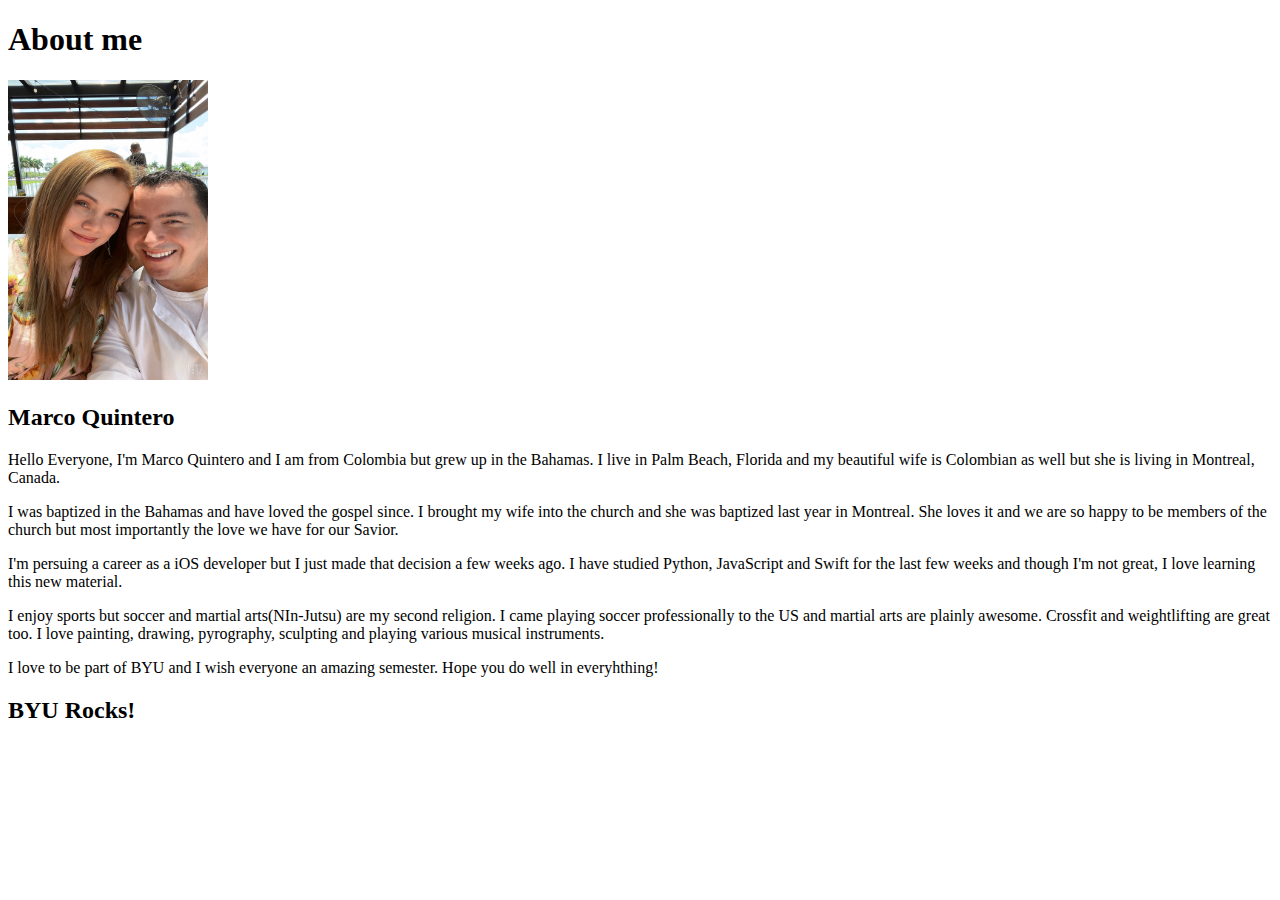
<file: aboutme/index.html>
<!DOCTYPE html>
<html lang="en">

<head>
    <meta charset="UTF-8">
    <meta http-equiv="X-UA-Compatible" content="IE=edge">
    <meta name="viewport" content="width=device-width, initial-scale=1.0">
    <title>All about Me</title>
</head>

<body>
    <h1>About me </h1>
    <img alt="Image of us" src="images/MarcoYAngela.JPG" width="200" height="300">
    <h2>Marco Quintero</h2>
    <p>Hello Everyone, I'm Marco Quintero and I am from Colombia but grew up in the Bahamas. I live in Palm Beach,
        Florida and my beautiful wife is Colombian as well but she is living in Montreal, Canada.</p>
    <p>I was baptized in the Bahamas and have loved the gospel since. I brought my wife into the church and she was
        baptized last year in Montreal. She loves it and we are so happy to be members of the church but most
        importantly the love we have for our Savior.</p>
    <p>I'm persuing a career as a iOS developer but I just made that decision a few weeks ago. I have studied Python,
        JavaScript and Swift for the last few weeks and though I'm not great, I love learning this new material.</p>
    <p>I enjoy sports but soccer and martial arts(NIn-Jutsu) are my second religion. I came playing soccer
        professionally to the US
        and martial arts are plainly awesome. Crossfit and weightlifting are great too. I love painting, drawing,
        pyrography, sculpting and playing various musical instruments.</p>
    <p> I love to be part of BYU and I wish everyone an amazing semester. Hope you do well in everyhthing!</p>
    <h2>BYU Rocks!</h2>
</body>

</html>
</file>
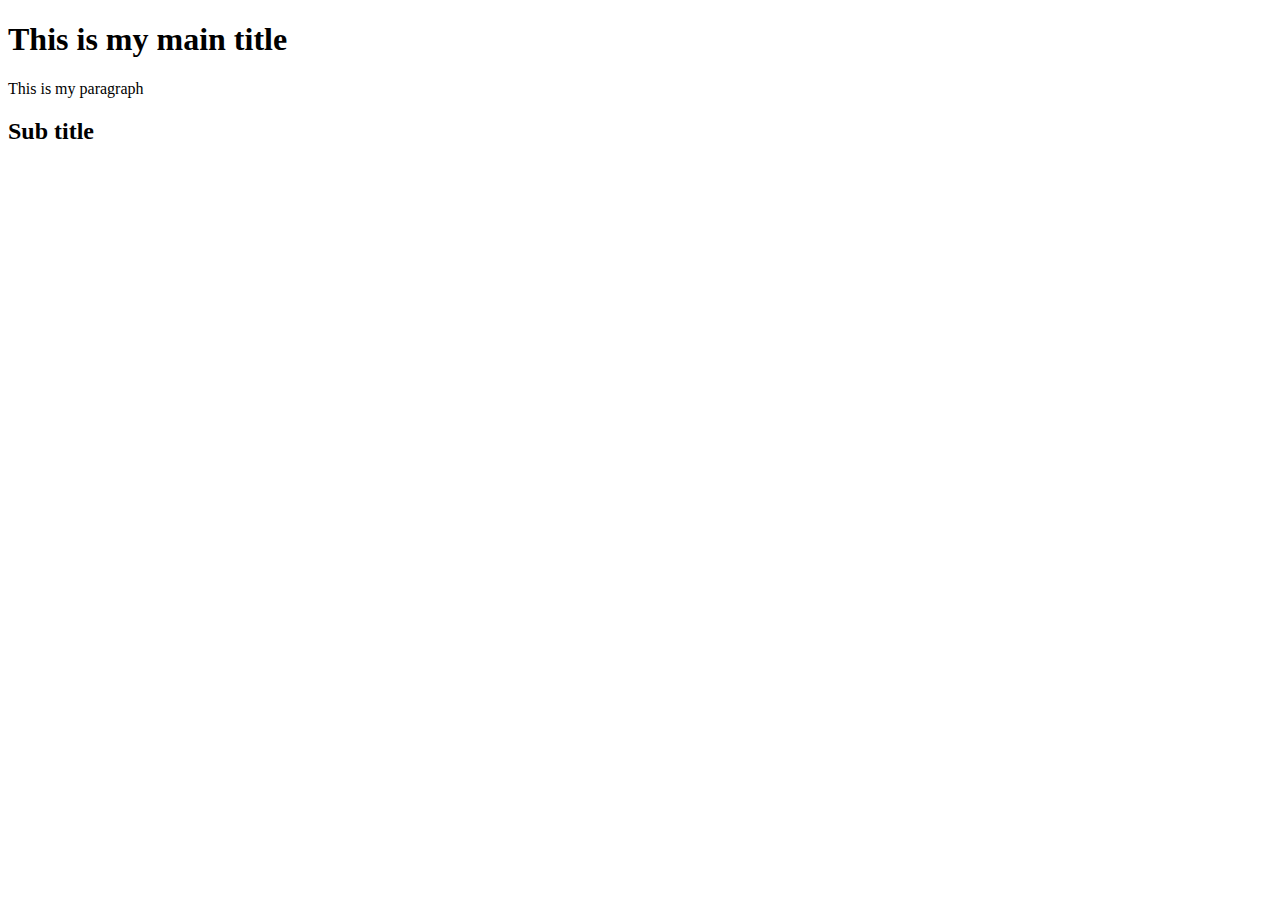
<file: couture_spa/index.html>
<!DOCTYPE html>
<html lang="en">
<head>
    <meta charset="UTF-8">
    <meta http-equiv="X-UA-Compatible" content="IE=edge">
    <meta name="viewport" content="width=device-width, initial-scale=1.0">
    <title>Home Page</title>
</head>
<body>
    <h1>This is my main title</h1>
    <p>This is my paragraph</p>
    <h2>Sub title</h2>
</body>
</html>
</file>
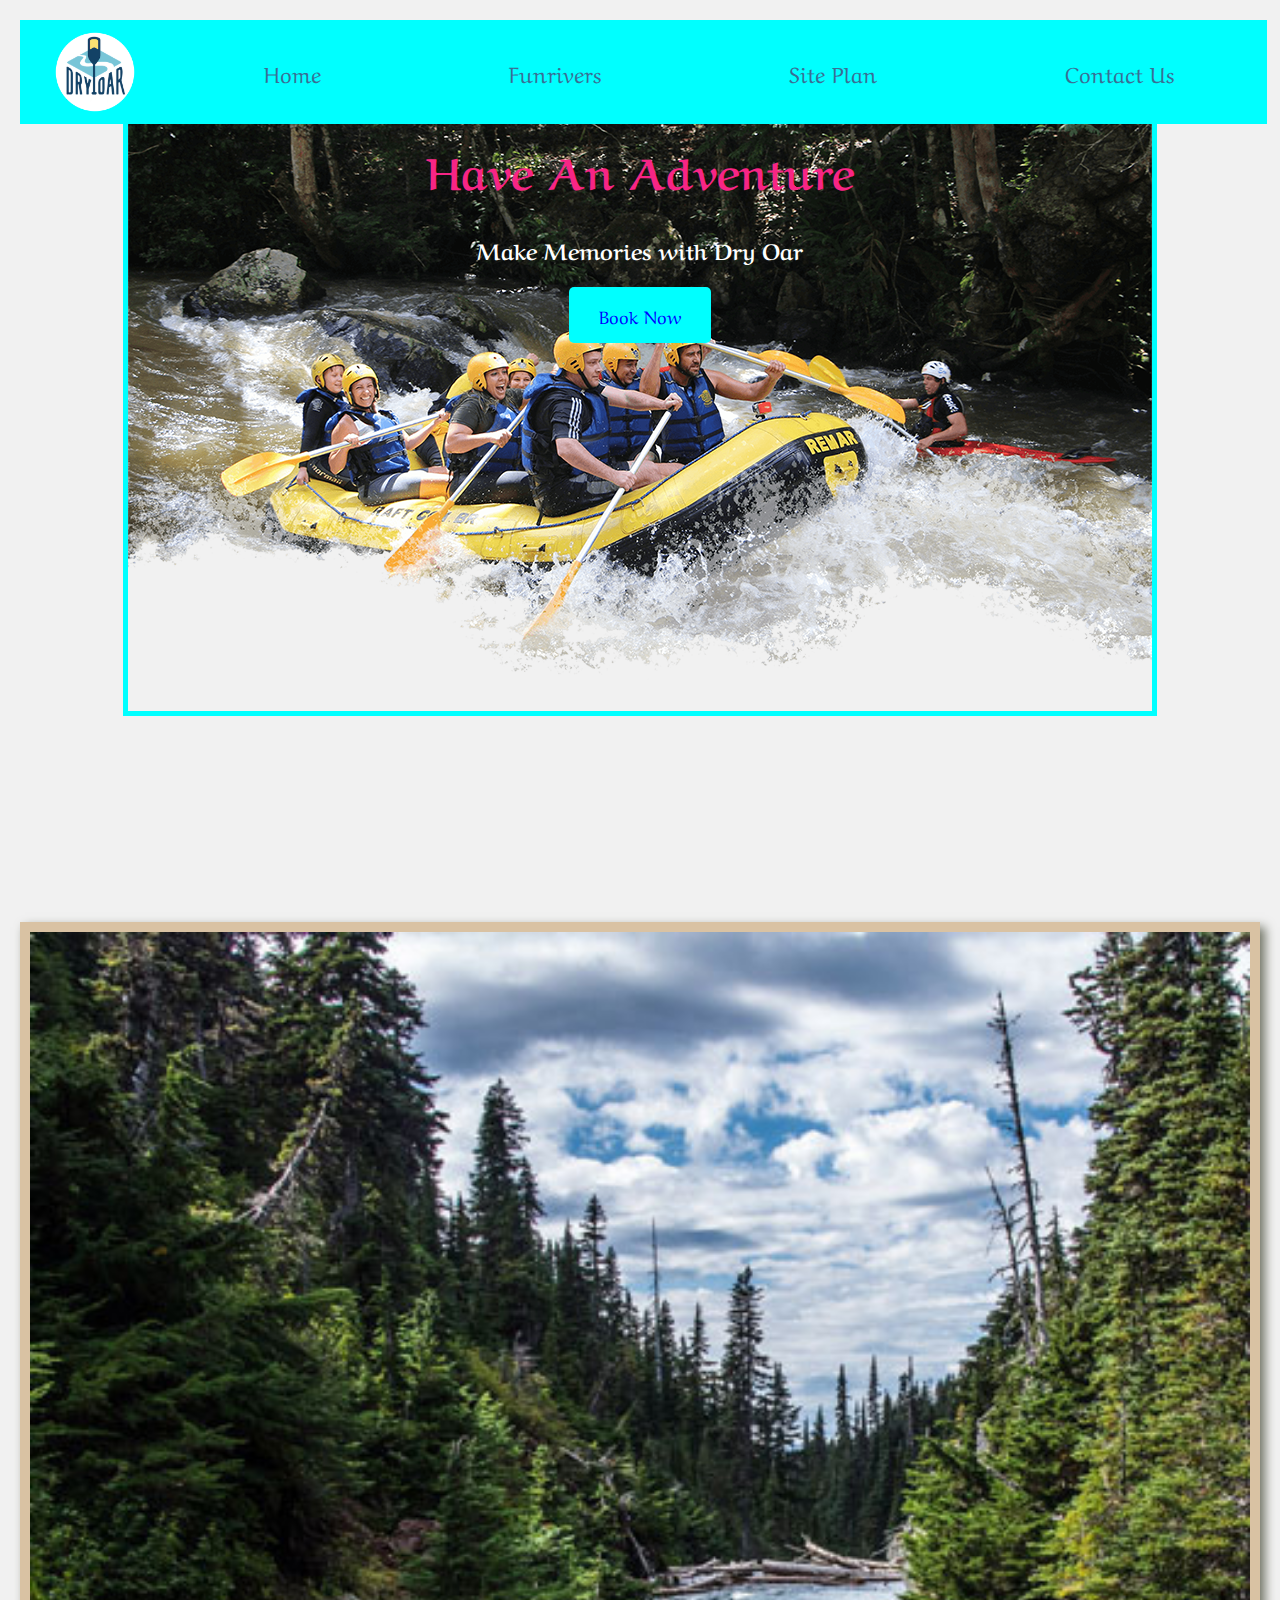
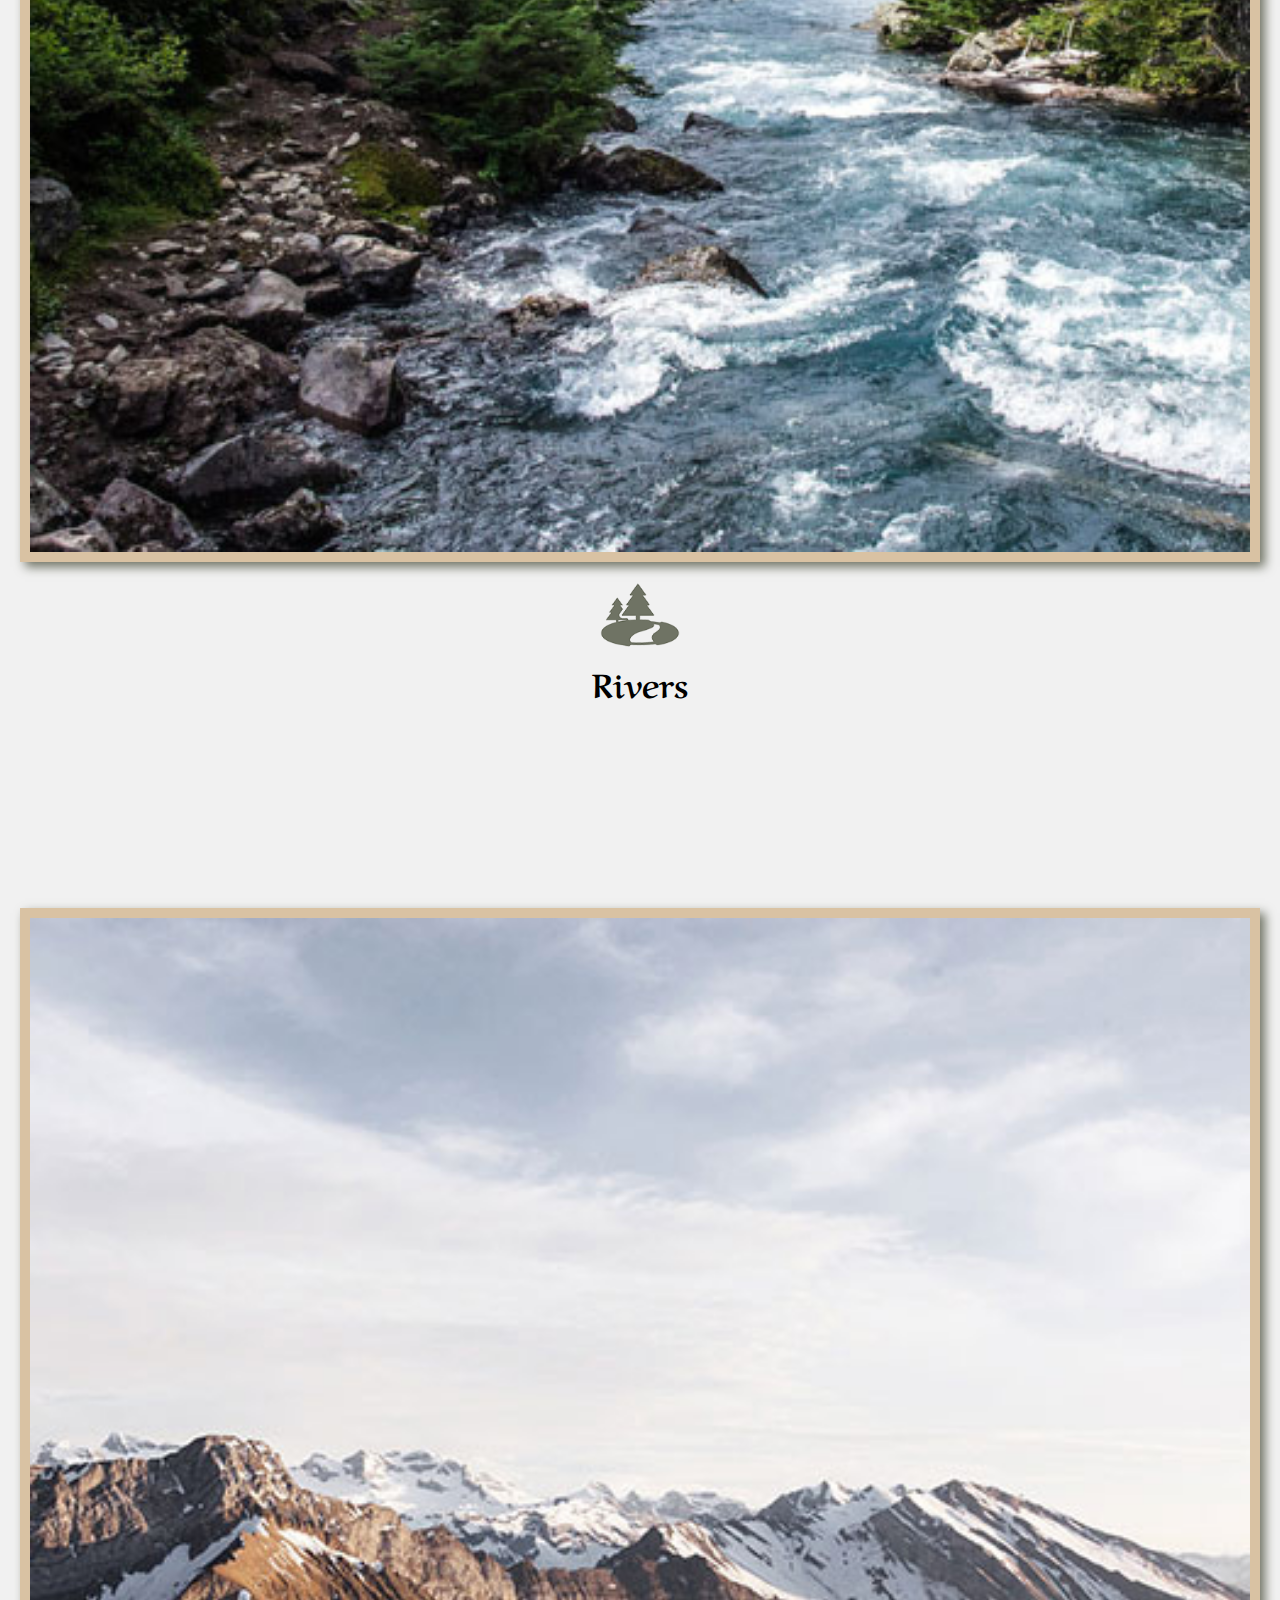
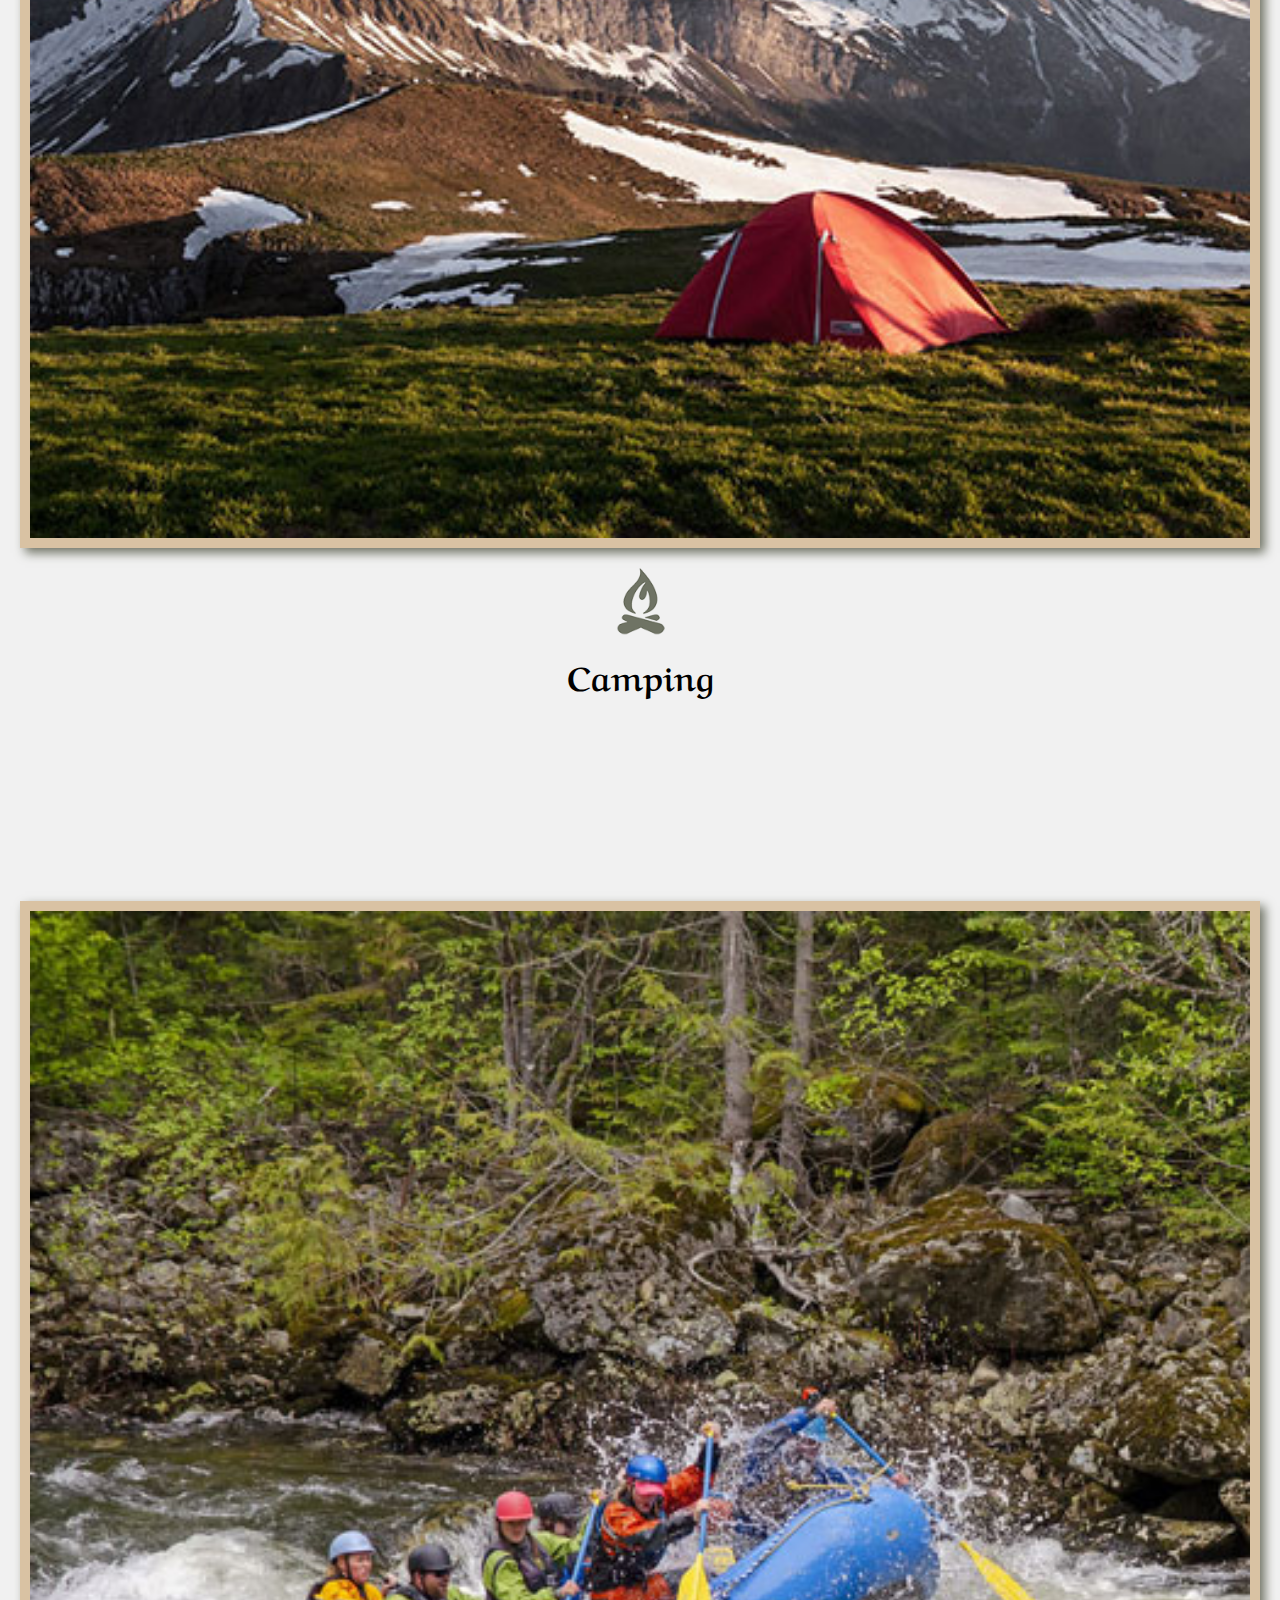
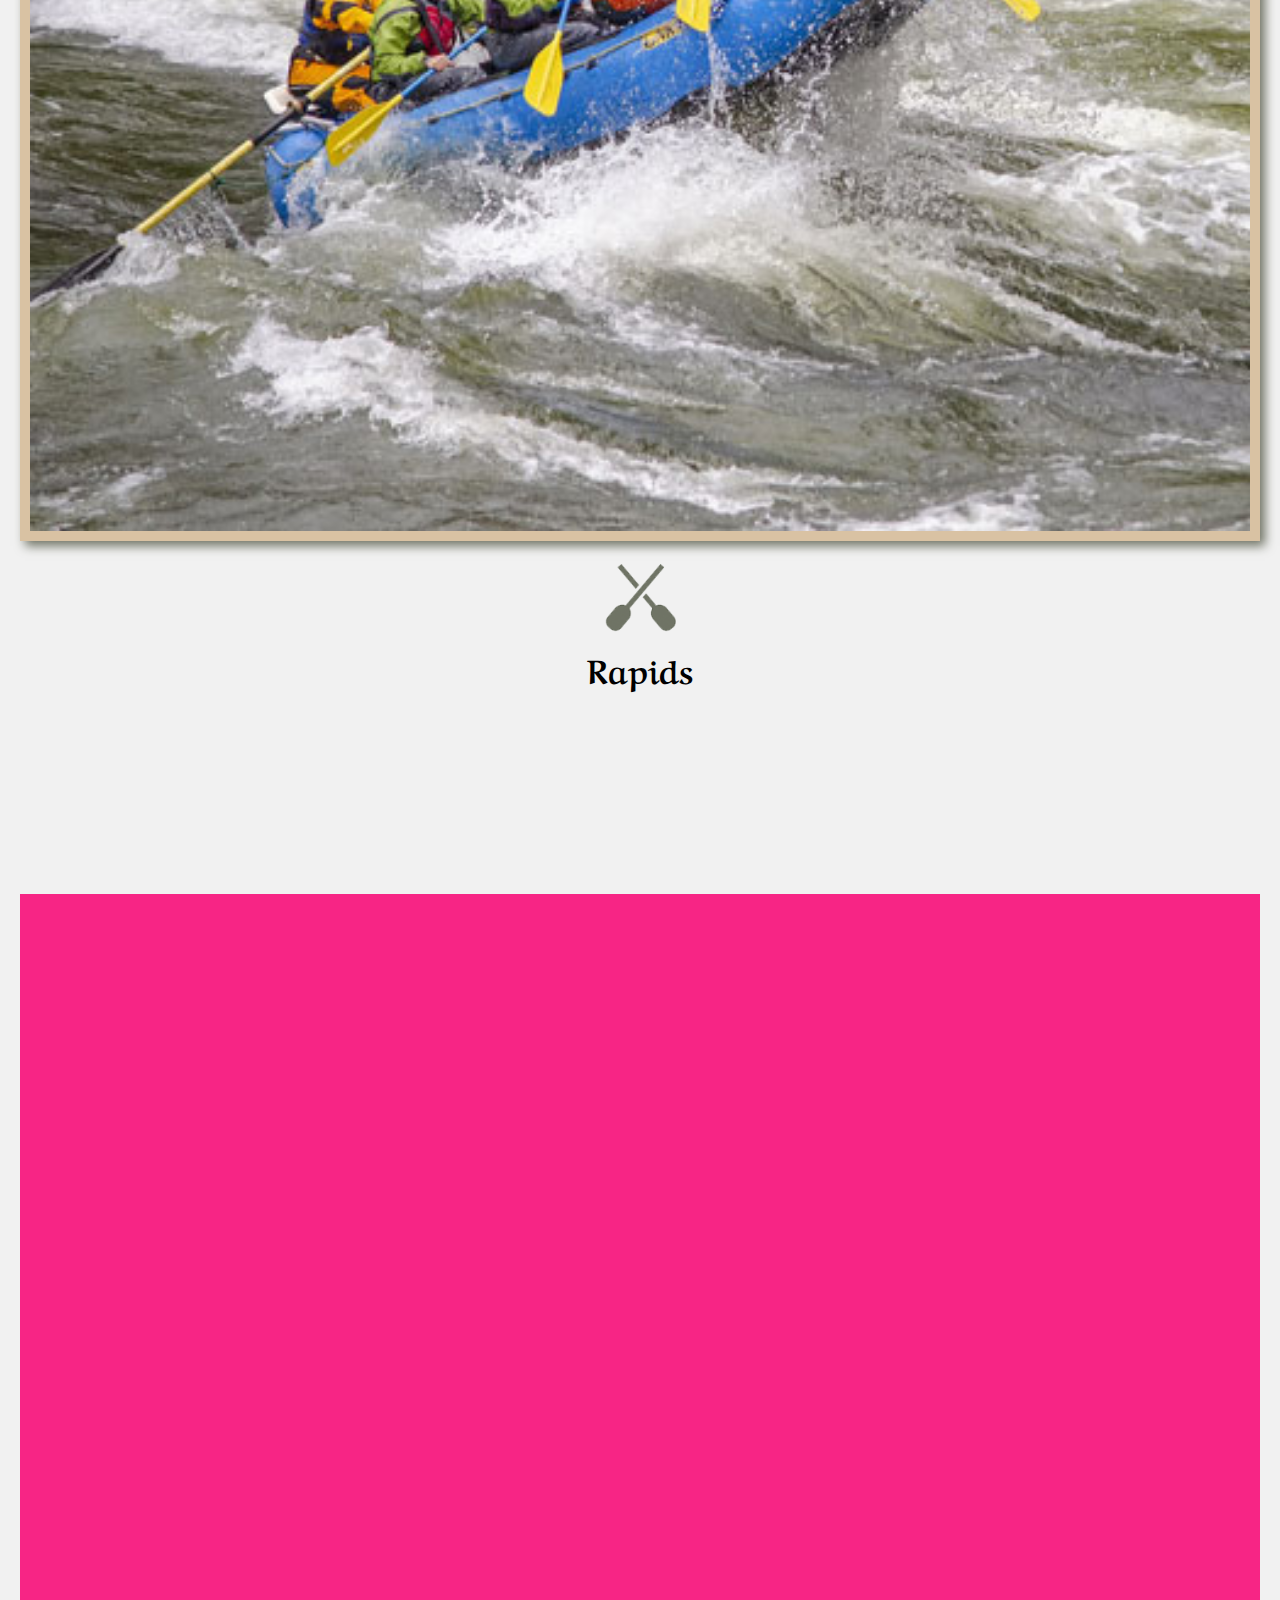
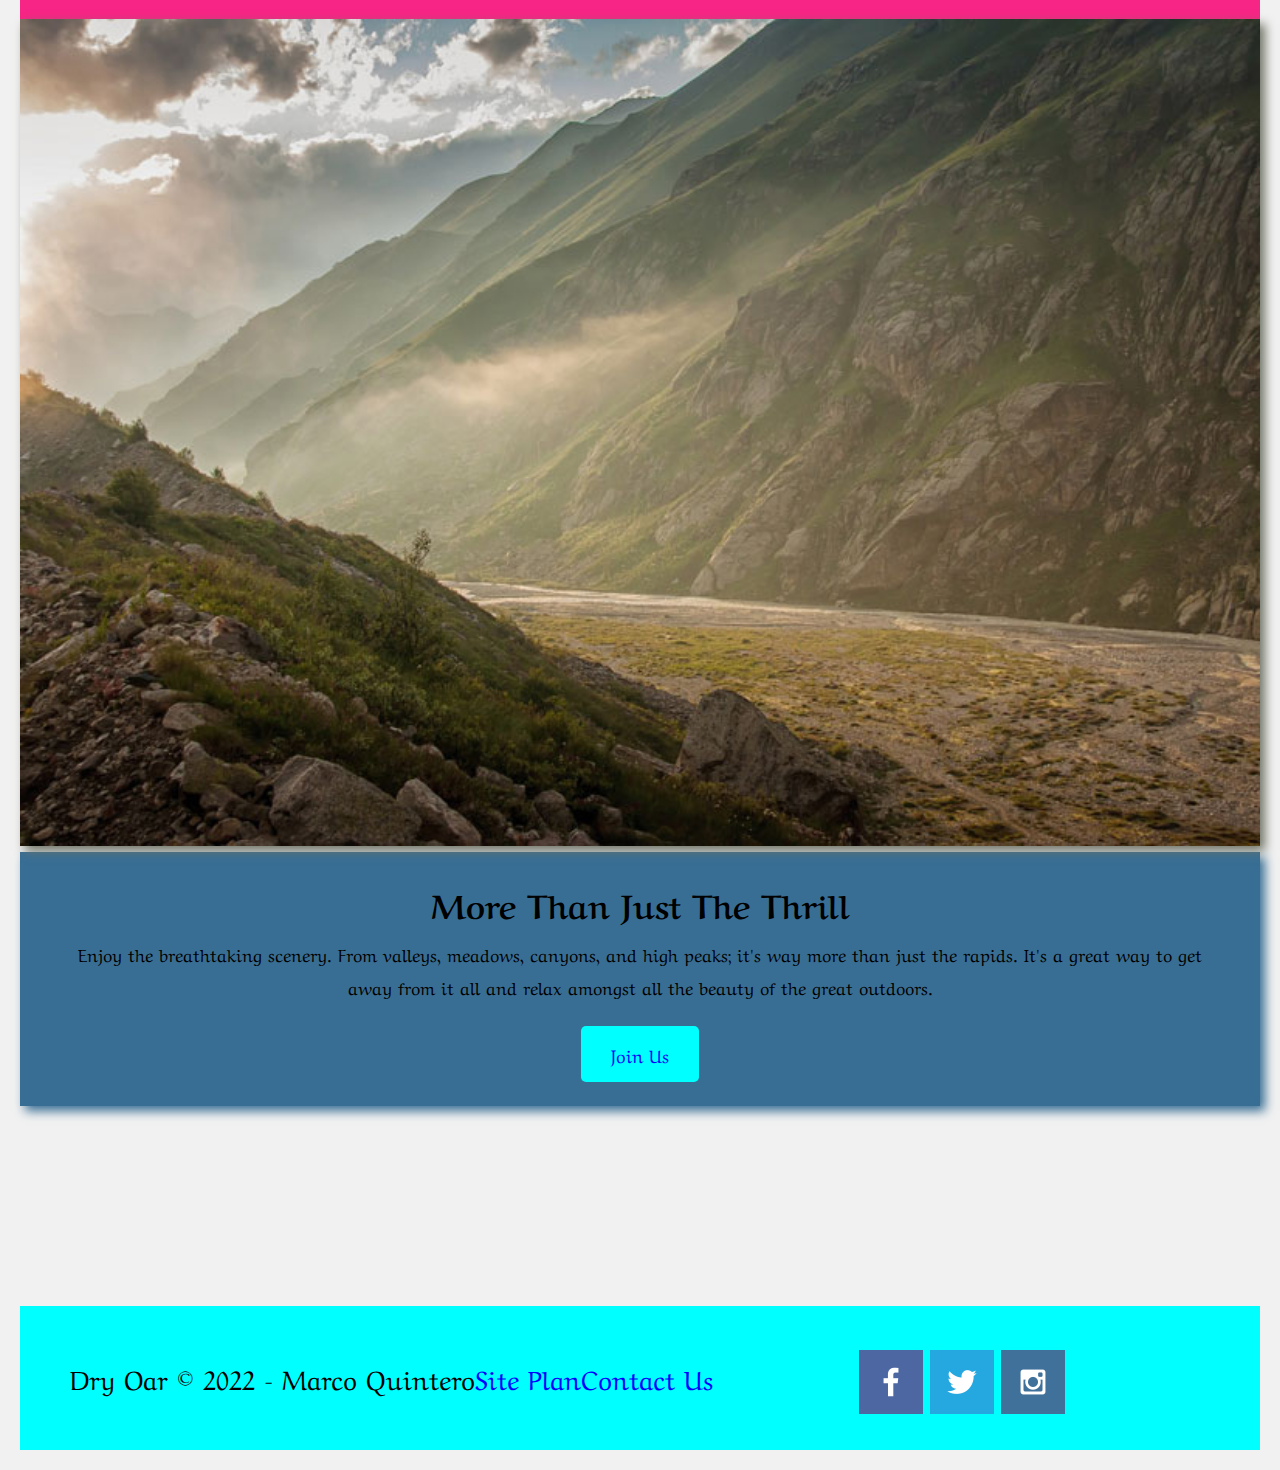
<file: wwr/index.html>
<!DOCTYPE html>
<html lang="en">
<head>
    <meta charset="UTF-8">
    <meta http-equiv="X-UA-Compatible" content="IE=edge">
    <meta name="viewport" content="width=device-width, initial-scale=1.0">
    <title> "Whitewater Rafting Vacations | Dry Oar | Home" </title>
    <link rel="stylesheet" href="styles/style.css">
</head>
<body> 
    <div id="content">
    <header>
        <a id="logo_link" href="index.html">
            <img class="logo" src="images/logo.png" alt="Dry Oar Logo">
        </a>
        <nav>
            <a href="index.html">Home</a>
            <a href="funrivers.html">Funrivers</a>
            <a href="site-plan-rafting.html">Site Plan</a>
            <a href="contactus.html">Contact Us</a>
        </nav>
    </header>
    <div id="hero">
        <div id="hero-box">
            <img id="hero-img" src="images/hero.png" alt="People enjoying white water rafting">
        </div>
        <section id="hero-msg">
            <h1 class="home-title">Have An Adventure</h1>
            <h4>Make Memories with Dry Oar</h4>
            <div class='button-box'>
                <a class='book' href="contatcus.html">Book Now</a>
            </div>
        </section>
    </div>
    <main class="home-grid">
        <section class="rivers-card">
            <img class="card-img" src="images/rivers.jpeg" alt="river in forest">
            <img class="icon" src="images/river_icon.png" alt="river icon">
            <h2>Rivers</h2>
        </section>
        <section class="camping-card">
            <img class="card-img" src="images/camping.jpeg" alt="tent in mountains">
            <img class="icon" src="images/fire_icon.png" alt="fire icon">
            <h2>Camping</h2>
        </section>
        <section class="rapids-card">
            <img class="card-img" src="images/rapids.jpeg" alt="rafting boat">
            <img class="icon" src="images/oars.png" alt="oars icon">
            <h2>Rapids</h2>
        </section>
        <div id="background"></div>
        <img class="mountains" src="images/mountains.jpeg" alt="Misty mountains">
        <section class="msg">
            <h2>More Than Just The Thrill</h2>
            <p>Enjoy the breathtaking scenery. From valleys, meadows, canyons, and high peaks; it's way more than just the rapids. It's a great way to get away from it all and relax amongst all the beauty of the great outdoors. </p>
            <a class='join' href="rivers.html">Join Us</a>
        </section>
    </main>
    <footer>
        <p>Dry Oar &copy; 2022 - Marco Quintero</p>
        <p><a href="site-plan-rafting.html">Site Plan</a></p>
        <p><a href="contactus.html">Contact Us</a></p>
        <div class="social">
            <a href="https://facebook.com">
                <img src="images/facebook.png" alt="fb icon">
            </a>
            <a href="https://twitter.com" target="_blank">
                <img src="images/twitter.png" alt="twitter icon">
            </a>
            <a href="https://instagram.com" target="_blank">
                <img src="images/instagram.png" alt="instagram icon">
            </a>
        </div>
    </footer>
    </div>           
</body>
</html>
</file>
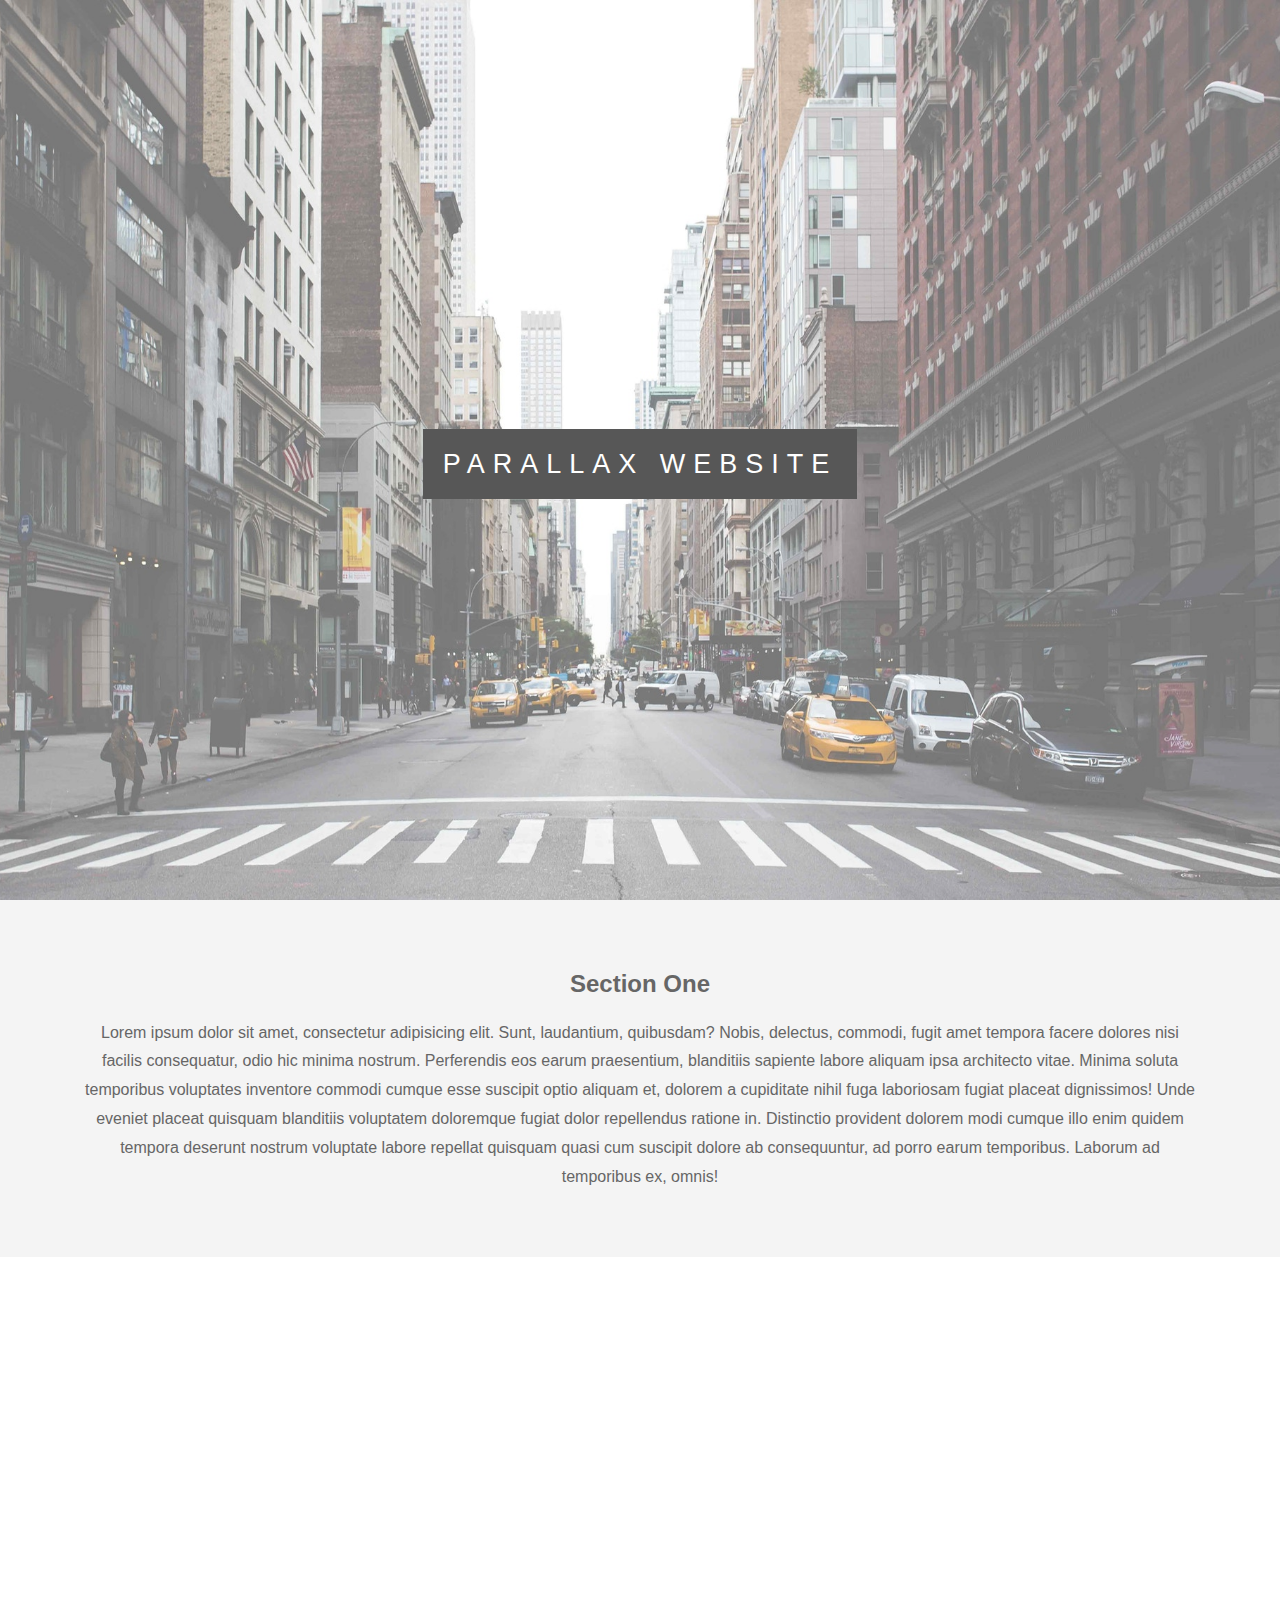
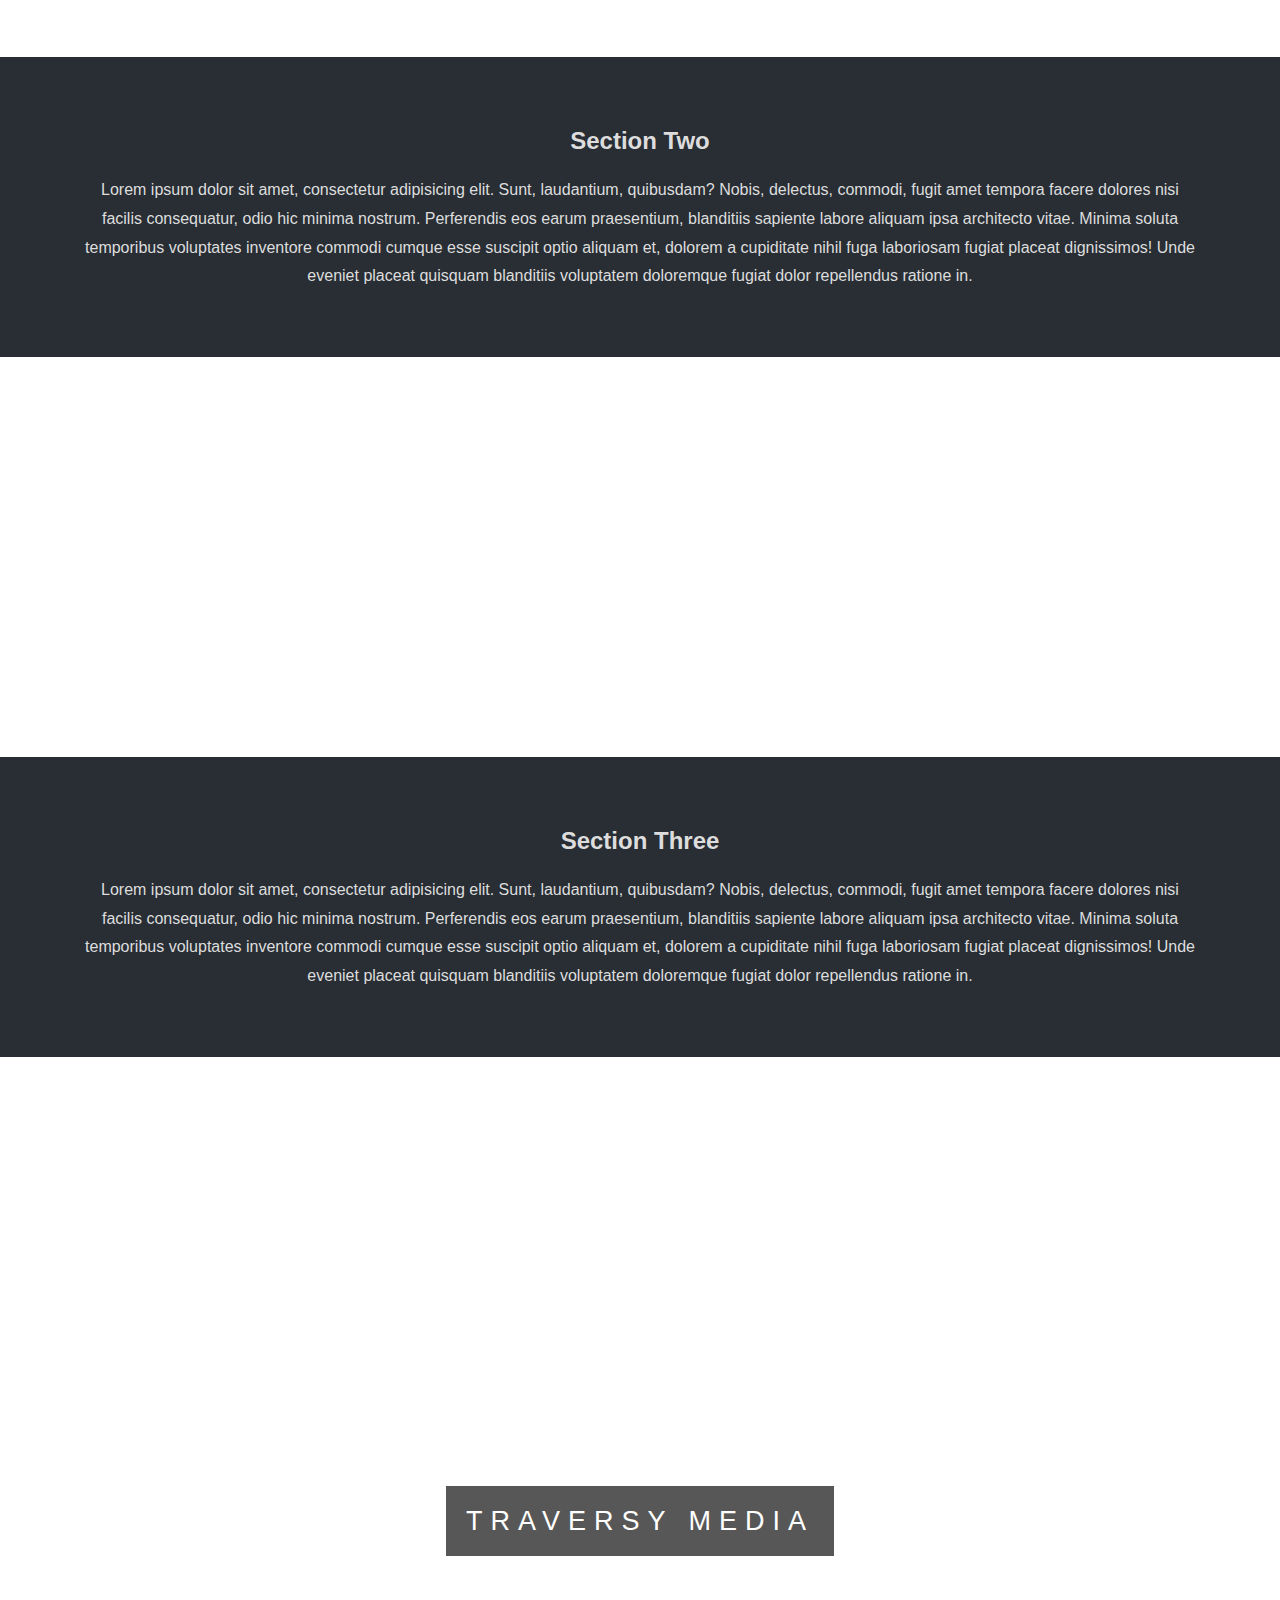
<file: couture_spa/parallaxwebsite 2/index.html>
<!DOCTYPE html>
<html lang="en">
<head>
  <meta charset="UTF-8">
  <meta name="viewport" content="width=device-width, initial-scale=1.0">
  <meta http-equiv="X-UA-Compatible" content="ie=edge">
  <title>Parallax Website Demo</title>
  <link rel="stylesheet" href="css/style.css">
</head>
<body>
  <div class="pimg1">
    <div class="ptext">
      <span class="border">
        Parallax Website
      </span>
    </div>
  </div>

  <section class="section section-light">
    <h2>Section One</h2>
    <p>
      Lorem ipsum dolor sit amet, consectetur adipisicing elit. Sunt, laudantium, quibusdam? Nobis, delectus, commodi, fugit amet tempora facere dolores nisi facilis consequatur, odio hic minima nostrum. Perferendis eos earum praesentium, blanditiis sapiente labore aliquam ipsa architecto vitae. Minima soluta temporibus voluptates inventore commodi cumque esse suscipit optio aliquam et, dolorem a cupiditate nihil fuga laboriosam fugiat placeat dignissimos! Unde eveniet placeat quisquam blanditiis voluptatem doloremque fugiat dolor repellendus ratione in. Distinctio provident dolorem modi cumque illo enim quidem tempora deserunt nostrum voluptate labore repellat quisquam quasi cum suscipit dolore ab consequuntur, ad porro earum temporibus. Laborum ad temporibus ex, omnis!
    </p>
  </section>

  <div class="pimg2">
    <div class="ptext">
      <span class="border trans">
        Image Two Text
      </span>
    </div>
  </div>

  <section class="section section-dark">
    <h2>Section Two</h2>
    <p>
      Lorem ipsum dolor sit amet, consectetur adipisicing elit. Sunt, laudantium, quibusdam? Nobis, delectus, commodi, fugit amet tempora facere dolores nisi facilis consequatur, odio hic minima nostrum. Perferendis eos earum praesentium, blanditiis sapiente labore aliquam ipsa architecto vitae. Minima soluta temporibus voluptates inventore commodi cumque esse suscipit optio aliquam et, dolorem a cupiditate nihil fuga laboriosam fugiat placeat dignissimos! Unde eveniet placeat quisquam blanditiis voluptatem doloremque fugiat dolor repellendus ratione in.
    </p>
  </section>

  <div class="pimg3">
    <div class="ptext">
      <span class="border trans">
        Image Three Text
      </span>
    </div>
  </div>

  <section class="section section-dark">
    <h2>Section Three</h2>
    <p>
      Lorem ipsum dolor sit amet, consectetur adipisicing elit. Sunt, laudantium, quibusdam? Nobis, delectus, commodi, fugit amet tempora facere dolores nisi facilis consequatur, odio hic minima nostrum. Perferendis eos earum praesentium, blanditiis sapiente labore aliquam ipsa architecto vitae. Minima soluta temporibus voluptates inventore commodi cumque esse suscipit optio aliquam et, dolorem a cupiditate nihil fuga laboriosam fugiat placeat dignissimos! Unde eveniet placeat quisquam blanditiis voluptatem doloremque fugiat dolor repellendus ratione in.
    </p>
  </section>

  <div class="pimg1">
    <div class="ptext">
      <span class="border">
        Traversy Media
      </span>
    </div>
  </div>
</body>
</html>
</file>
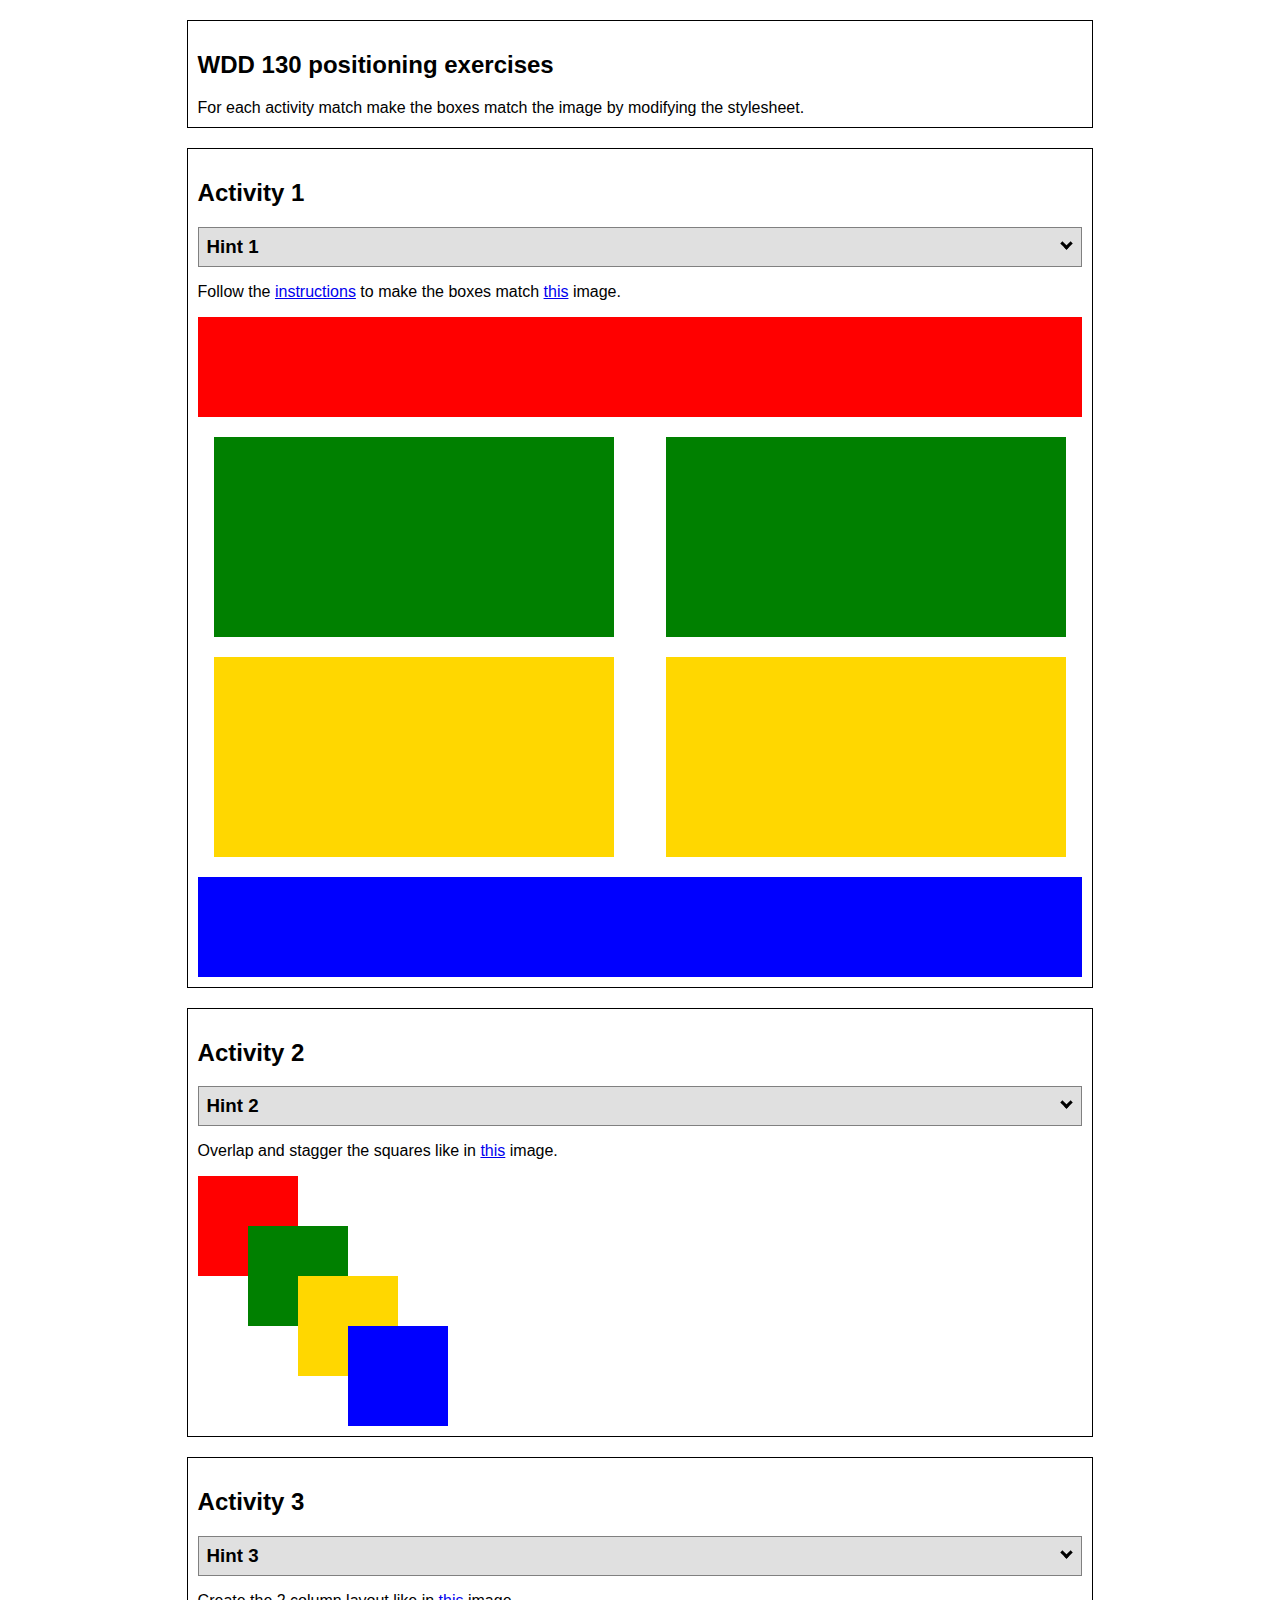
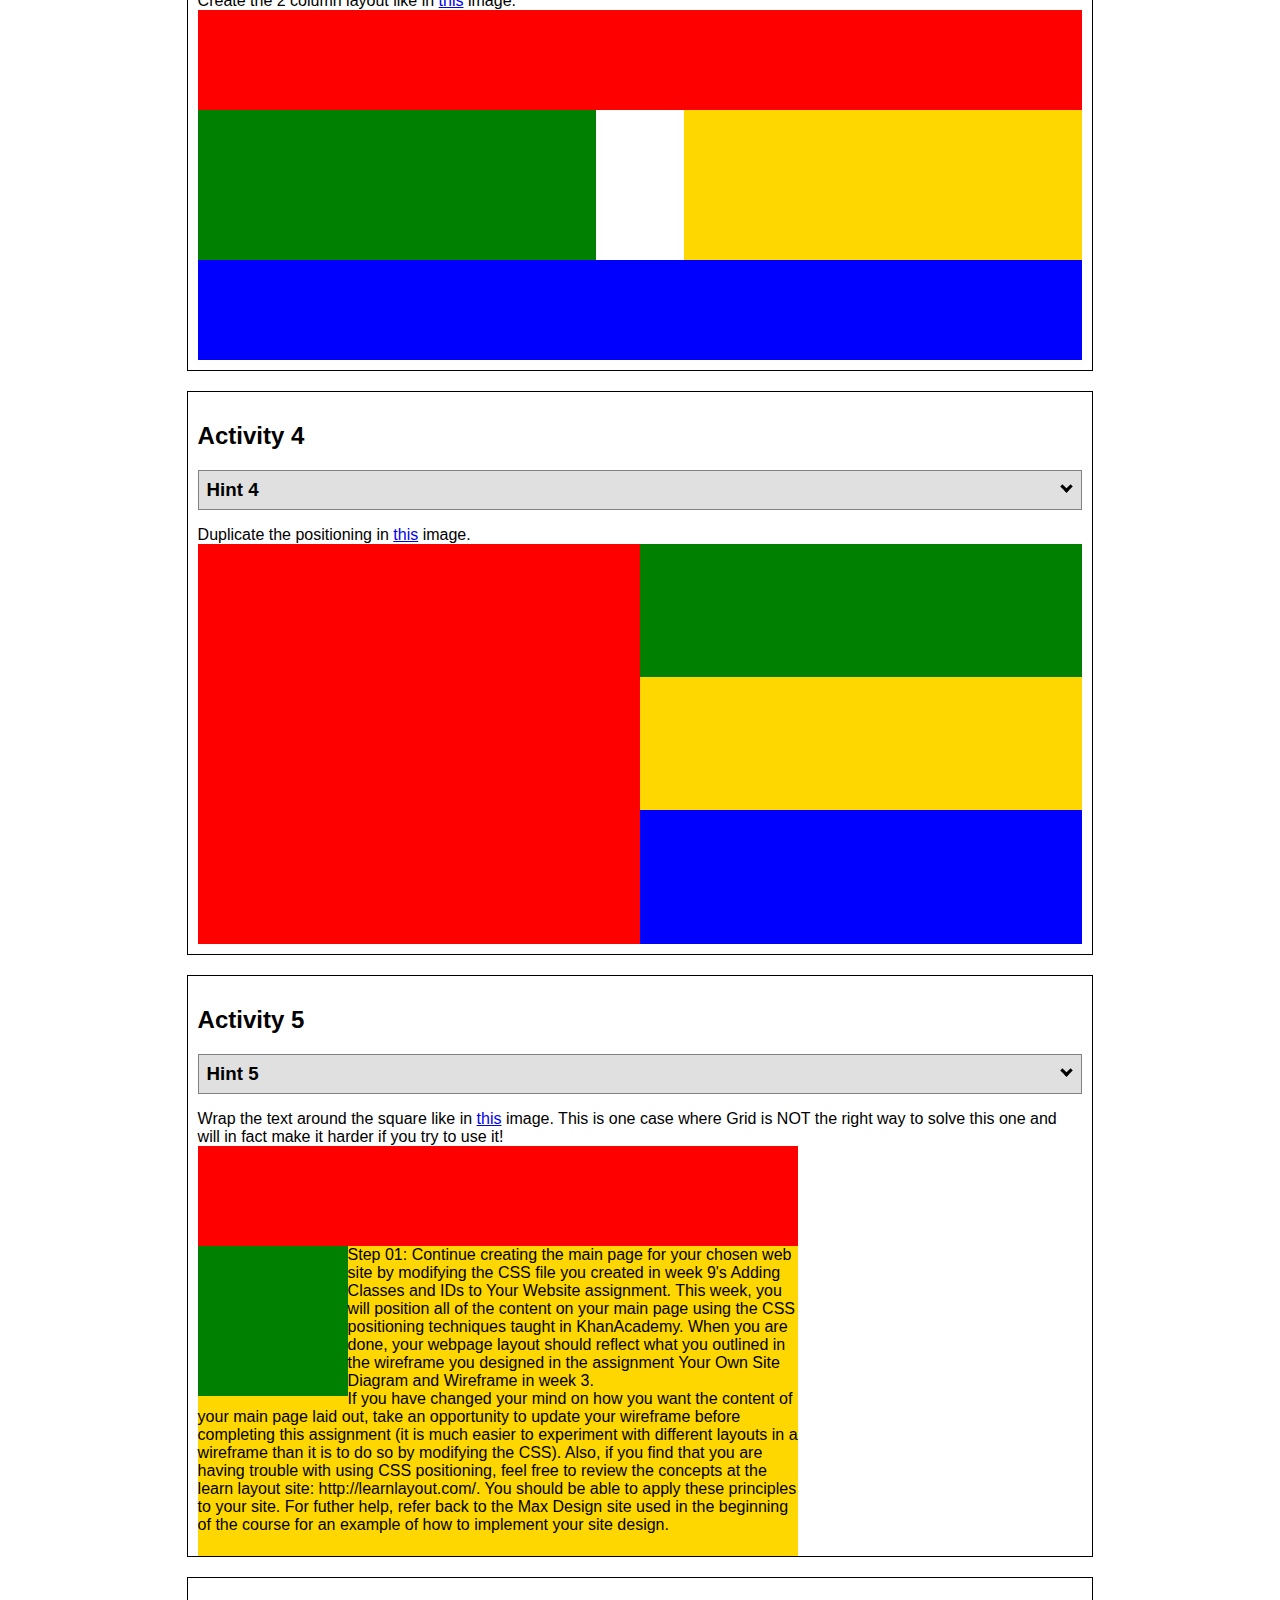
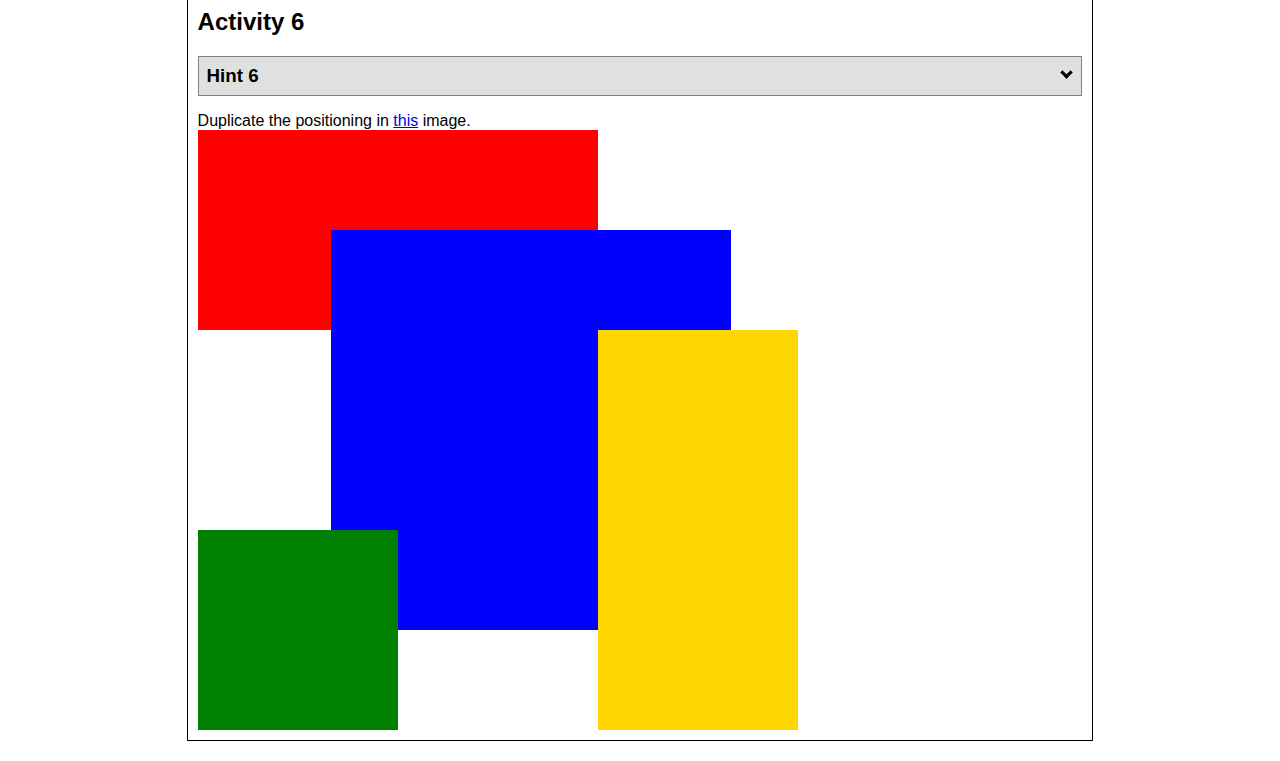
<file: positioning.html>
<!DOCTYPE html>
<html lang="en">
  <head>
    <!-- HTML - Name: positioning.html -->
    <title>Positioning Activity</title>
    <link rel="stylesheet" type="text/css" href="positionstyles.css" />
  </head>
  <body>
    <div class="activity">
      <h2>WDD 130 positioning exercises</h2>
      For each activity match make the boxes match the image by modifying the stylesheet.</div>
    <div class="activity">
      <h2>Activity 1</h2>
      <section class="hint"><input type="checkbox" ><i></i> <h3>Hint 1</h3><div><p>Check out the <a href="https://byui-wdd.github.io/wdd130/activities/w06-css-positioning.html" target="_blank">activity instructions</a> in Ilearn!</p></div></section>
      <p>Follow the <a href="https://byui-wdd.github.io/wdd130/activities/w06-css-positioning.html" target="_blank">instructions</a> to make the boxes match  <a href="https://byui-wdd.github.io/wdd130/images/example1.png" target="_blank">this</a> image.</p>
      <div class="content1" >
        <div class="red1" ></div>
        <div class="green1" ></div>
        <div class="green1" ></div>
        <div class="yellow1"></div>
        <div class="yellow1"></div>
        <div class="blue1"></div>
      </div>
    </div>
    <div class="activity">
      <h2>Activity 2</h2>
      <section class="hint"><input type="checkbox" > <h3>Hint 2</h3><i></i><div>
      <ul>
      <li>grid-template-columns: 50px 50px 50px 50px 50px </li></ul></div></section>
      <p>Overlap and stagger the squares like in <a href="https://byui-wdd.github.io/wdd130/images/example2.png" target="_blank">this</a> image.</p>
      <div class="content2" >
        <div class="red2" ></div>
        <div class="green2" ></div>
        <div class="yellow2"></div>
        <div class="blue2"></div>
      </div>
    </div>
    <div class="activity">
      <h2>Activity 3</h2>
      <section class="hint"><input type="checkbox" > <h3>Hint 3</h3><i></i><div><p>This one is going to be best solved with CSS Grid. Remember to make the boxes the right width first...then start moving them around. </p><h4>Properties used:</h4><ul><li>display:grid;</li><li>grid-template-columns:</li><li>grid-column-gap:</li>
        <li>grid-column:</li>  </ul></div></section>
      Create the 2 column layout like in <a href="https://byui-wdd.github.io/wdd130/images/example3.png" target="_blank">this</a>  image.
      <div class="content3" >
        <div class="red3" ></div>
        <div class="green3" ></div>
        <div class="yellow3"></div>
        <div class="blue3"></div>
      </div>
    </div>
    <div class="activity">
      <h2>Activity 4</h2>
      <section class="hint"><input type="checkbox" > <h3>Hint 4</h3><i></i><div><p>For the others we have been primarily concerned with width. For this one you will need to adjust height as well. </p><h4>Properties used:</h4><ul><li>display:grid;</li><li>grid-template-columns:</li><li>grid-row:</li></ul></div></section>
      Duplicate the positioning in <a href="https://byui-wdd.github.io/wdd130/images/example4.png" target="_blank">this</a> image. 
      <div class="content4" >
        <div class="red4" ></div>
        <div class="green4" ></div>
        <div class="yellow4"></div>
        <div class="blue4"></div>
      </div>
    </div>

    <div class="activity">
      <h2>Activity 5</h2>
      <section class="hint"><input type="checkbox" > <h3>Hint 5</h3><i></i><div><p>Grid is <strong>not</strong> the right way to do this.  In fact there is only one way to really do that...and that is with float. Remember that we float the thing we want the text to wrap around.  Also remember to start by making all the shapes the right size and shape.</p><h4>Properties used:</h4><ul><li>float: left;</li></ul></div></section>
      Wrap the text around the square like in <a href="https://byui-wdd.github.io/wdd130/images/example5.png" target="_blank">this</a> image. This is one case where Grid is NOT the right way to solve this one and will in fact make it harder if you try to use it!
      <div class="content5" >
        <div class="red5" ></div>
        <div class="green5" ></div>
        <div class="yellow5">Step 01: Continue creating the main page for your chosen web site by modifying the CSS file you created in week 9's Adding Classes and IDs to Your Website assignment. This week, you will position all of the content on your main page using the CSS positioning techniques taught in KhanAcademy. When you are done, your webpage layout should reflect what you outlined in the wireframe you designed in the assignment Your Own Site Diagram and Wireframe in week 3. <br />
          If you have changed your mind on how you want the content of your main page laid out, take an opportunity to update your wireframe before completing this assignment (it is much easier to experiment with different layouts in a wireframe than it is to do so by modifying the CSS). Also, if you find that you are having trouble with using CSS positioning, feel free to review the concepts at the learn layout site: http://learnlayout.com/. You should be able to apply these principles to your site. For futher help, refer back to the Max Design site used in the beginning of the course for an example of how to implement your site design.</div>
        <div class="blue5"></div>
      </div>
    </div>
    <div class="activity">
      <h2>Activity 6</h2>
      <section class="hint"><input type="checkbox" > <h3>Hint 6</h3><i></i><div><p>This one is all about visualizing the grid behind the layout. If you are having a hard time doing that first: all the sizes are even multiples of 100, and second here is another example with the lines drawn: <a href="https://byui-wdd.github.io/wdd130/images/example6-hint.png" target="_blank">example 6 with lines</a>. For this one you will find it easiest if you use px for the column width. You can also use <kbd>z-index</kbd> to control the element layering.    </p><h4>Properties used:</h4><ul><li>display:grid;</li><li>grid-template-columns:</li><li>grid-column:</li><li>grid-row:</li><li><a href="https://www.w3schools.com/cssref/pr_pos_z-index.asp" target="_blank">z-index:</a></li></ul></div></section>
      Duplicate the positioning in <a href="https://byui-wdd.github.io/wdd130/images/example6.png" target="_blank">this</a> image.
      <div class="content6" >
        <div class="red6" ></div>
        <div class="green6" ></div>
        <div class="yellow6"></div>
        <div class="blue6"></div>
      </div>
    </div>
  </body>
</html>
</file>
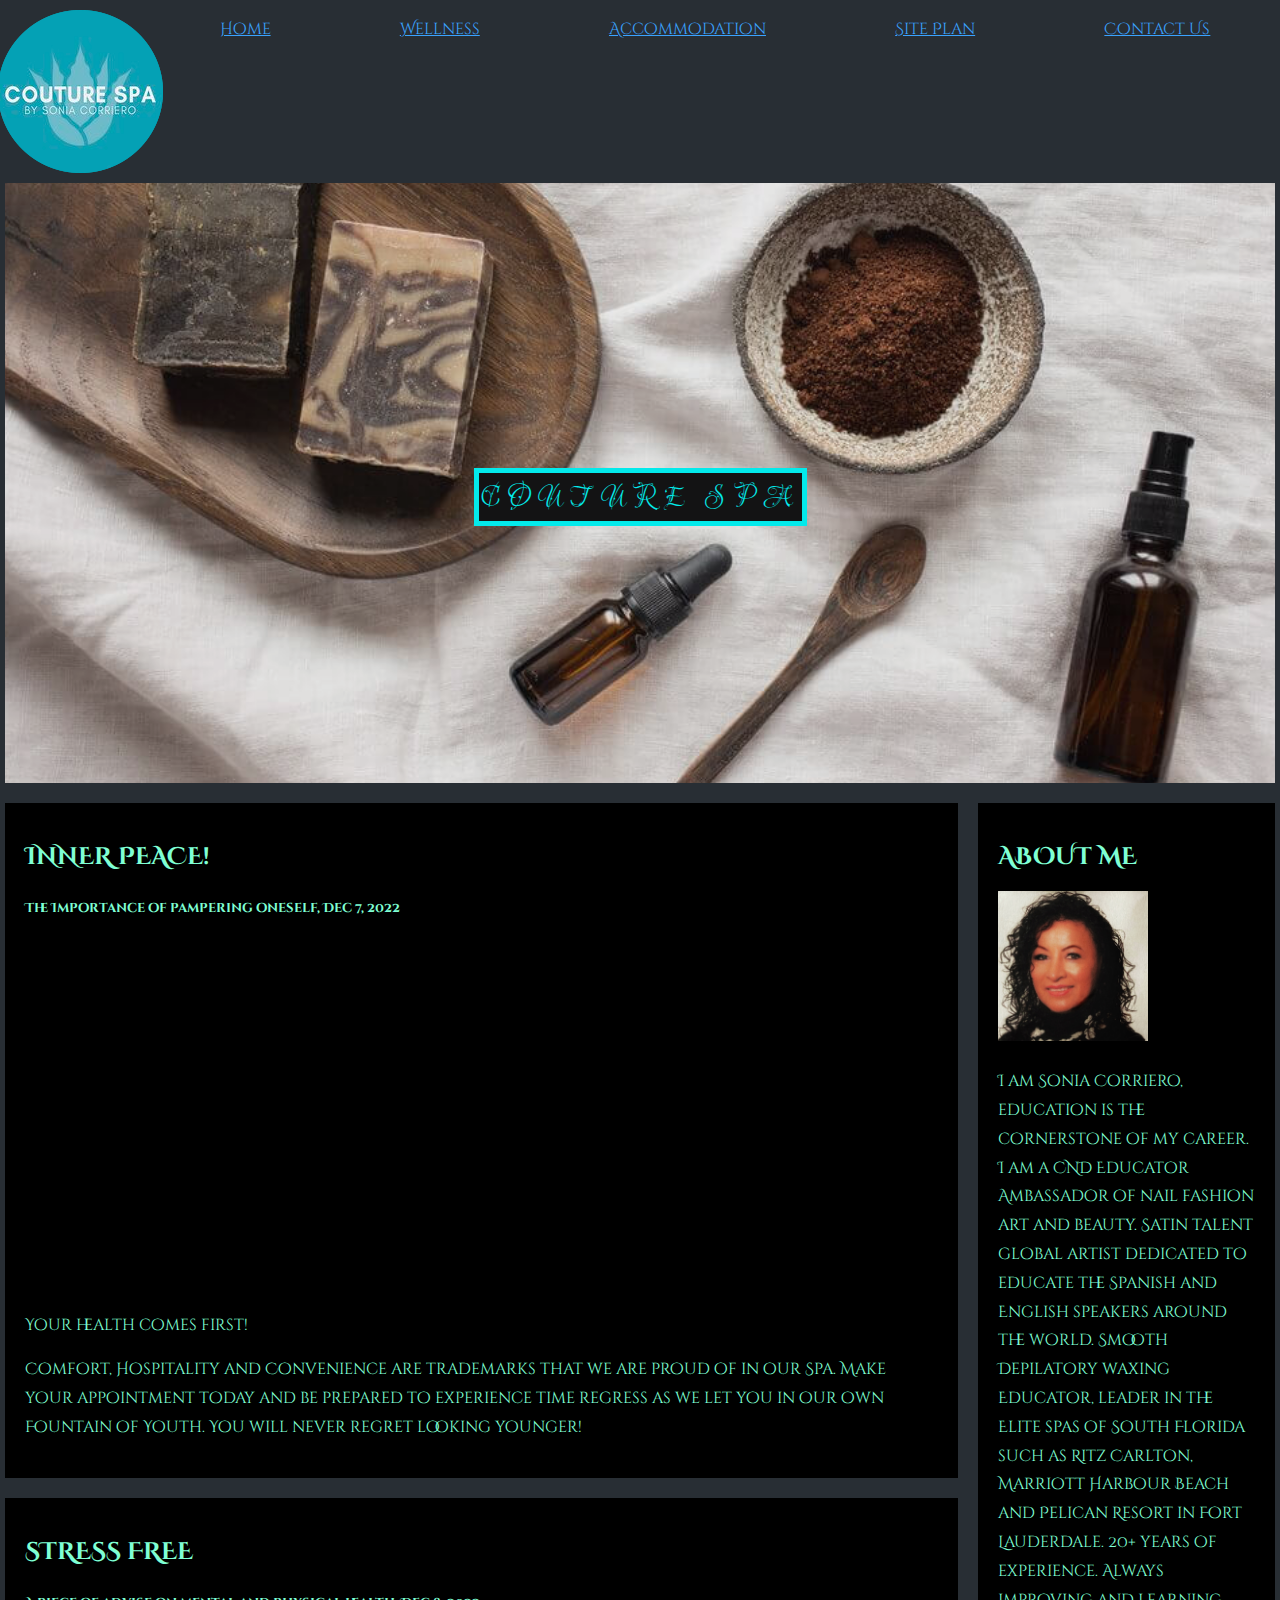
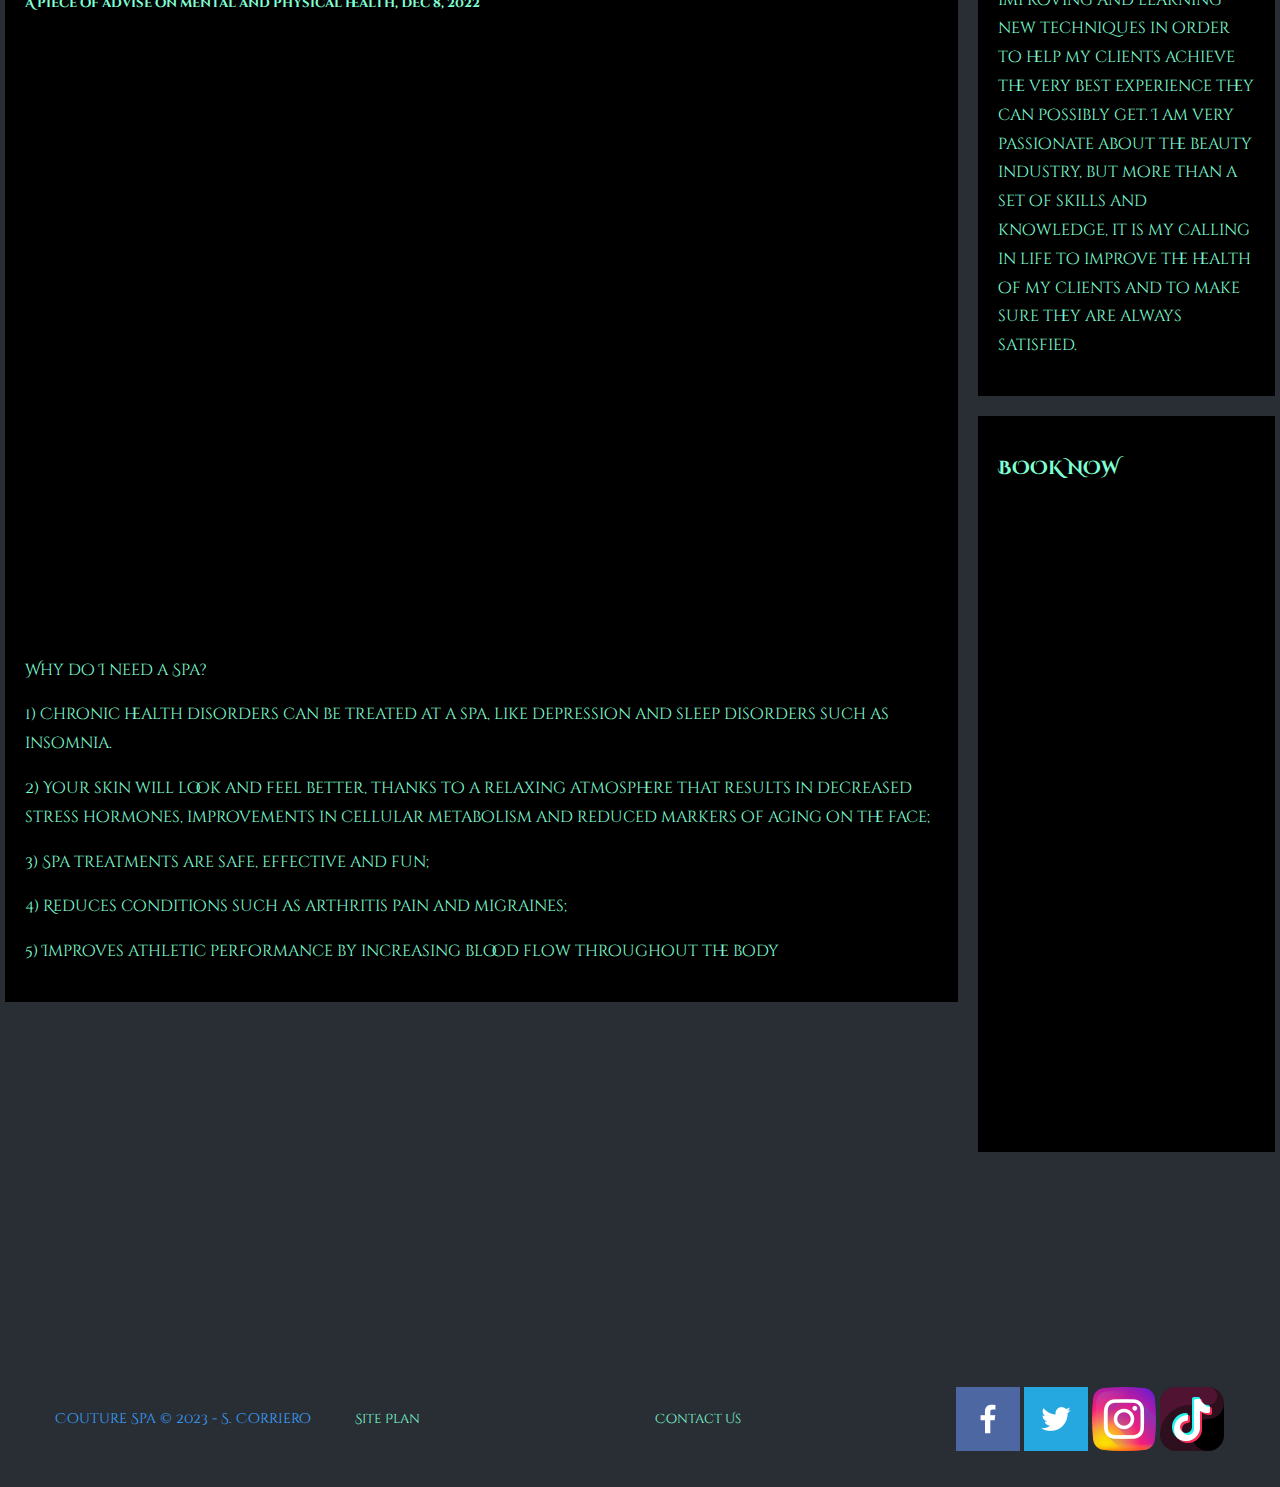
<file: couture_spa/accommodation.html>
<!DOCTYPE html>
<html lang="en">
  
<head>
  <meta charset="UTF-8">
  <meta name="viewport" content="width=device-width, initial-scale=1.0">
  <meta http-equiv="X-UA-Compatible" content="ie=edge">
  <title>Couture Spa Home</title>
  <link rel="stylesheet" href="styles/styles.css">
</head>
<body>
  <header>
    <a id="logo_link" href="couturehomepage.html">
        <img class="logo" src="images/spalogo.png" alt="Couture Spa Logo">
    </a>
    <nav>
        <a href="couturehomepage.html">Home</a>
        <a href="wellness.html">Wellness</a>
        <a href="accommodation.html">Accommodation</a>
        <a href="site-plan.html">Site Plan</a>
        <a href="contactus.html">Contact Us</a>
    </nav>
</header>
  <div class="pimg8">
    <div class="ptext">
      <span class="border">
        Couture Spa
      </span>
    </div>
  </div>

  <div class="row">
    <div class="leftcolumn">
      <div class="card">
        <h2>INNER PEACE!</h2>
        <h5>The Importance of pampering oneself, Dec 7, 2022</h5>
        <div class="pimg9" style="height:200px;"></div>
        <p>Your health comes first!</p>
        <p>Comfort, Hospitality and Convenience are trademarks that we are proud of in our Spa.
            Make your appointment today and be prepared to experience time regress as we let you in our own
            Fountain of Youth. You will never regret looking younger!</p>
      </div>
      <div class="card">
        <h2>STRESS FREE</h2>
        <h5>A piece of advise on mental and physical  health, Dec 8, 2022</h5>
        <div class="pimg10" style="height:200px;"></div>
        <p>Why do I need a Spa?</p>
        <p>1) Chronic health disorders can be treated at a spa, like depression and sleep disorders such as insomnia.</p> 
        <p>2) Your skin will look and feel better, thanks to a relaxing atmosphere that results in decreased stress hormones,    
               improvements in cellular metabolism and reduced markers of aging on the face;</p>
        <p>3) Spa treatments are safe, effective and fun;</p>      
        <p>4) Reduces conditions such as arthritis pain and migraines;</p>     
        <p>5) Improves athletic performance by increasing blood flow throughout the body</p>
      </div>
    </div>
    <div class="rightcolumn">
      <div class="card">
        <h2>ABOUT ME</h2>
        <img src="images/sony.jpg" width="150" height="150" alt="image for page3">
        <p>
            I am Sonia Corriero, education is the cornerstone of my career.
            
            I am a CND Educator Ambassador of nail fashion art and beauty. Satin talent global artist dedicated to educate the Spanish
             and English speakers around the world. Smooth Depilatory waxing Educator, leader in the Elite spas of South Florida such as 
             Ritz Carlton, Marriott Harbour Beach and Pelican Resort in Fort Lauderdale.
            20+ years of experience.
            Always improving and learning new techniques in order to help my clients achieve the very best experience they can possibly
            get. I am very passionate about the beauty industry, but more than a set of skills and knowledge, it is my calling in life to 
          improve the health of my clients  and to make sure they are always satisfied.</p>
      </div>
      <div class="card">
        <h3>BOOK NOW</h3>
        <!-- Calendly badge widget begin -->
<link href="https://assets.calendly.com/assets/external/widget.css" rel="stylesheet">
<script src="https://assets.calendly.com/assets/external/widget.js" type="text/javascript" async></script>
<script type="text/javascript">window.onload = function() { Calendly.initBadgeWidget({ url: 'https://calendly.com/marcoq10x?primary_color=2effee', text: 'BOOK NOW', color: '#22eeff', textColor: '#ffffff', branding: true }); }</script>
<!-- Calendly badge widget end -->
<!-- Calendly inline widget begin -->
<div class="calendly-inline-widget" data-url="https://calendly.com/marcoq10x?hide_landing_page_details=1&primary_color=2effee" style="min-width:320px;height:630px;"></div>
<script type="text/javascript" src="https://assets.calendly.com/assets/external/widget.js" async></script>
<!-- Calendly inline widget end -->
      </div>
    </div>
  </div>
      <footer>
        <p>Couture Spa &copy; 2023 - S. Corriero</p>
        <p><a href="site-plan.html">Site Plan</a></p>
        <p><a href="contactus.html">Contact Us</a></p>
        <div class="social">
            <a href="https://facebook.com">
                <img src="images/facebook.png" alt="fb icon">
            </a>
            <a href="https://twitter.com" target="_blank">
                <img src="images/twitter.png" alt="twitter icon">
            </a>
            <a href="https://instagram.com" target="_blank">
                <img src="images/instagram.png" alt="instagram icon">
            </a>
            <a href="https://tiktok.com" target="_blank">
              <img src="images/tiktok.png" alt="instagram icon">
          </a>
        </div>
    </footer>
</body>
</html>
</file>
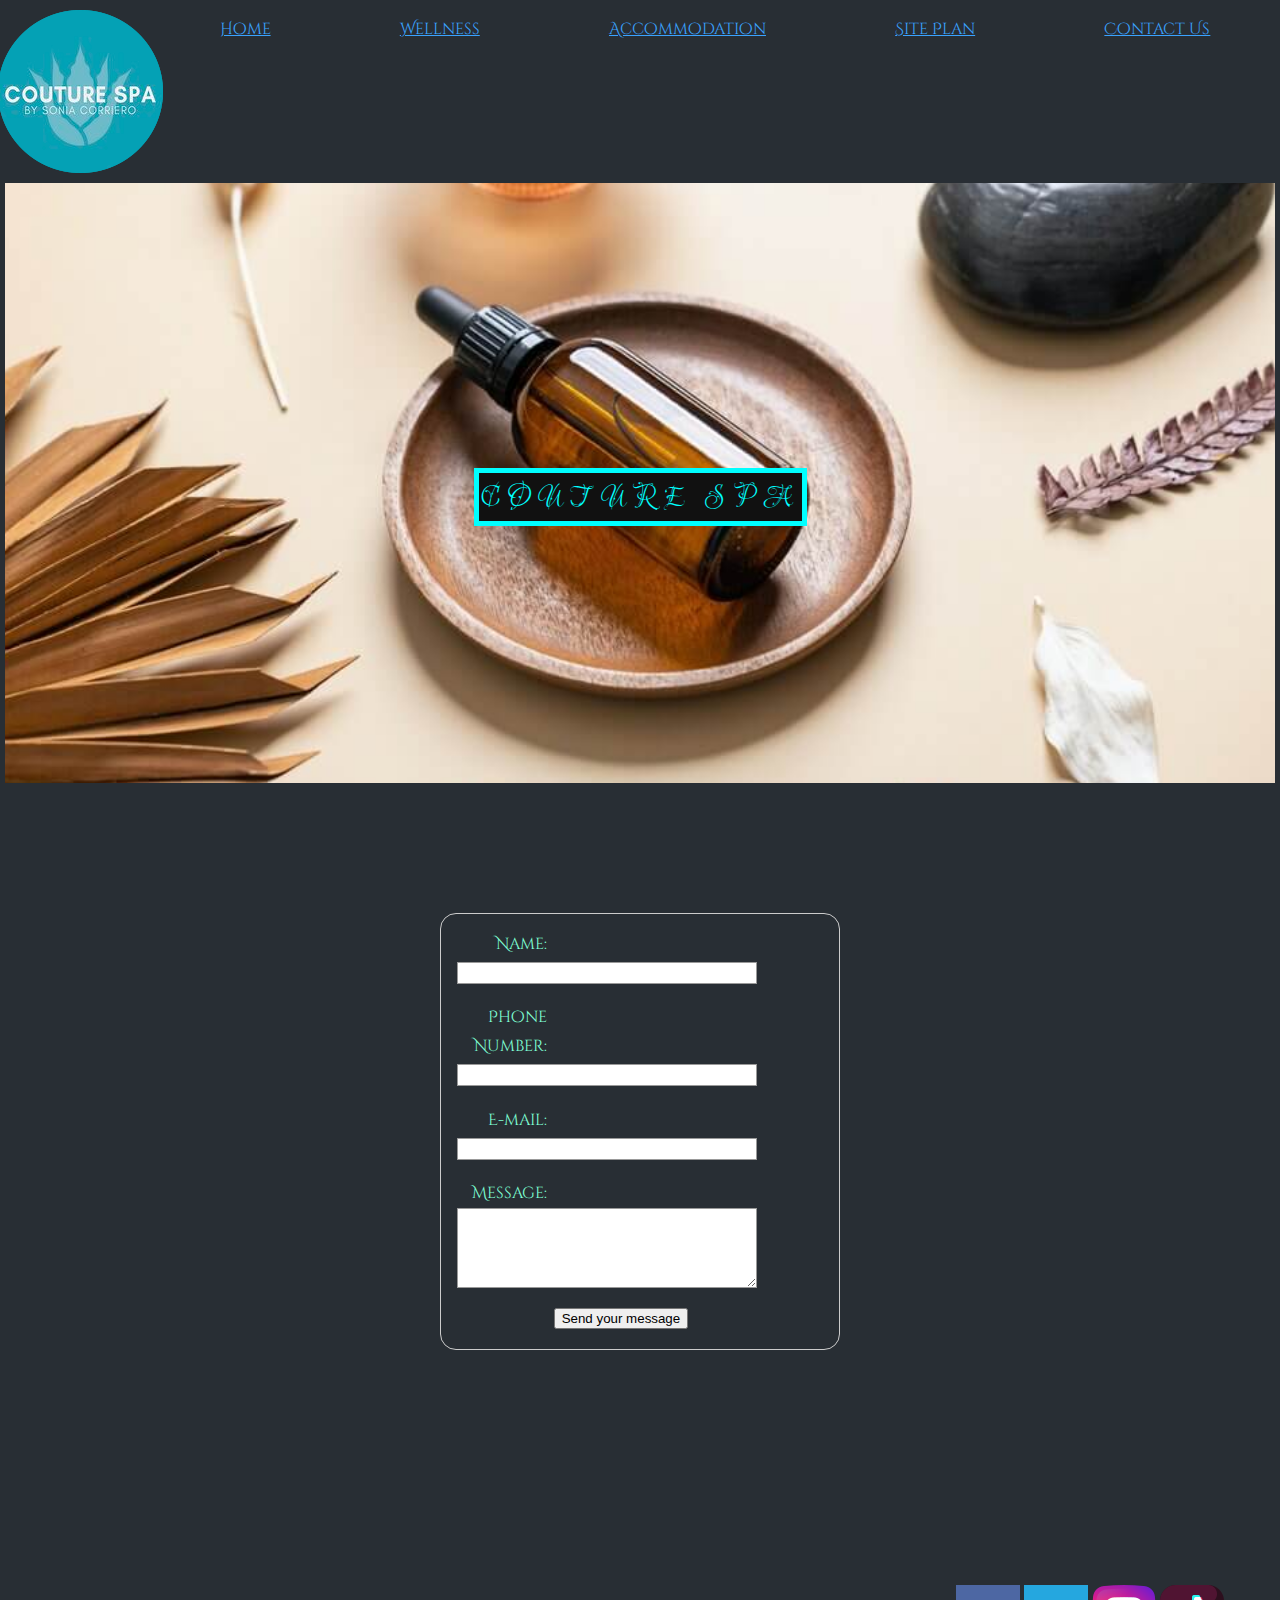
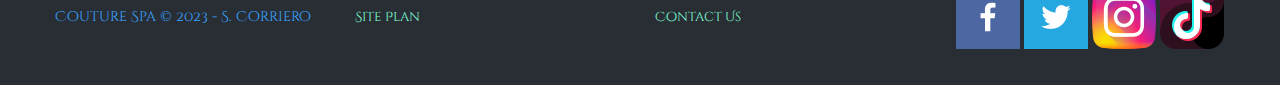
<file: couture_spa/contactus.html>
<!DOCTYPE html>
<html lang="en">
  
<head>
  <meta charset="UTF-8">
  <meta name="viewport" content="width=device-width, initial-scale=1.0">
  <meta http-equiv="X-UA-Compatible" content="ie=edge">
  <title>Couture Spa Home</title>
  <link rel="stylesheet" href="styles/styles.css">
</head>
<body>
  <header>
    <a id="logo_link" href="couturehomepage.html">
        <img class="logo" src="images/spalogo.png" alt="Couture Spa Logo">
    </a>
    <nav>
        <a href="couturehomepage.html">Home</a>
        <a href="wellness.html">Wellness</a>
        <a href="accommodation.html">Accommodation</a>
        <a href="site-plan.html">Site Plan</a>
        <a href="contactus.html">Contact Us</a>
    </nav>
</header>
  <div class="pimg11">
    <div class="ptext">
      <span class="border">
        Couture Spa
      </span>
    </div>
  </div>
  <main>
    <div id="feedback"></div>
    <form action="/my-handling-form-page" method="post">
        <ul>
          <li>
            <label for="name">Name:</label>
            <input type="text" id="name" name="user_name" />
          </li>
          <li>
            <label for="phone number">Phone Number:</label>
            <input type="text" id="name" name="user_name" />
          </li>
          <li>
            <label for="mail">E-mail:</label>
            <input type="email" id="mail" name="user_email" />
          </li>
          <li>
            <label for="msg">Message:</label>
            <textarea id="msg" name="user_message"></textarea>
          </li>
          <li class="button">
            <button type="submit">Send your message</button>
          </li>              
        </ul>
        <!-- Calendly badge widget begin -->
<link href="https://assets.calendly.com/assets/external/widget.css" rel="stylesheet">
<script src="https://assets.calendly.com/assets/external/widget.js" type="text/javascript" async></script>
<script type="text/javascript">window.onload = function() { Calendly.initBadgeWidget({ url: 'https://calendly.com/marcoq10x?primary_color=2effee', text: 'BOOK NOW', color: '#22eeff', textColor: '#ffffff', branding: true }); }</script>
<!-- Calendly badge widget end -->
      </form>
      <footer>
        <p>Couture Spa &copy; 2023 - S. Corriero</p>
        <p><a href="site-plan.html">Site Plan</a></p>
        <p><a href="contactus.html">Contact Us</a></p>
        <div class="social">
            <a href="https://facebook.com">
                <img src="images/facebook.png" alt="fb icon">
            </a>
            <a href="https://twitter.com" target="_blank">
                <img src="images/twitter.png" alt="twitter icon">
            </a>
            <a href="https://instagram.com" target="_blank">
                <img src="images/instagram.png" alt="instagram icon">
            </a>
            <a href="https://tiktok.com" target="_blank">
              <img src="images/tiktok.png" alt="instagram icon">
          </a>
        </div>
    </footer>
    </div>
    <script>
        // get the feedback div element so we can do something with it.
        const feedbackElement = document.getElementById('feedback');
        // get the form so we can read what was entered in it.
        const formElement = document.forms[0];
        // add a 'listener' to wait for a submission of our form. When that happens run the code below.
        formElement.addEventListener('submit', function(e) {
            // stop the form from doing the default action.
            e.preventDefault();
            // set the contents of our feedback element to a message letting the user know the form was submitted successfully. Notice that we pull the name that was entered in the form to personalize the message!
            feedbackElement.innerHTML = 'Hello '+ formElement.user_name.value +'! Thank you for your message. We will get back with you as soon as possible!';
            // make the feedback element visible.
            feedbackElement.style.display = "block";
            // add a class to move everything down so our message doesn't cover it.
            document.body.classList.toggle('moveDown');
        });
    </script>          
  </div>
</body>
</html>
</file>
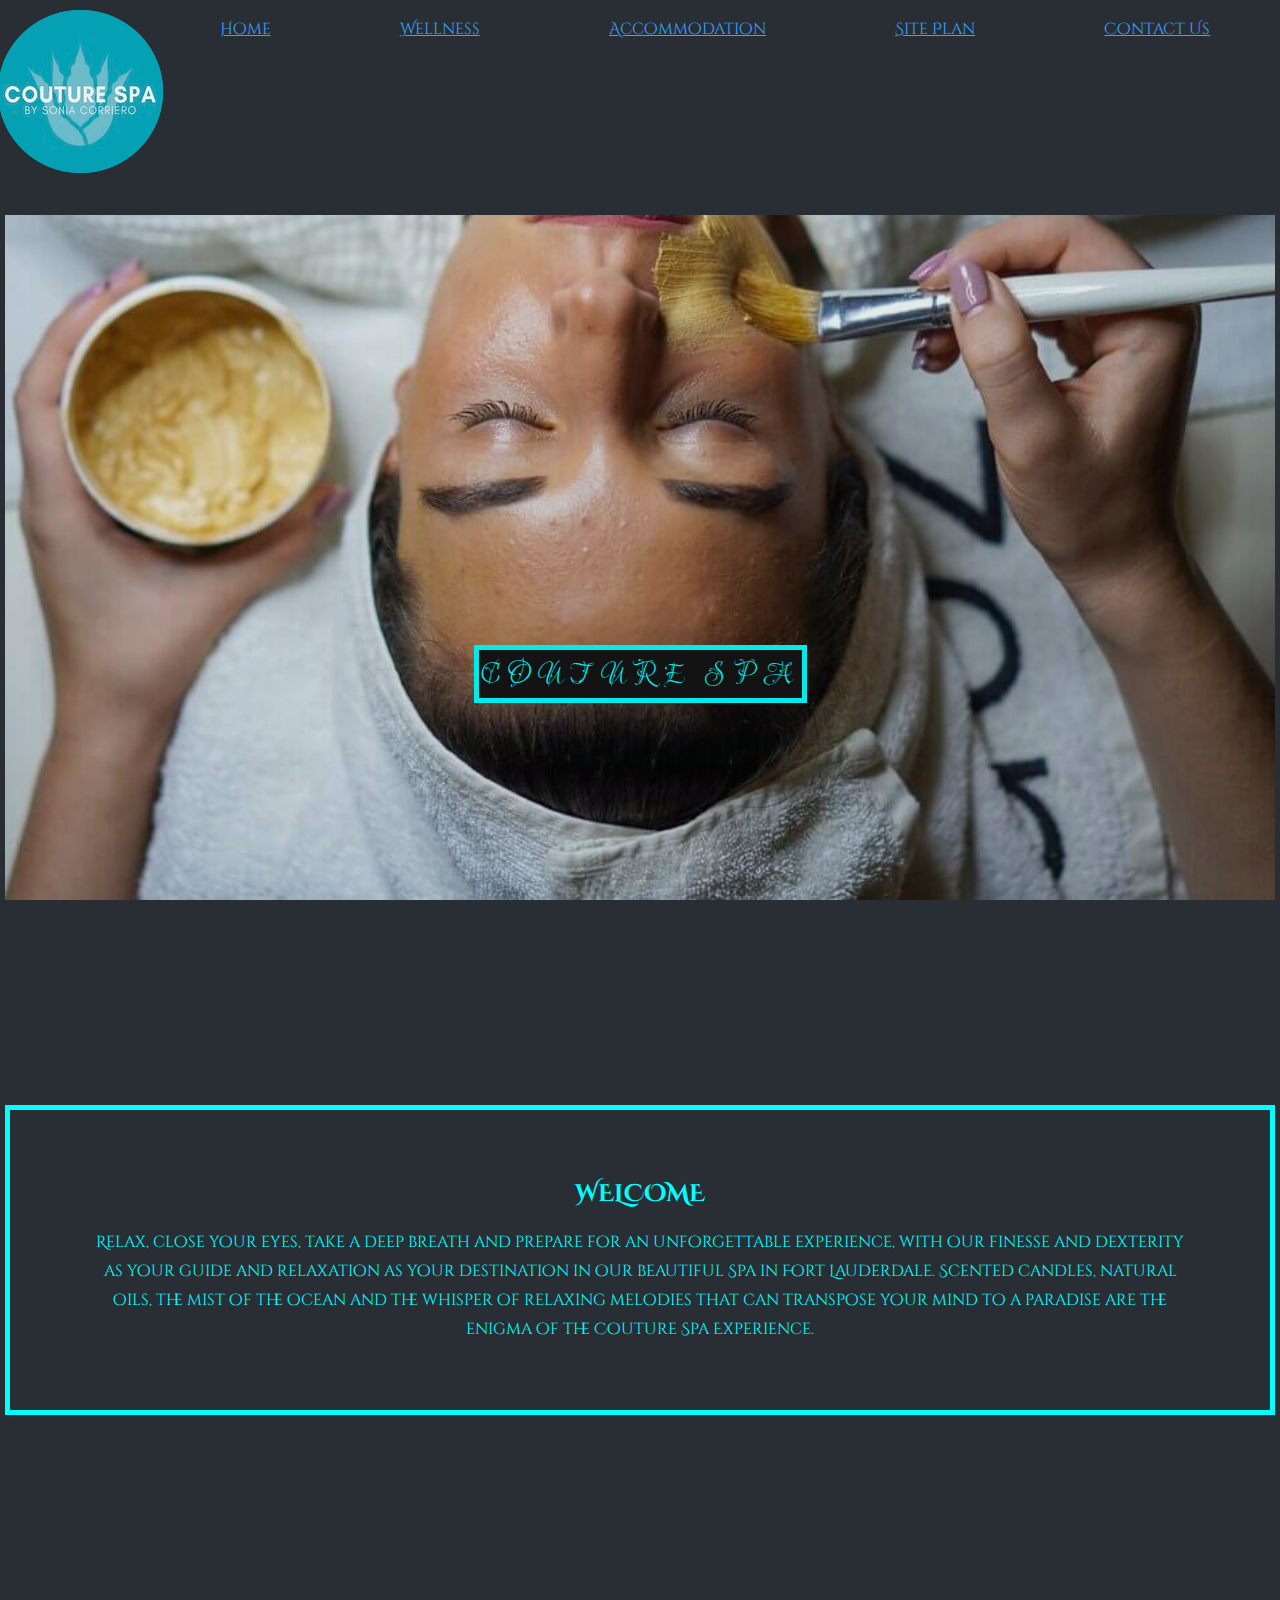
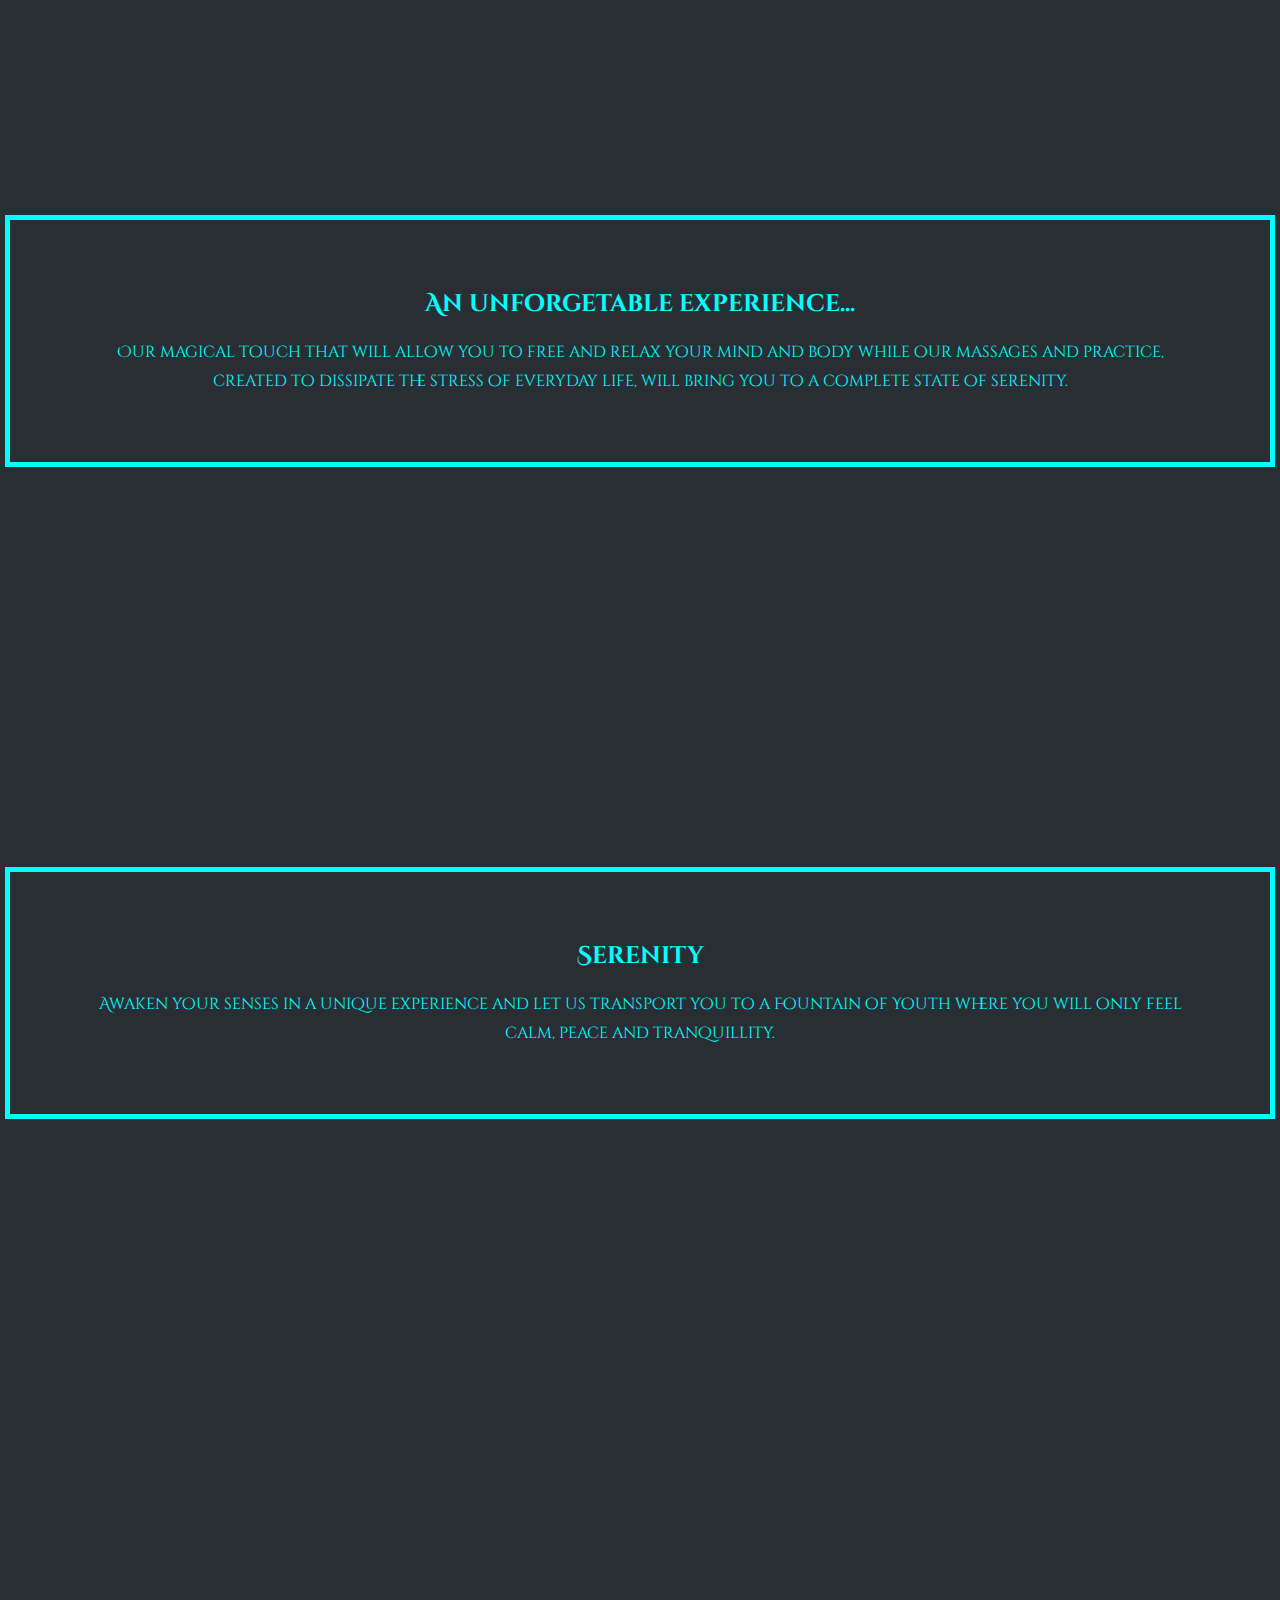
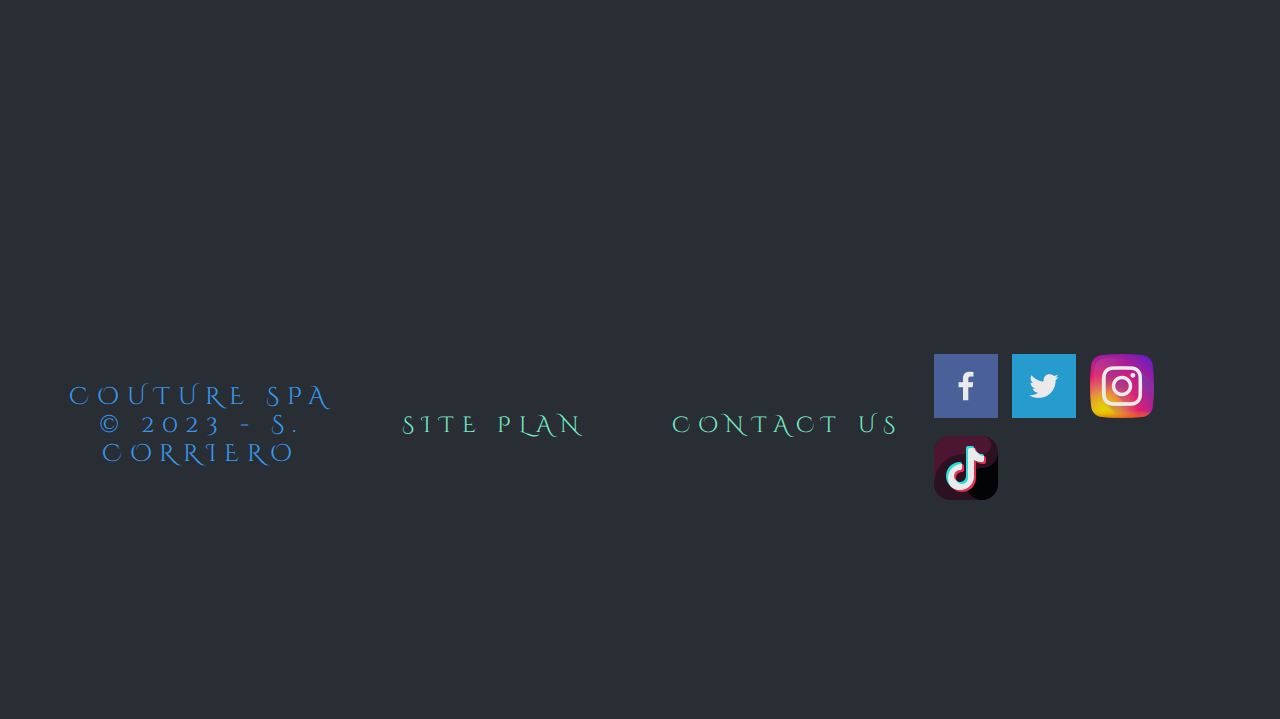
<file: couture_spa/couturehomepage.html>
<!DOCTYPE html>
<html lang="en">
  
<head>
  <meta charset="UTF-8">
  <meta name="viewport" content="width=device-width, initial-scale=1.0">
  <meta http-equiv="X-UA-Compatible" content="ie=edge">
  <title>Couture Spa Home</title>
  <link rel="stylesheet" href="styles/styles.css">
</head>
<body>
  <header>
    <a id="logo_link" href="couturehomepage.html">
        <img class="logo" src="images/spalogo.png" alt="Couture Spa Logo">
    </a>
    <nav>
        <a href="couturehomepage.html">Home</a>
        <a href="wellness.html">Wellness</a>
        <a href="accommodation.html">Accommodation</a>
        <a href="site-plan.html">Site Plan</a>
        <a href="contactus.html">Contact Us</a>
    </nav>
    <p>
      
    </p>
</header>
  <div class="pimg1">
    <div class="ptext">
      <span class="border">
        Couture Spa
      </span>
    </div>
  </div>
  <section class="section section-dark">
    <h2>WELCOME</h2>
    <p>
      Relax, close your eyes, take a deep breath and prepare for an unforgettable experience, with our finesse and dexterity
         as your guide and relaxation as your destination in our beautiful Spa in Fort Lauderdale.
        Scented candles, natural oils, the mist of the ocean and the whisper of relaxing melodies 
        that can  transpose your mind to a paradise are the enigma of the Couture Spa Experience.
    </p>
  </section>

  <div class="pimg2">
    <div class="ptext">
      
    </div>
  </div>

  <section class="section section-dark">
    <h2>An unforgetable experience...</h2>
    <p>
      Our magical touch that will 
        allow you to free and relax your mind and body while our massages and practice, created to dissipate the stress of 
        everyday life, will bring you to a complete state of serenity.
    </p>
  </section>

  <div class="pimg3">
    <div class="ptext">
      
    </div>
  </div>

  <section class="section section-dark">
    <h2>Serenity</h2>
    <p>
      Awaken your senses in a unique experience and let us transport you to a Fountain of Youth where you
        will only feel calm, peace and tranquillity.
    </p>
  </section>
<!-- Calendly badge widget begin -->
<link href="https://assets.calendly.com/assets/external/widget.css" rel="stylesheet">
<script src="https://assets.calendly.com/assets/external/widget.js" type="text/javascript" async></script>
<script type="text/javascript">window.onload = function() { Calendly.initBadgeWidget({ url: 'https://calendly.com/marcoq10x?primary_color=2effee', text: 'BOOK NOW', color: '#22eeff', textColor: '#ffffff', branding: true }); }</script>
<!-- Calendly badge widget end -->
  <div class="pimg4">
    <div class="ptext">
      <footer>
        <p>Couture Spa &copy; 2023 - S. Corriero</p>
        <p><a href="site-plan.html">Site Plan</a></p>
        <p><a href="contactus.html">Contact Us</a></p>
        <div class="social">
            <a href="https://facebook.com">
                <img src="images/facebook.png" alt="fb icon">
            </a>
            <a href="https://twitter.com" target="_blank">
                <img src="images/twitter.png" alt="twitter icon">
            </a>
            <a href="https://instagram.com" target="_blank">
                <img src="images/instagram.png" alt="instagram icon">
            </a>
            <a href="https://tiktok.com" target="_blank">
              <img src="images/tiktok.png" alt="instagram icon">
          </a>
        </div>
    </footer>
    </div>
  </div>
</body>
</html>
</file>
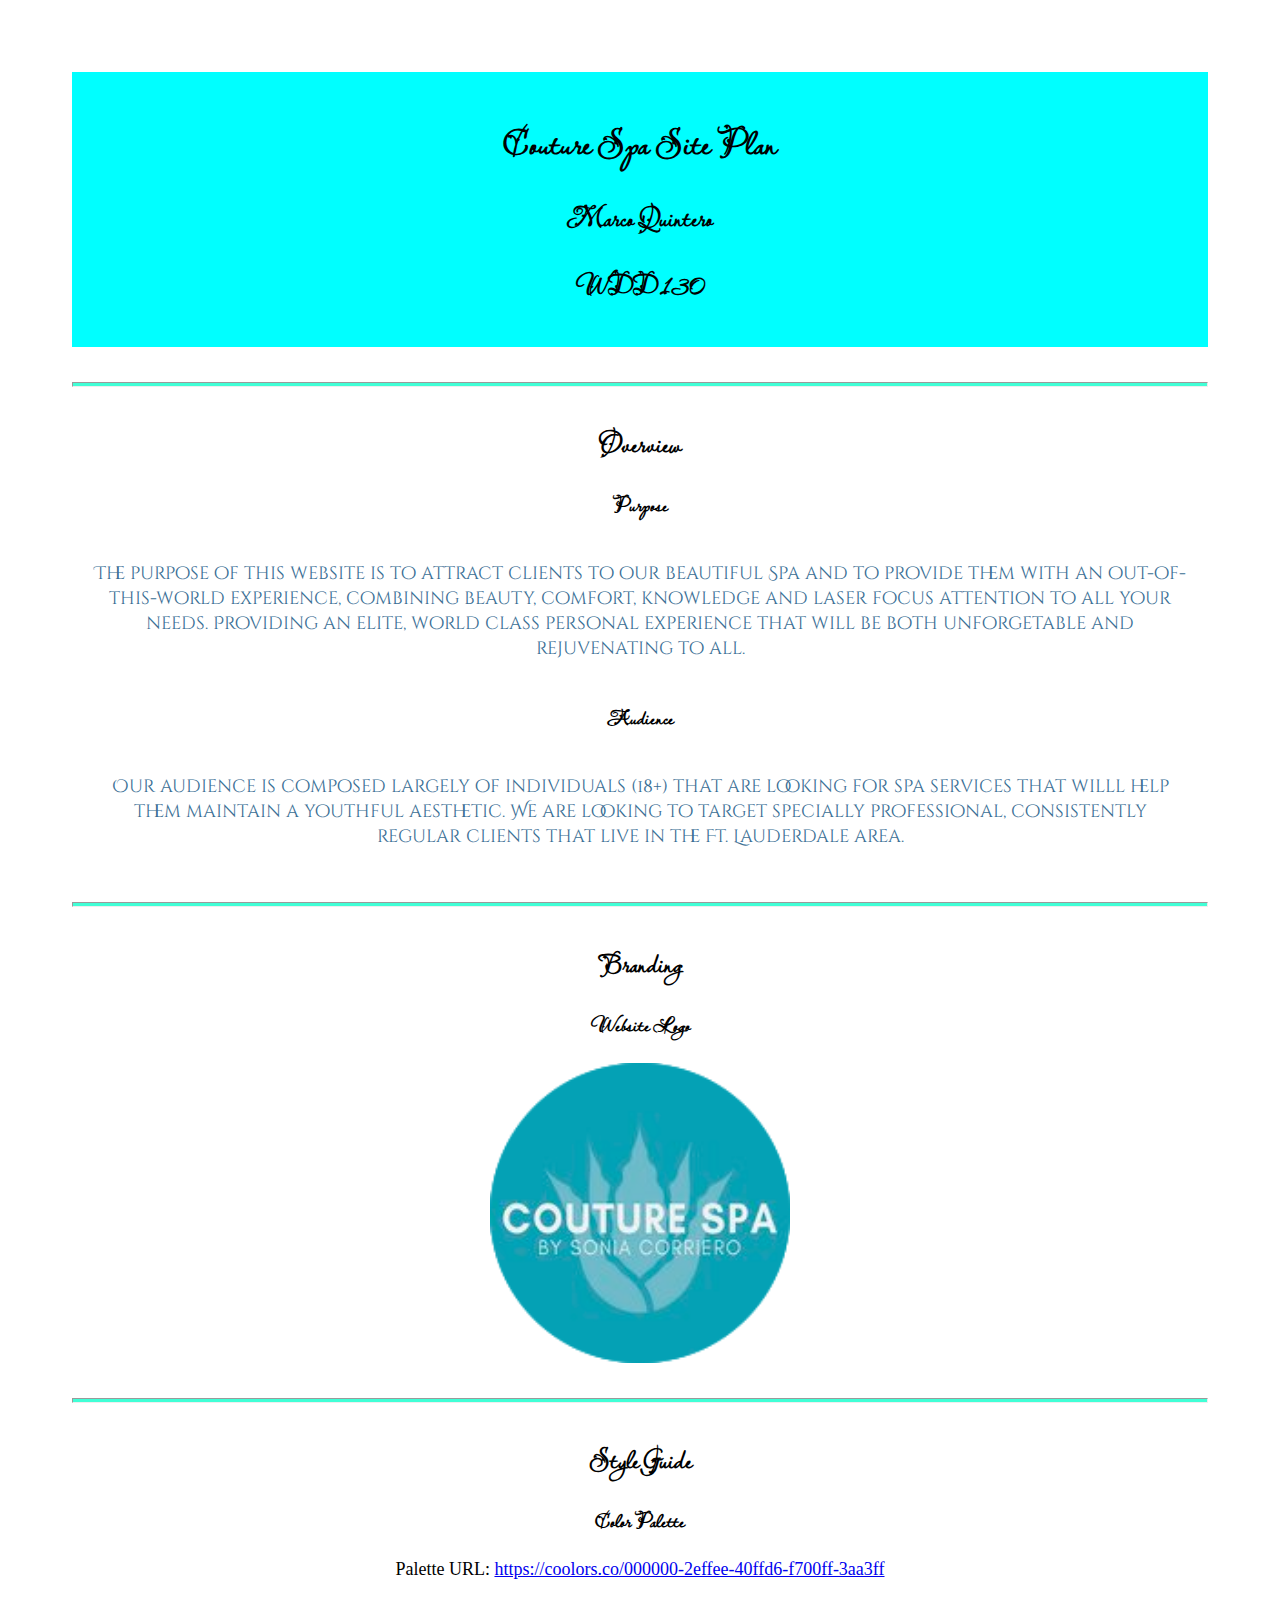
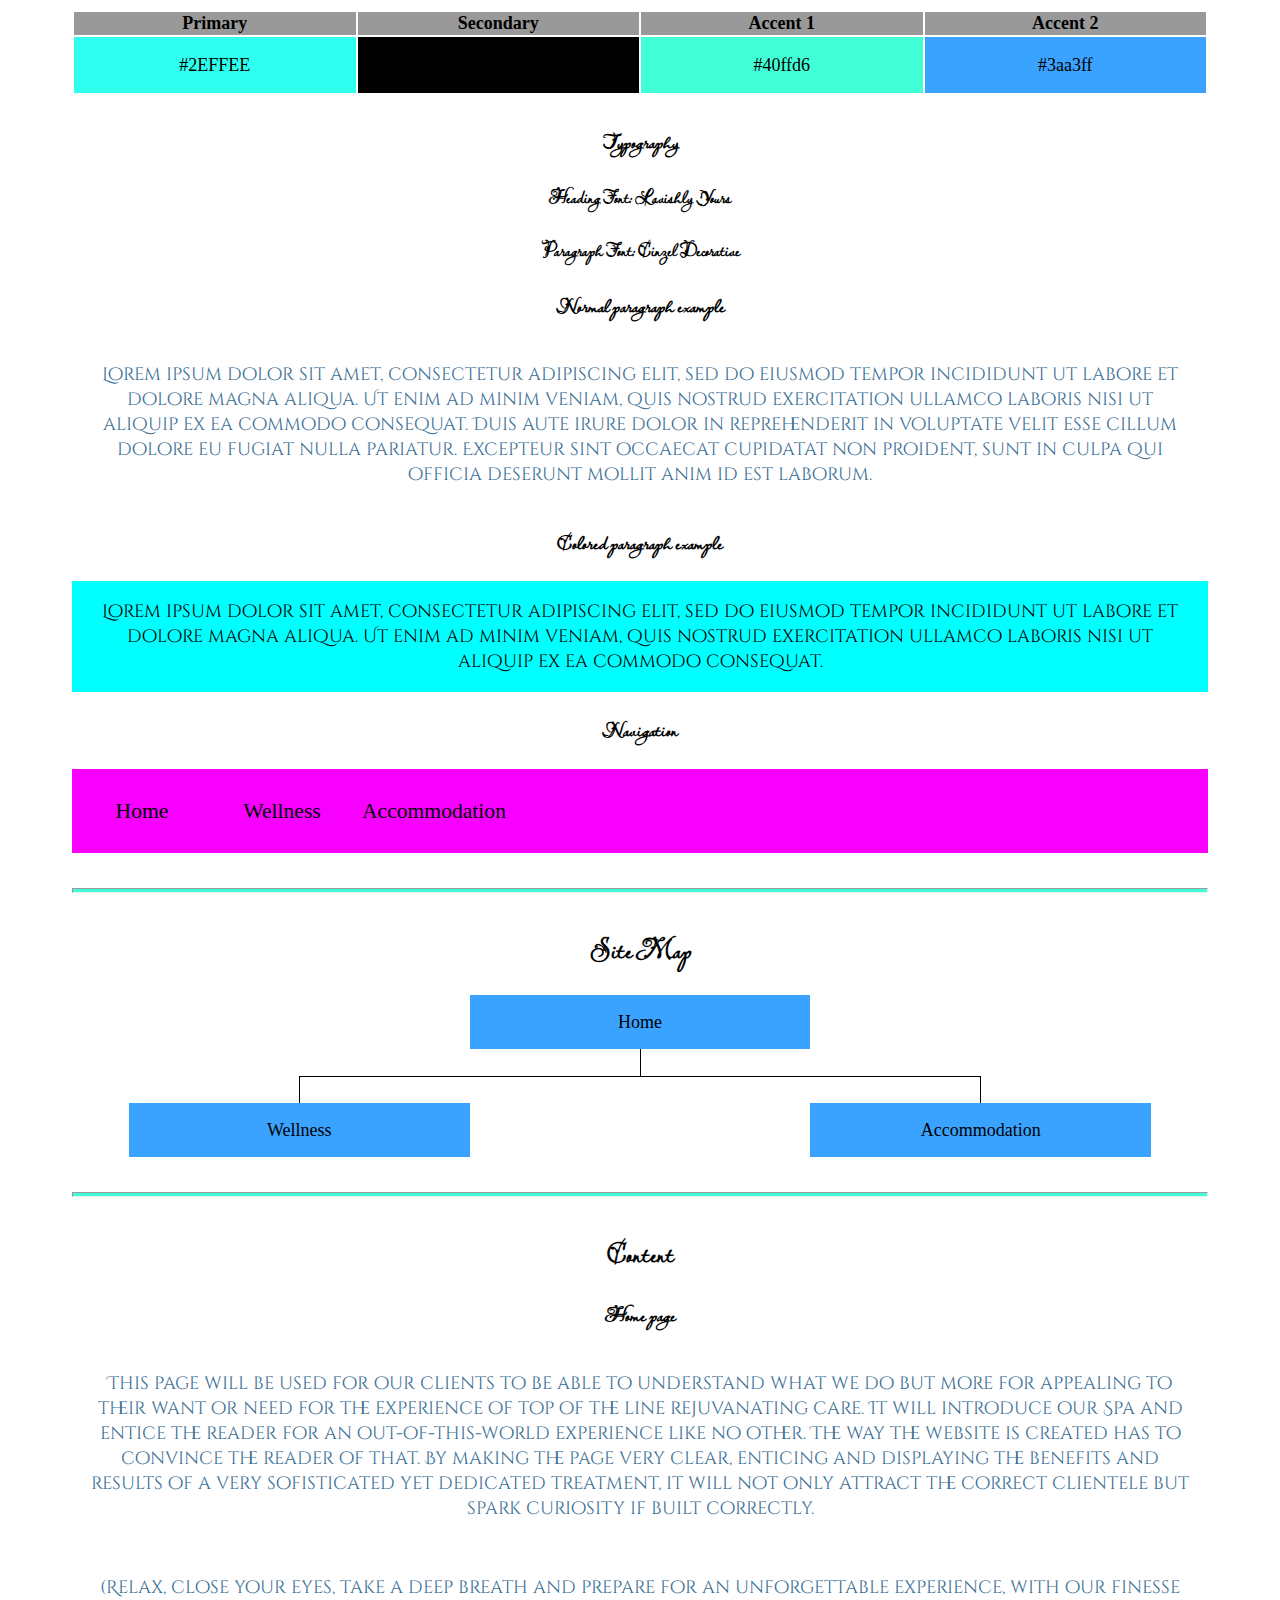
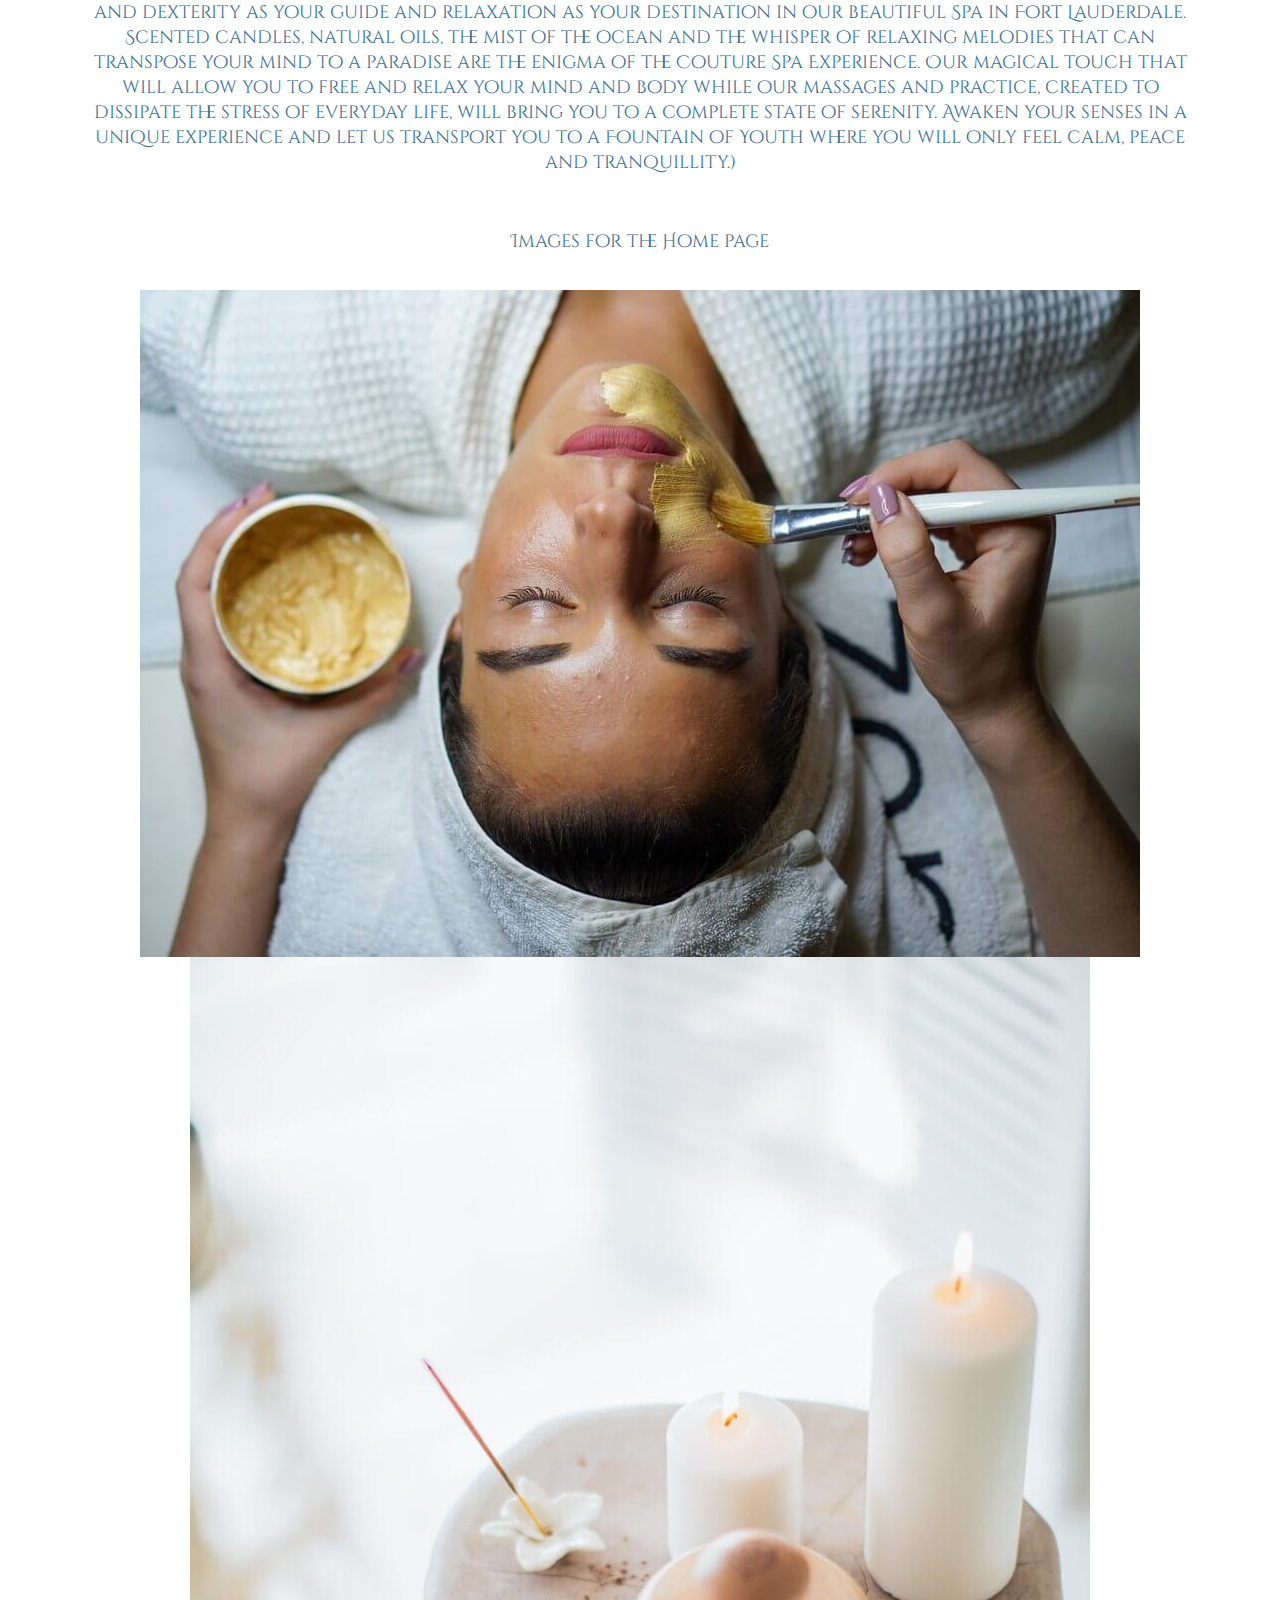
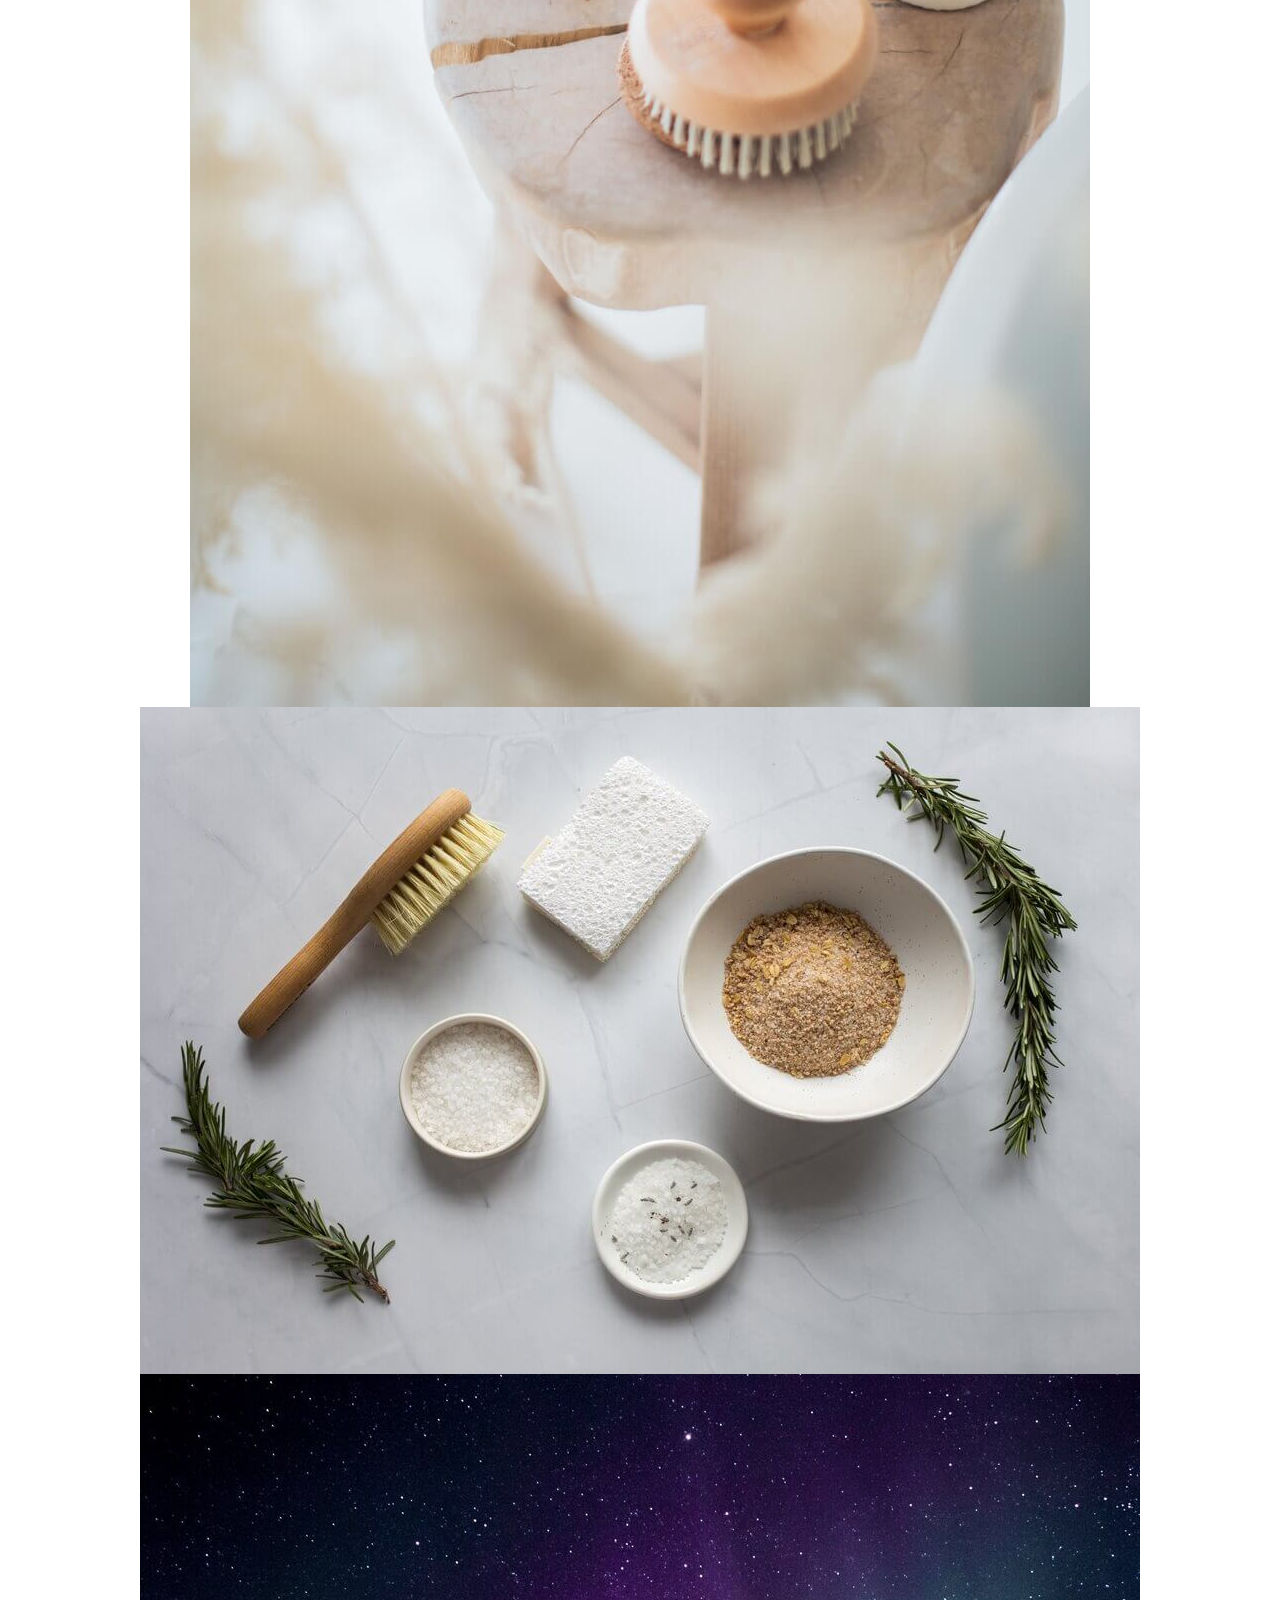
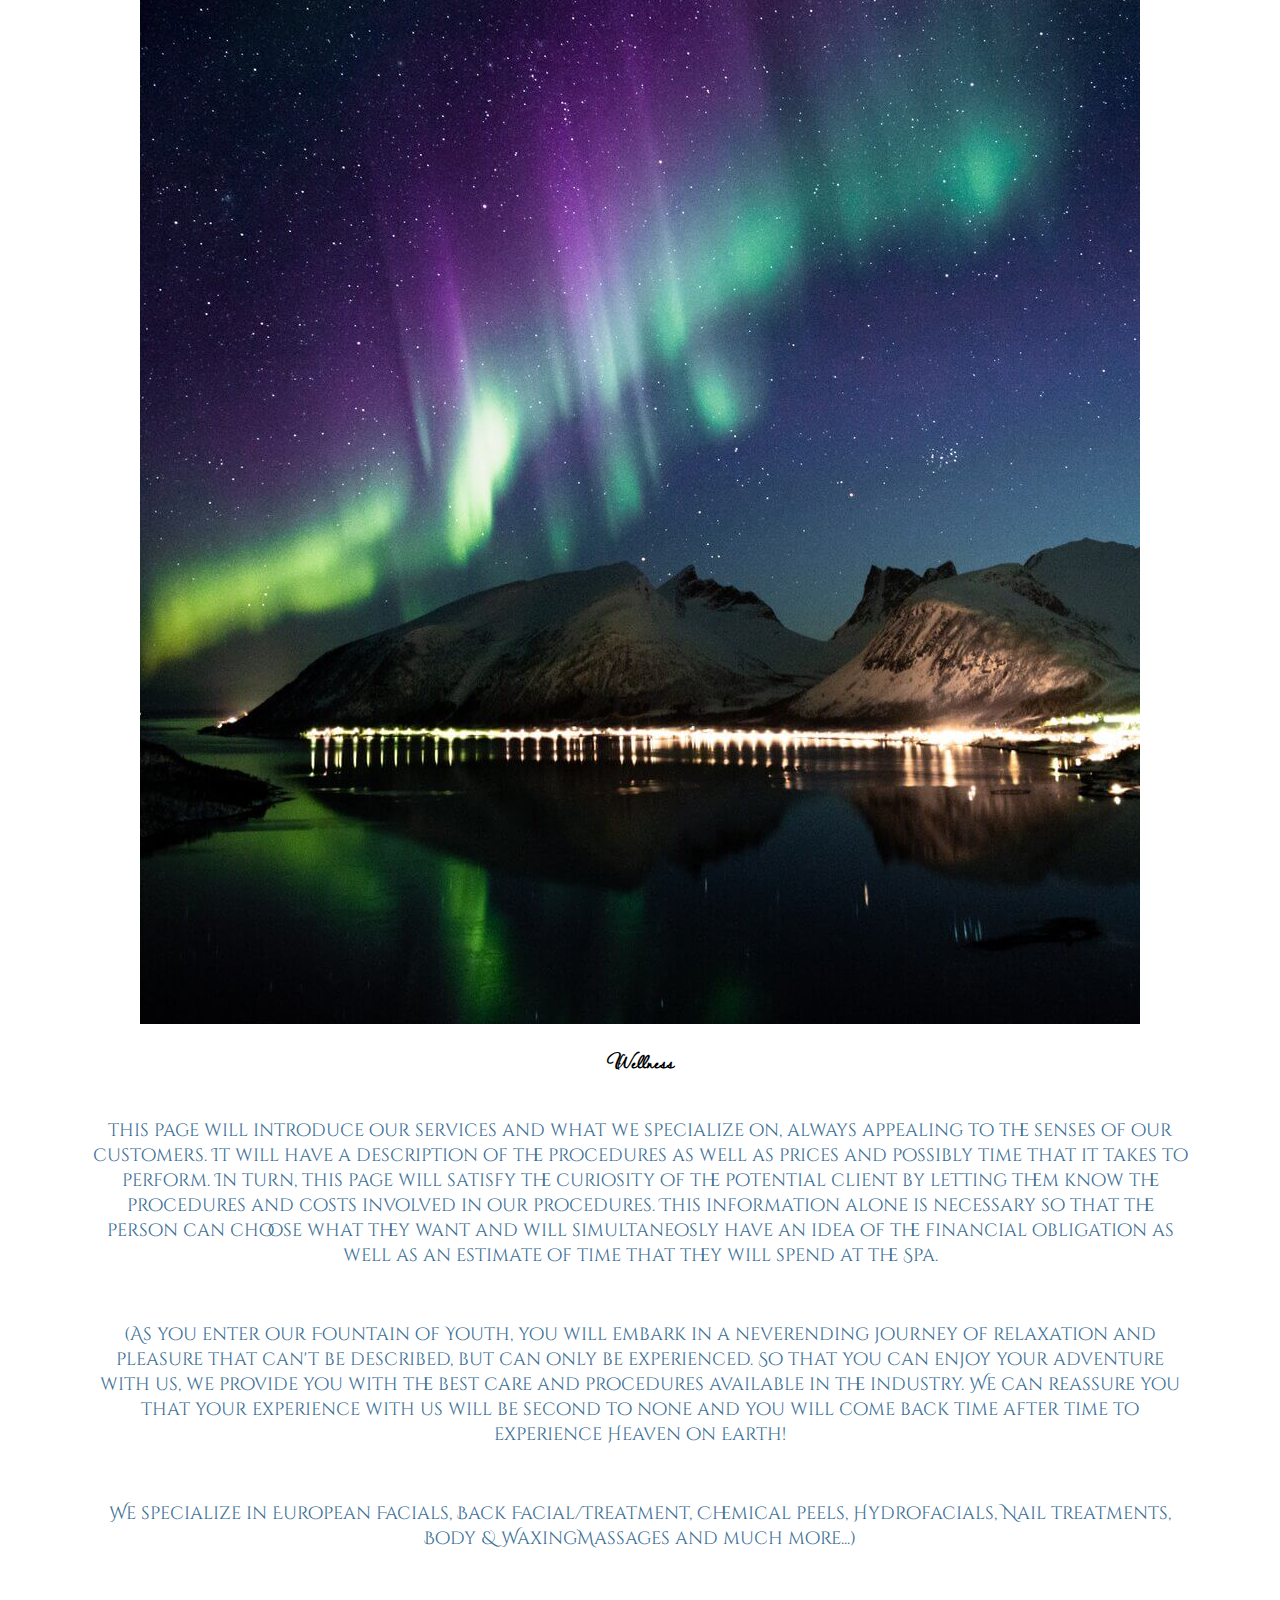
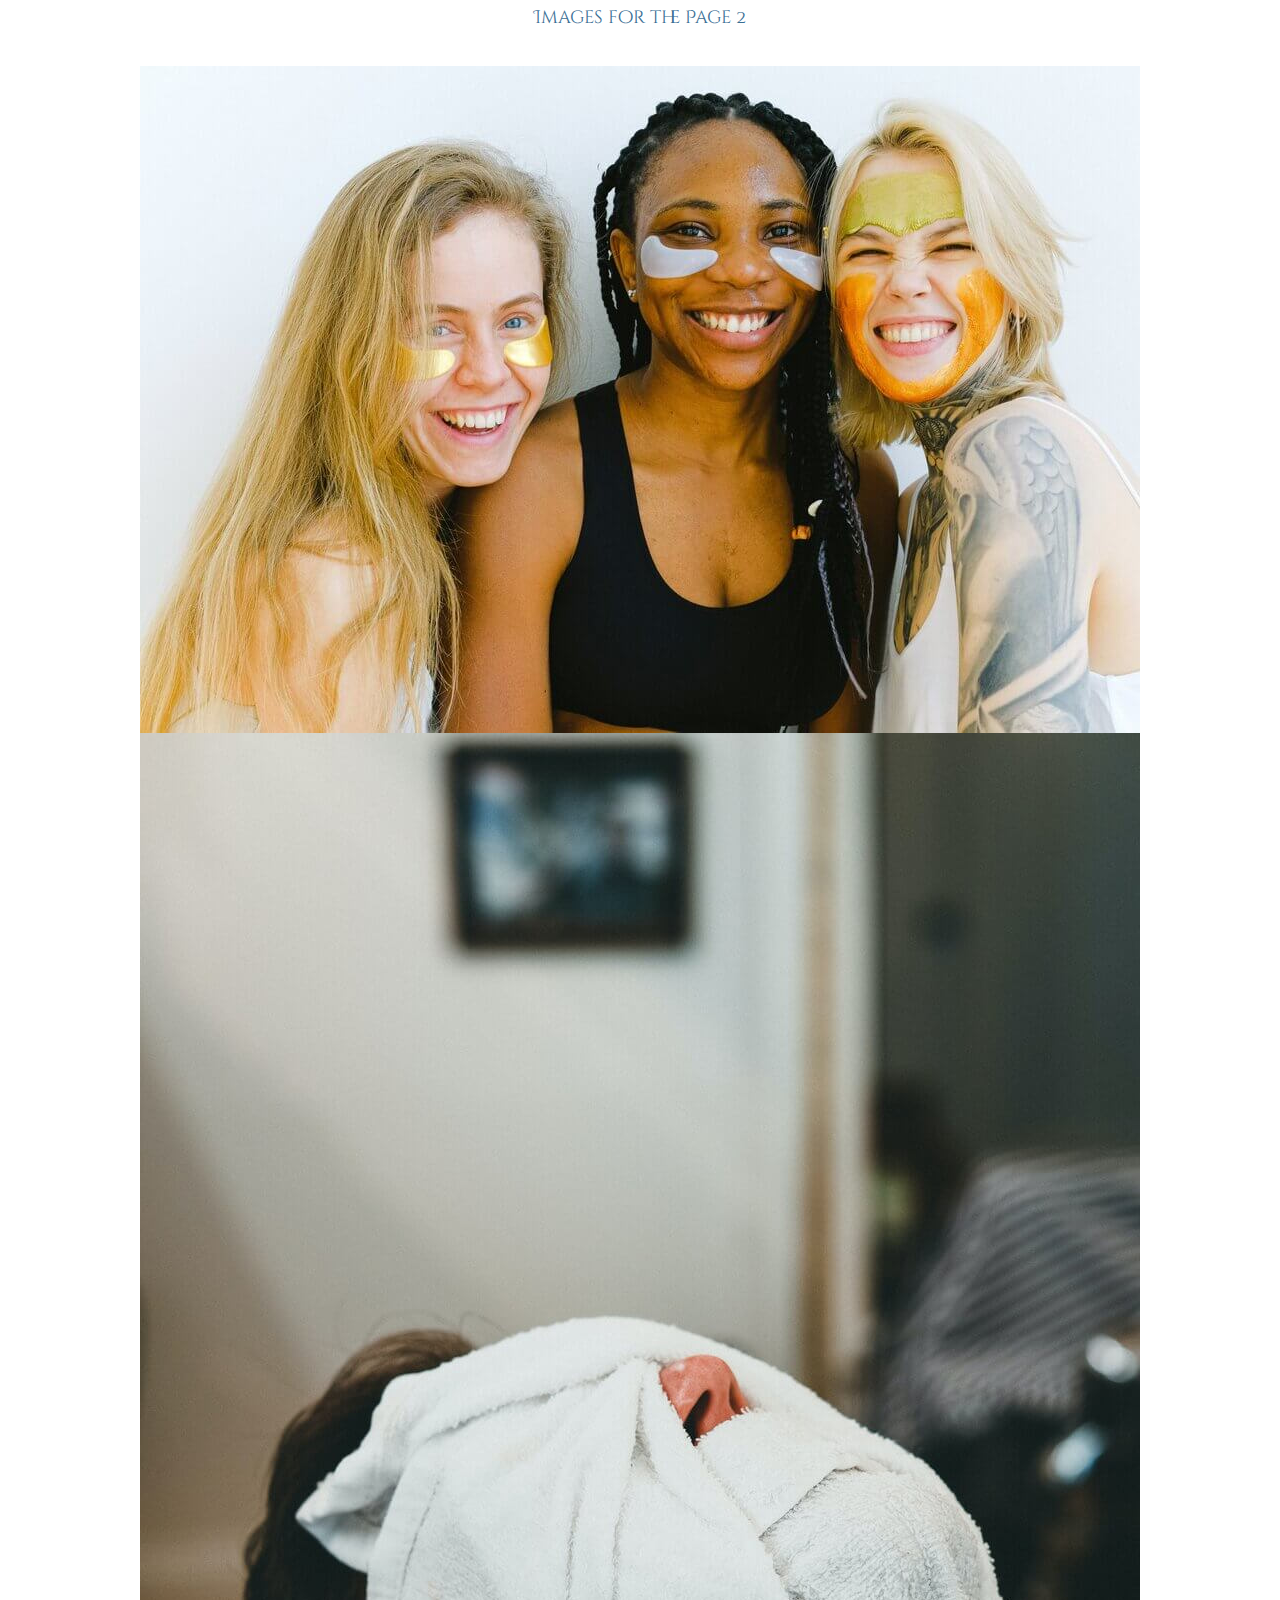
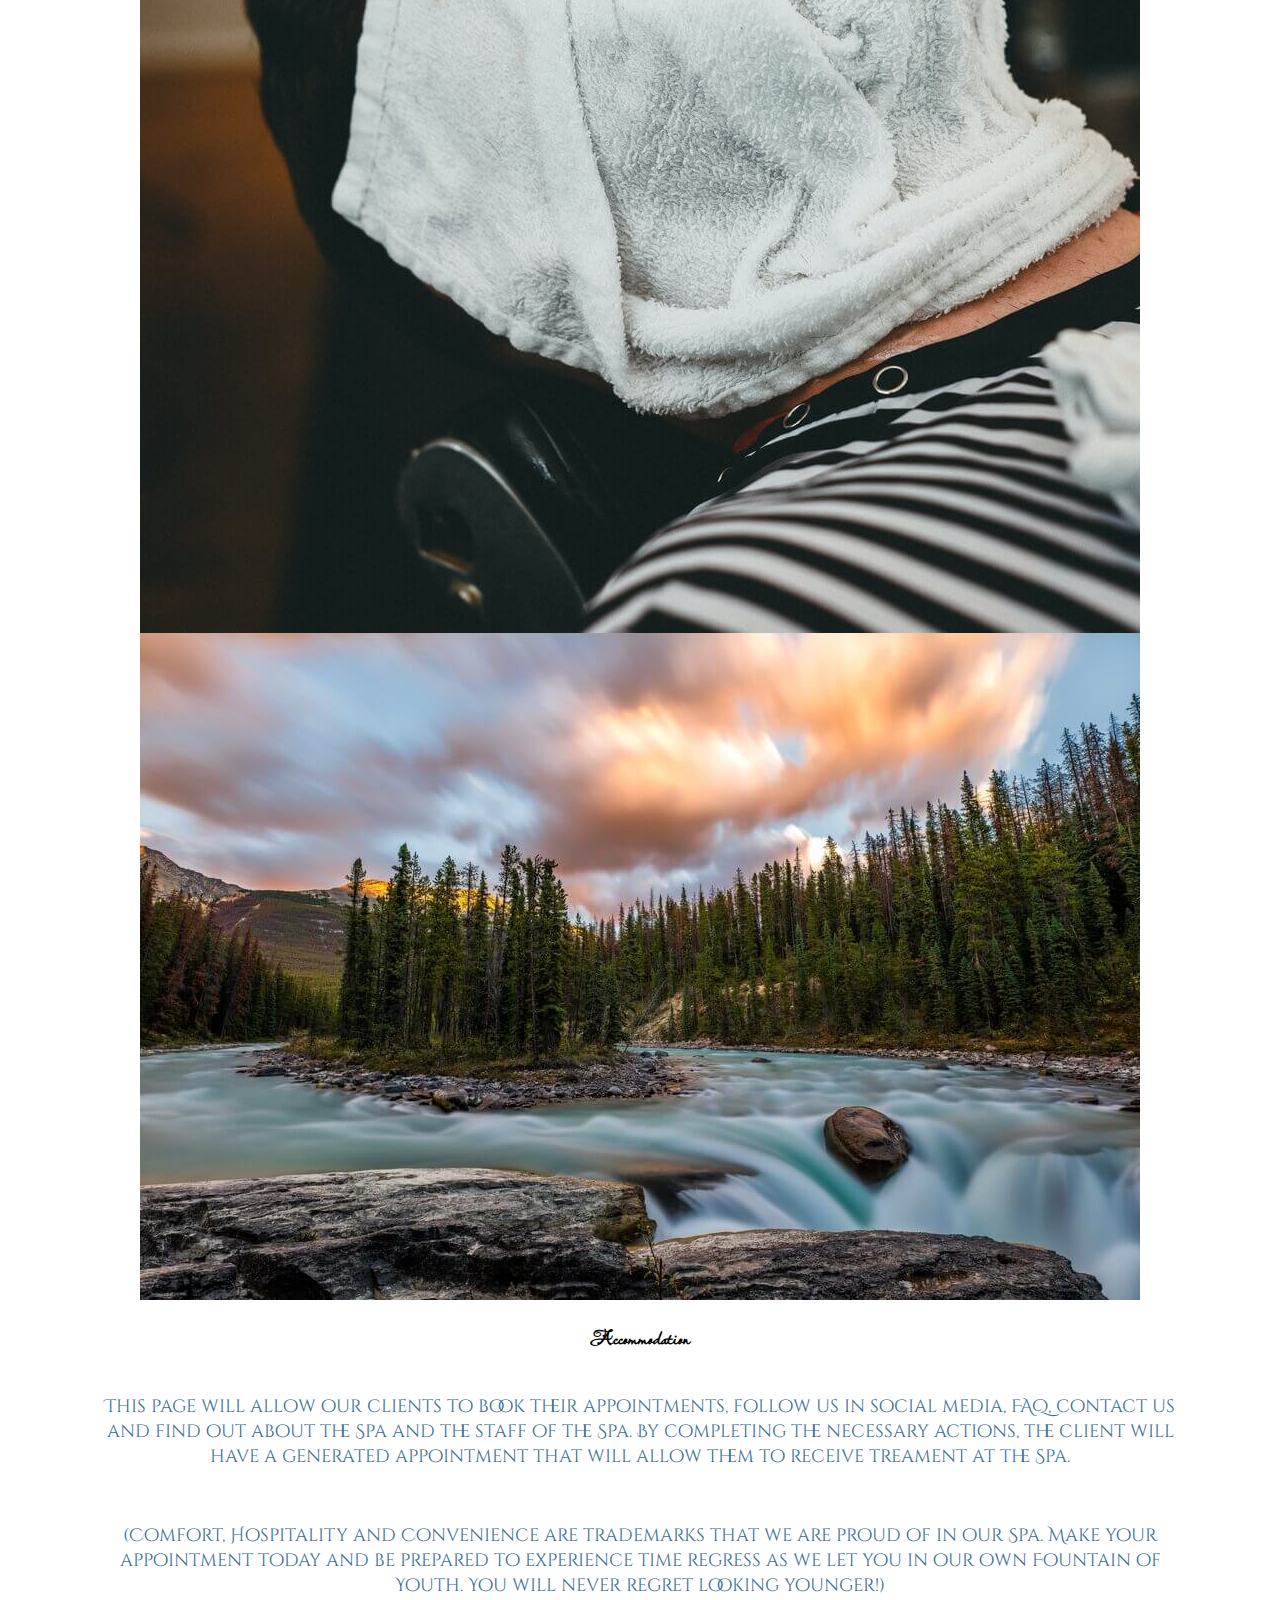
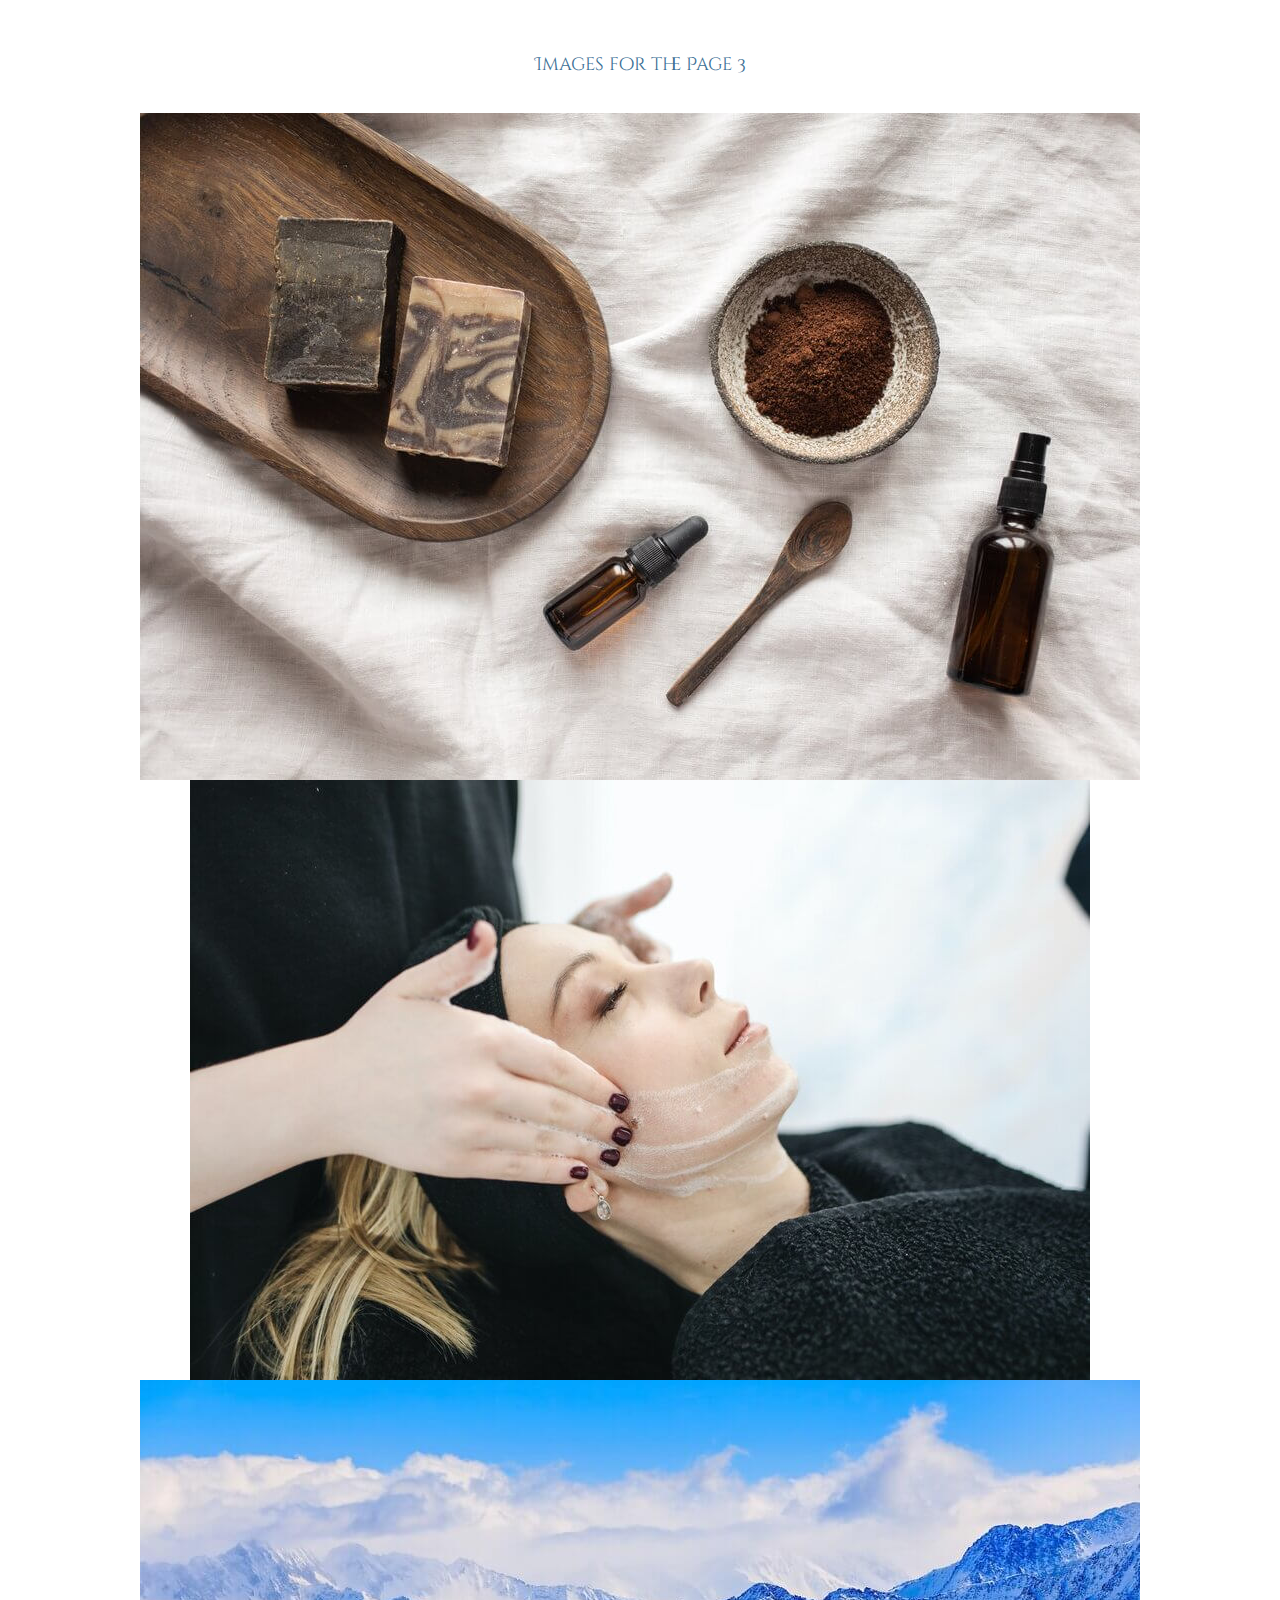
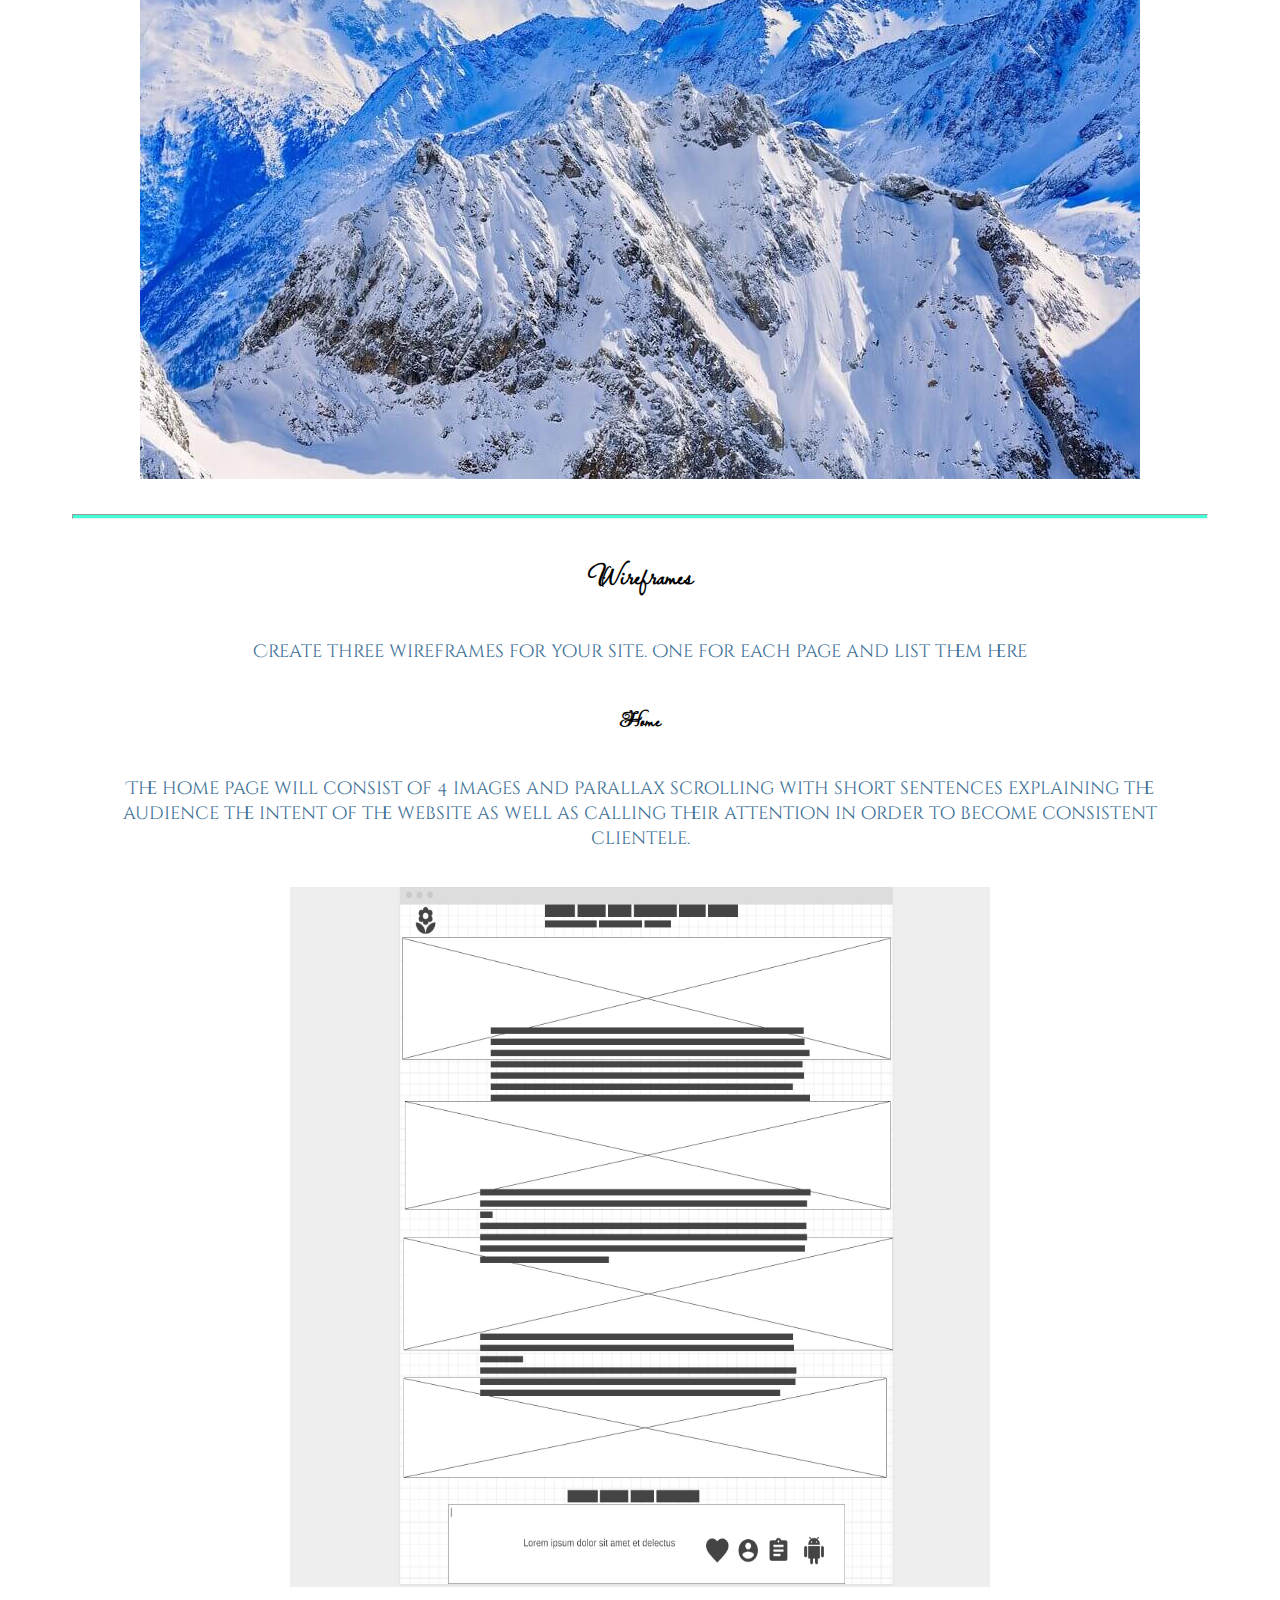
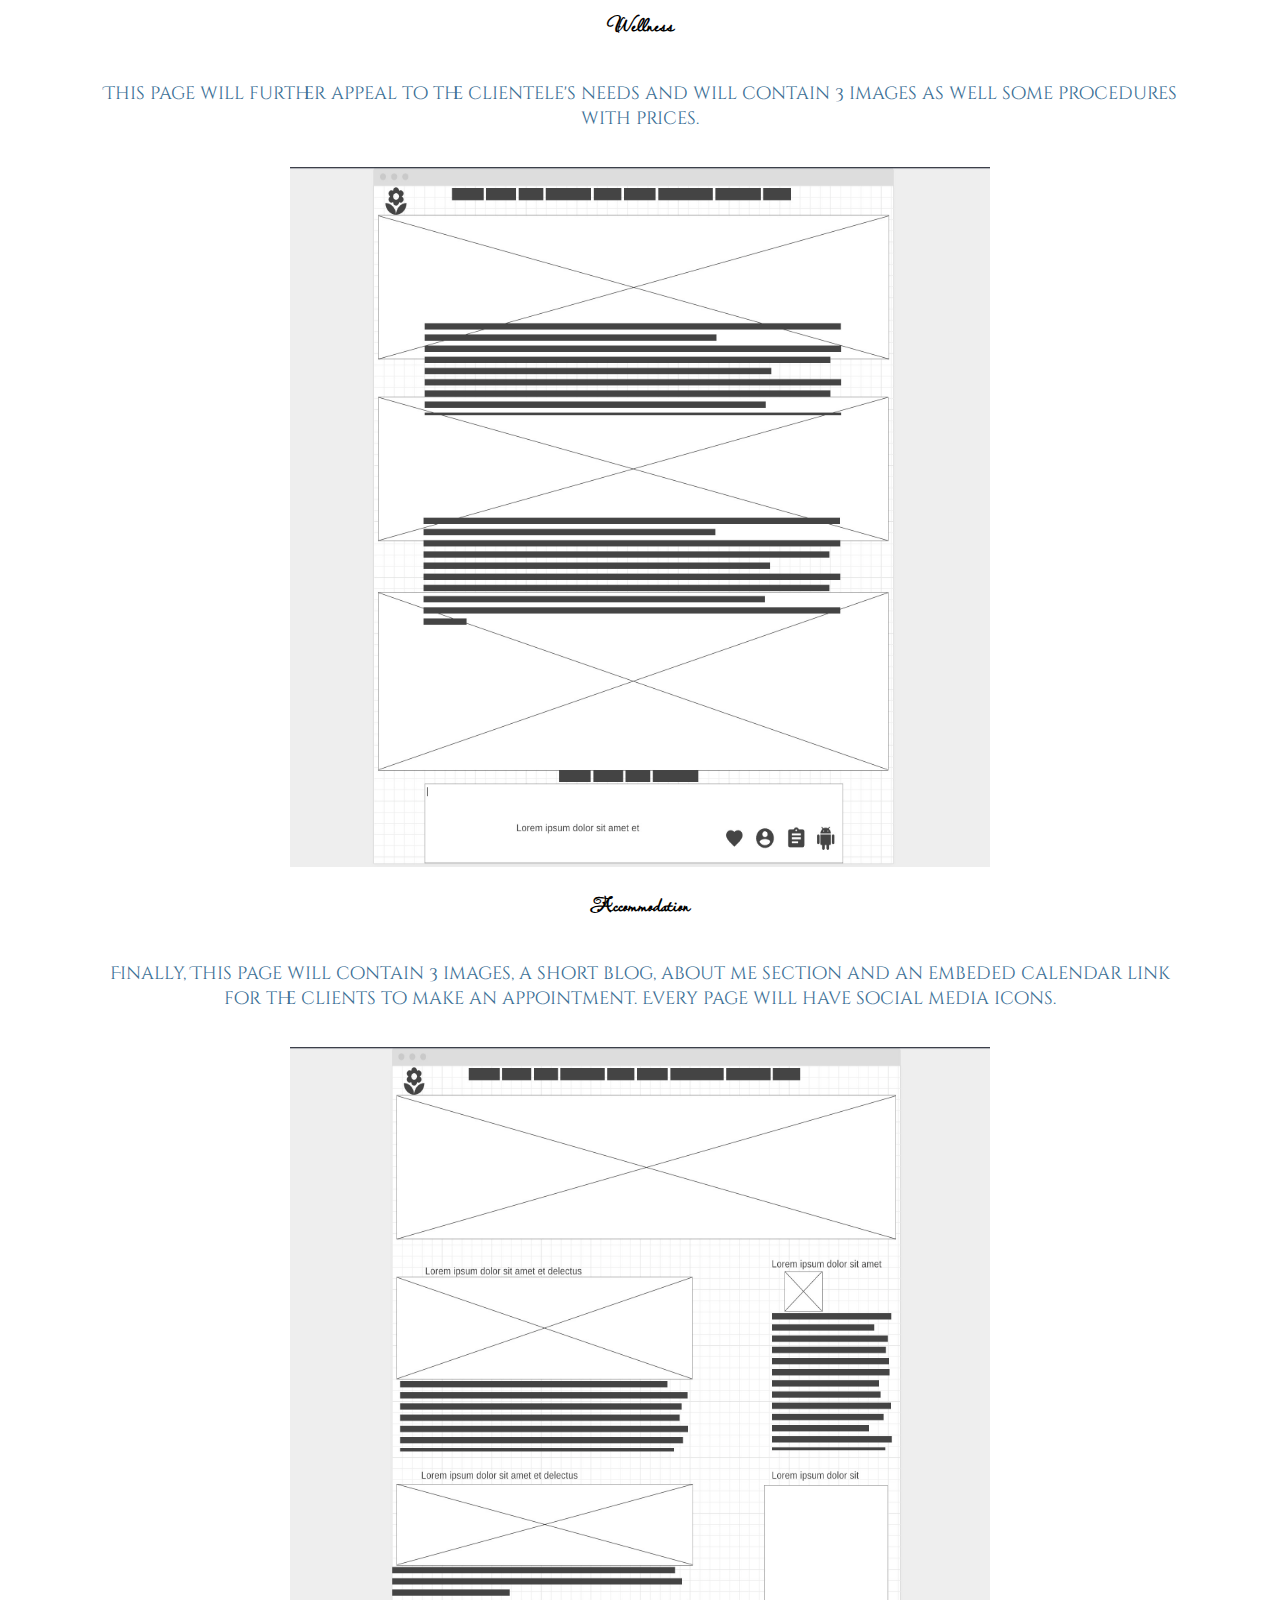
<file: couture_spa/site-plan.html>
<!DOCTYPE html>
<html lang="en-us">
    
  <head>
    <meta charset="utf-8">
    <title>Site Plan</title>
    <link type="text/css" rel="stylesheet" href="styles/site-plan.css">
  </head>

  <body>
    <header>
      <h1>Couture Spa Site Plan</h1>
      <h2>Marco Quintero</h2>
      <h2>WDD 130</h2>
      <!-- In the header above, add the name or your site, your name and class number. For example if you are in section 3 you would put WDD 130.03 -->
    </header>
    <main>

      <!-- ------------------------Steps 2-3------------------------------ -->
      <hr>
      <h2>Overview</h2>
      <h3>Purpose</h3>
      <p>The purpose of this website is to attract clients to our beautiful Spa and to provide them with an out-of-this-world 
         experience, combining beauty, comfort, knowledge and laser focus attention to all your needs. Providing an elite, 
         world class personal experience that will be both unforgetable and rejuvenating to all. </p>  <!-- change this -->


      <h3>Audience</h3>
      <p>Our audience is composed largely of individuals (18+) that are looking for spa services that willl help them 
        maintain a youthful aesthetic. We are looking to target specially professional, consistently regular clients that 
        live in the Ft. Lauderdale area.</p>  <!-- change this -->

      <hr>
      <h2>Branding</h2>
      <h3>Website Logo</h3>
      <!-- Replace this with some sort of logo for your site.  A logo can be as simple as the name of your site in a nice font :) -->
      <img src="images/spalogo.png" width="300" height="300" alt="Logo image">
      <hr>
      <h2>
        Style Guide
      </h2>

      <!-- ------------------------Steps 4-8------------------------------ -->

      <h3>
        Color Palette
      </h3>
      <!--  The colors you choose for a website are one of the most important decisions you will make. Follow the instructions on the activity in iLearn then return and replace the color codes below with the hex color codes (the 6 digit numbers that show at the bottom of each color) for the colors you have chosen below.  You should have at least 2 colors but do not have to fill in all 4 if you do not need them.  -->

      <!-- Copy and paste the URL to your finished palette below Make sure to paste it into both spots -->
      Palette URL: <a href="https://coolors.co/000000-2effee-40ffd6-f700ff-3aa3ff" target="_blank">https://coolors.co/000000-2effee-40ffd6-f700ff-3aa3ff</a>


      <table class="colors">
        <tr><th>Primary</th><th>Secondary</th><th>Accent 1</th><th>Accent 2</th></tr>
        <!-- Replace the numbers in the boxes below with your hex color codes. Then switch to the site-plan.css file and change your colors there as well. -->
        <tr><td class="primary">#2EFFEE</td><td class="secondary">#000000</td><td class="accent1">#40ffd6</td><td class="accent2">#3aa3ff</td></tr>
      </table>

      <!-- ------------------------Step 9------------------------------ -->

      <h3>
        Typography
      </h3>
      <!-- Choose a font for your paragraphs (body copy) and headlines. What font(s) have you chosen? Why did you choose what you did?  Make sure to review the list of web safe fonts at W3Schools.org as a starting point.  Think also about which of your colors above you might use for background and font colors. -->

      <h4>
        Heading Font: Lavishly Yours  <!-- change this -->
      </h4>
      <h4>
        Paragraph Font: Cinzel Decorative  <!-- change this -->
      </h4>
      <h3>
        Normal paragraph example
      </h3>
      <p>
        Lorem ipsum dolor sit amet, consectetur adipiscing elit, sed do eiusmod tempor incididunt ut labore et dolore magna aliqua. Ut enim ad minim veniam, quis nostrud exercitation ullamco laboris nisi ut aliquip ex ea commodo consequat. Duis aute irure dolor in reprehenderit in voluptate velit esse cillum dolore eu fugiat nulla pariatur. Excepteur sint occaecat cupidatat non proident, sunt in culpa qui officia deserunt mollit anim id est laborum.
      </p>
      <h3>
        Colored paragraph example
      </h3>
      <p class="colored">
        Lorem ipsum dolor sit amet, consectetur adipiscing elit, sed do eiusmod tempor incididunt ut labore et dolore magna aliqua. Ut enim ad minim veniam, quis nostrud exercitation ullamco laboris nisi ut aliquip ex ea commodo consequat. 
      </p>

      <!-- ------------------------Step 10------------------------------ -->

      <h3>
        Navigation
      </h3>
      <!-- Think about how you want your navigation bar to look. In the site-plan.css file change the colors to your colors to get the look you desire. --> 
      <nav>
        <a href="couturehomepage.html">Home</a>
        <a href="wellness.html">Wellness</a>
        <a href="accommodation.html">Accommodation</a>
      </nav>
      <hr>
      <h2>
        Site Map
      </h2>
      <div class="sitemap">
        <div class="sm-home">
          Home
        </div>
        <div class="sm-page2">
          Wellness <!-- change this -->
        </div>
        <div class="sm-page3">
          Accommodation  <!-- change this -->
        </div>

        <div class="top">
          &nbsp;
        </div>
        <div class="left">
          &nbsp;
        </div>
        <div class="right">
          &nbsp;
        </div>

      </div>

      <!-- --------Content Section -------------- -->
      <hr>
      <h2>
        Content
      </h2>
      <h3>Home page</h3>
      <p>
        This page will be used for our clients to be able to understand what we do but more for appealing to their want 
        or need for the experience of top of the line rejuvanating care. It will introduce our Spa and entice the reader for 
        an out-of-this-world experience like no other. The way the website is created has to convince the reader of that. 
        By making the page very clear, enticing and displaying the benefits and results of a very sofisticated yet 
        dedicated treatment, it will not only attract the correct clientele but spark curiosity if built correctly. 
      </p>
      <p>
        (Relax, close your eyes, take a deep breath and prepare for an unforgettable experience, with our finesse and dexterity
         as your guide and relaxation as your destination in our beautiful Spa in Fort Lauderdale.
        Scented candles, natural oils, the mist of the ocean and the whisper of relaxing melodies 
        that can  transpose your mind to a paradise are the enigma of the Couture Spa Experience. Our magical touch that will 
        allow you to free and relax your mind and body while our massages and practice, created to dissipate the stress of 
        everyday life, will bring you to a complete state of serenity.
        Awaken your senses in a unique experience and let us transport you to a Fountain of Youth where you
        will only feel calm, peace and tranquillity.)
      </p>
      <p>Images for the Home page</p>
        <img src="images/facial.jpg" alt="image for homepage">
        <img src="images/candle.jpg" alt="image for homepage">
        <img src="images/saltoat.jpg" alt="image for homepage">
        <img src="images/aurora.jpg" alt="image for homepage">
        

      </ul>
      <h3>Wellness</h3>
      <p>
        this page will introduce our services and what we specialize on, always appealing to the senses of our customers.
        It will have a description of the procedures as well as prices and possibly time that it takes to perform. In turn, this page 
        will satisfy the curiosity of the potential client by letting them know the procedures and costs involved in our procedures.
        This information alone is necessary so that the person can choose what they want and will simultaneosly have an 
        idea of the financial obligation as well as an estimate of time that they will spend at the Spa.
      </p>

      <p>
        (As you enter our Fountain of Youth, you will embark in a neverending journey of relaxation and pleasure that 
        can't be described, but can only be experienced. So that you can enjoy your adventure with us, we provide you with 
        the best care and procedures available in the industry. We can reassure you that your experience with us
        will be second to none and you will come back time after time to experience Heaven on Earth!
      </p>
      
      <p>
        We specialize in European Facials, Back Facial/treatment, Chemical peels, Hydrofacials, Nail treatments, 
        Body & WaxingMassages  and much more...)
      </p>
      <p>Images for the Page 2</p>
        <img src="images/girls.jpg" alt="image for page">
        <img src="images/hotfacial.jpg" alt="image for page">
        <img src="images/waterfall.jpg" alt="image for homepage">

      </ul>
      <h3>Accommodation</h3>
      <p>
        This page will allow our clients to book their appointments, follow us in social media, FAQ, contact us and 
        find out about the Spa and the staff of the Spa. By completing the necessary actions, the client will have 
        a generated appointment that will allow them to receive treament at the Spa. 
      </p>

      <p>  
        (Comfort, Hospitality and Convenience are trademarks that we are proud of in our Spa.
        Make your appointment today and be prepared to experience time regress as we let you in our own
        Fountain of Youth. You will never regret looking younger!)


      </p>
      <p>Images for the Page 3</p>
        <img src="images/soap.jpg" alt="image for page3">
        <img src="images/facialblack.jpg" alt="image for page3">
        <img src="images/snowtop.jpg" alt="image for homepage">

      </ul>
      <hr>
      <h2>
        Wireframes
      </h2>
      <p>
        Create three wireframes for your site. One for each page and list them here</p>

      <h3>Home</h3>
      <p>         
        The home page will consist of 4 images and parallax scrolling with short sentences explaining the audience
        the intent of the website as well as calling their attention in order to become consistent clientele. 
      </p>
      <img src="images/homewireframe.jpg" width="700" height="700" alt="home page wireframe">

      <h3>Wellness</h3>
      <p>         
        This page will further appeal to the clientele's needs and will contain 3 images as well some procedures with prices.
      </p>
      <img src="images/wellness.jpg" width="700" height="700" alt="page 2 wireframe">

      <h3>Accommodation</h3>
      <p>         
        Finally, This page will contain 3 images, a short blog, about me section and an embeded calendar link for the clients to make an appointment.
        Every page will have social media icons.  
      </p>
      <img src="images/accommod.jpg" width="700" height="700" alt="page 3 wireframe">
    </main>
  </body>

</html>
</file>
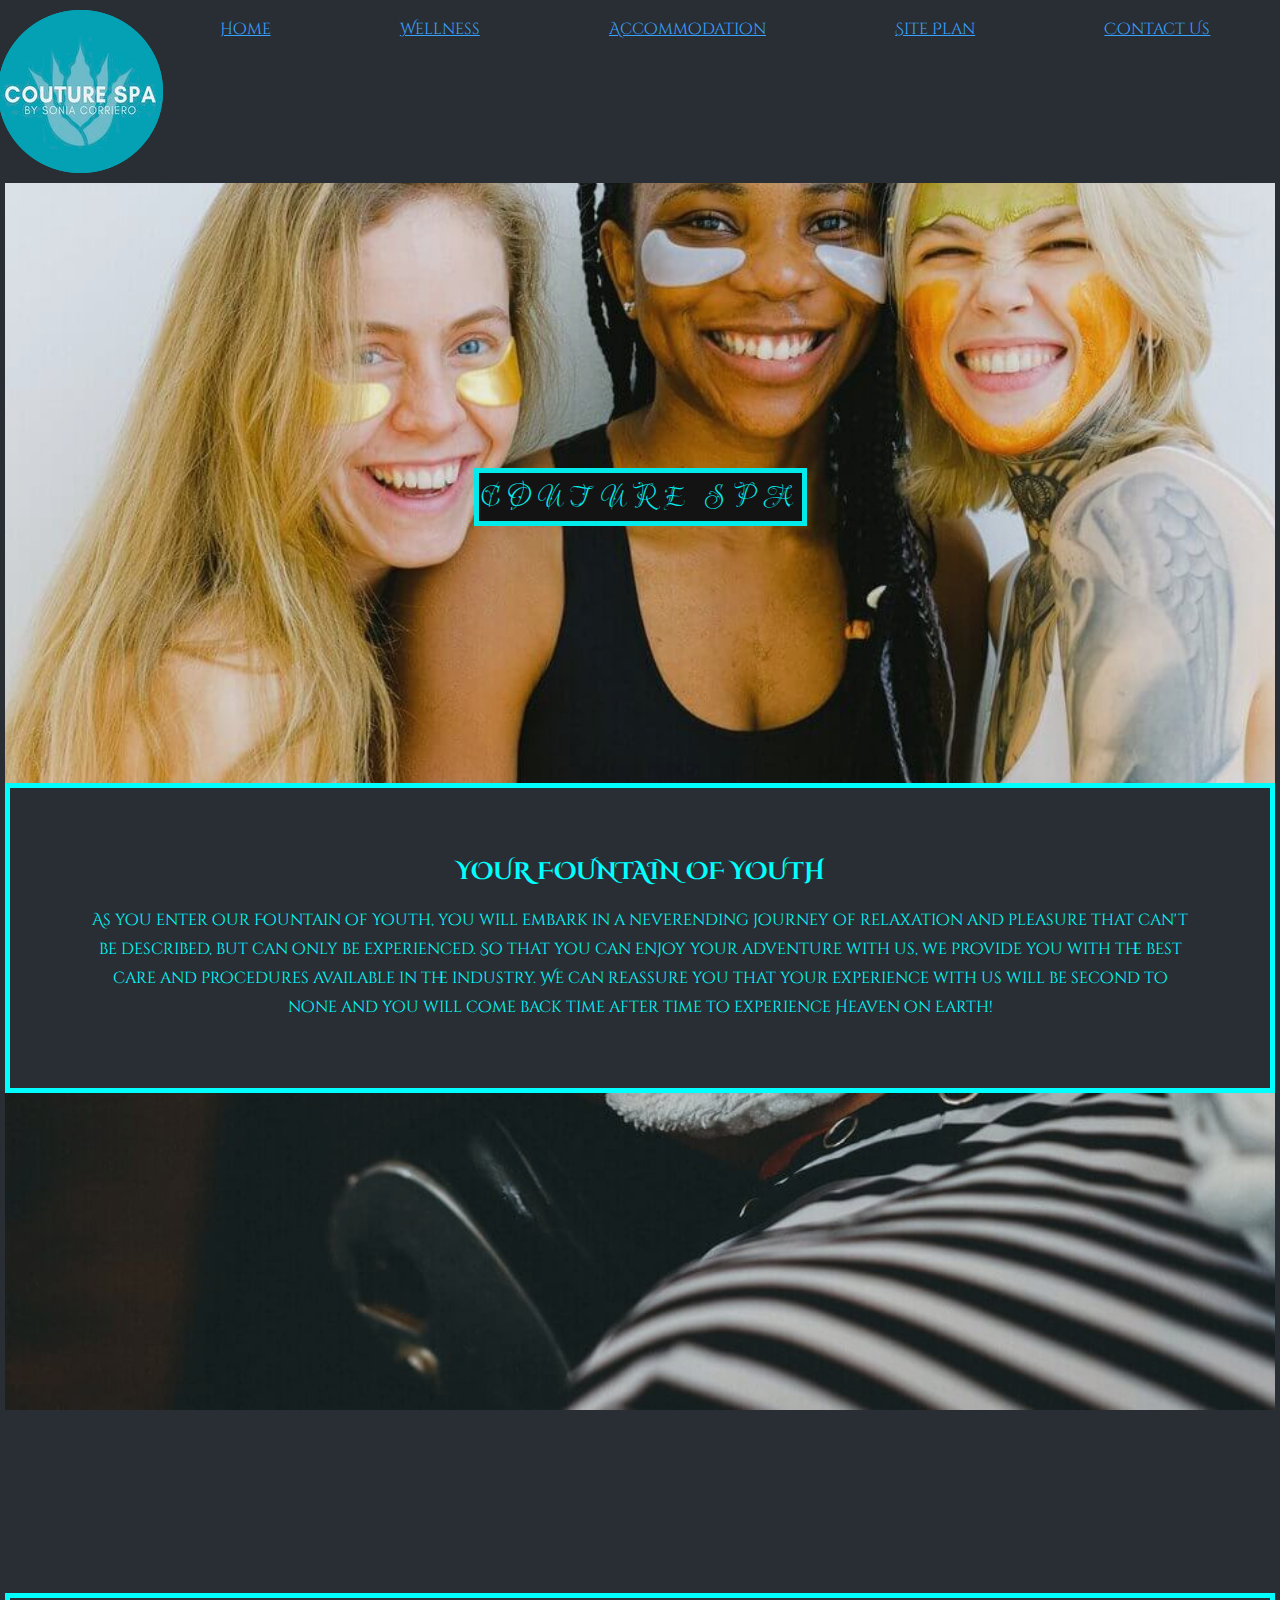
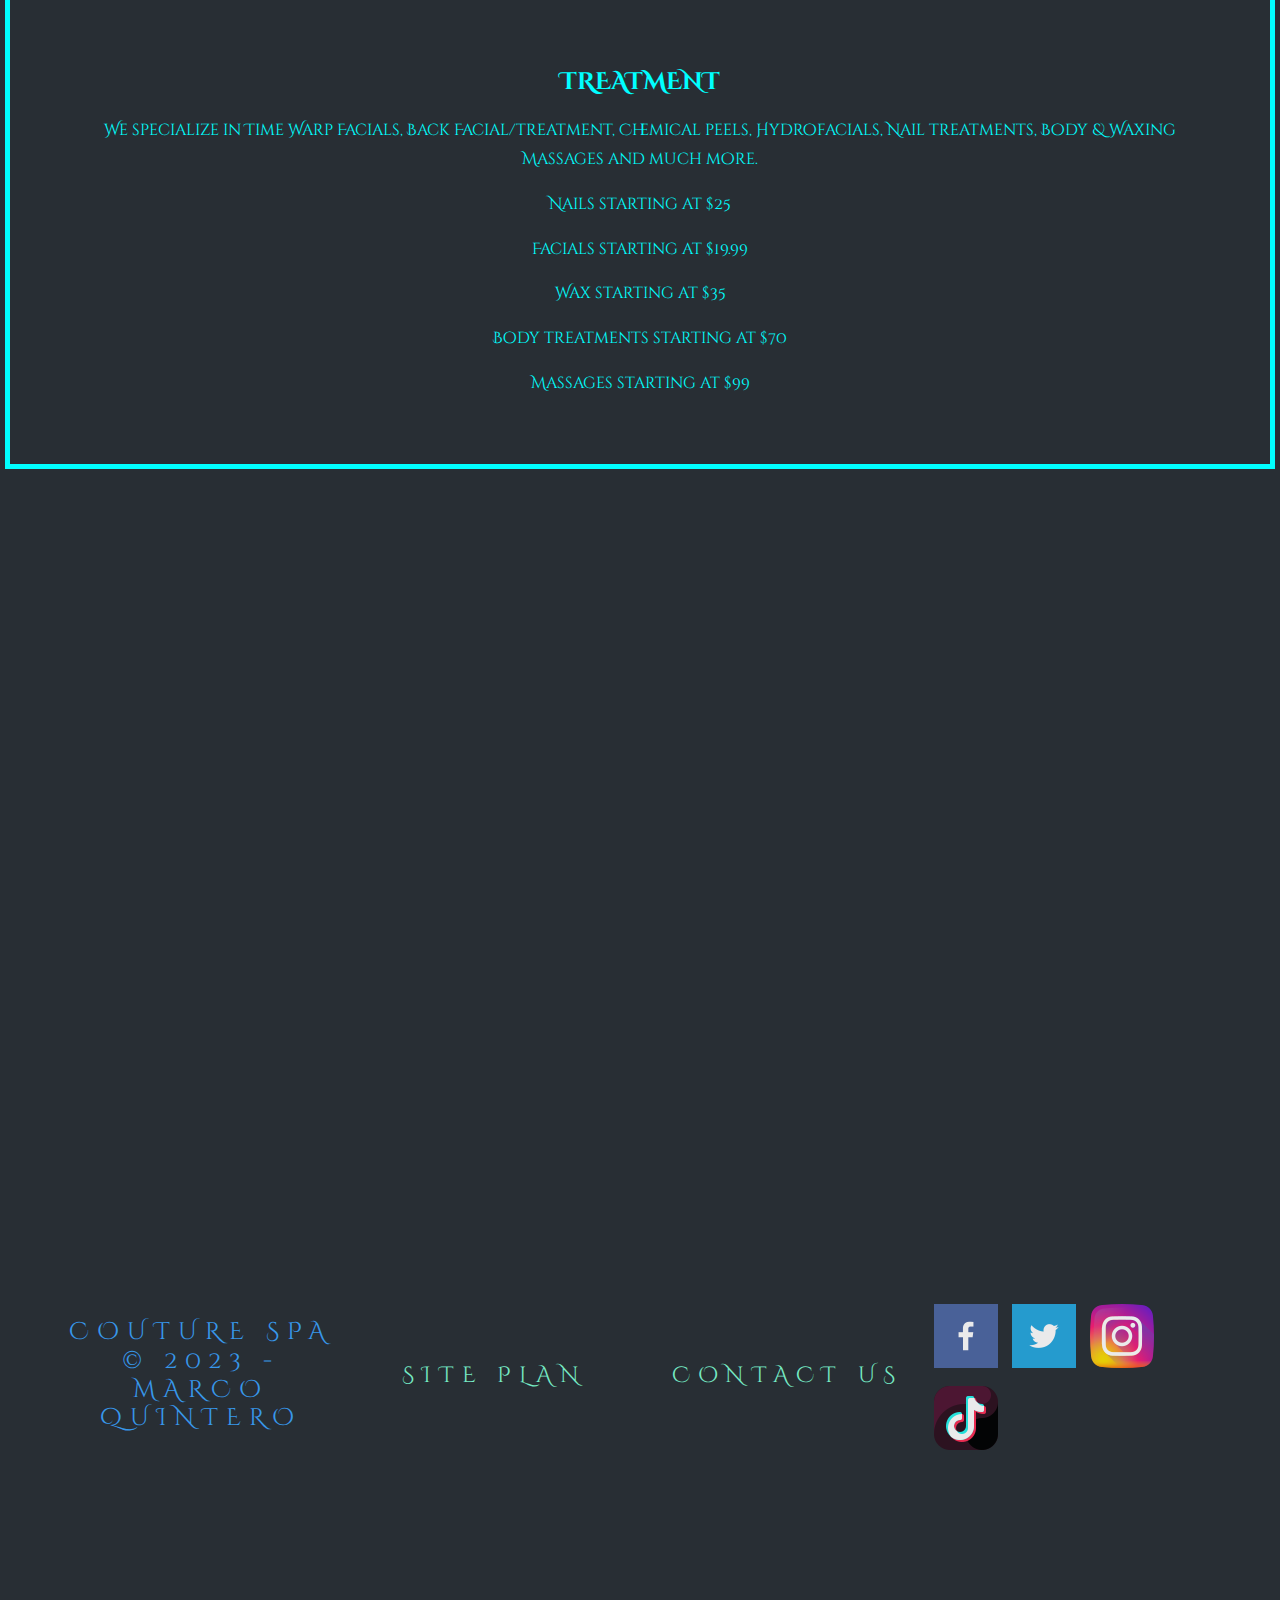
<file: couture_spa/wellness.html>
<!DOCTYPE html>
<html lang="en">
  
<head>
  <meta charset="UTF-8">
  <meta name="viewport" content="width=device-width, initial-scale=1.0">
  <meta http-equiv="X-UA-Compatible" content="ie=edge">
  <title>Couture Spa Home</title>
  <link rel="stylesheet" href="styles/styles.css">
</head>
<body>
  <header>
    <a id="logo_link" href="couturehomepage.html">
        <img class="logo" src="images/spalogo.png" alt="Couture Spa Logo">
    </a>
    <nav>
        <a href="couturehomepage.html">Home</a>
        <a href="wellness.html">Wellness</a>
        <a href="accommodation.html">Accommodation</a>
        <a href="site-plan.html">Site Plan</a>
        <a href="contactus.html">Contact Us</a>
    </nav>
</header>
  <div class="pimg5">
    <div class="ptext">
      <span class="border">
        Couture Spa
      </span>
    </div>
  </div>
  <section class="section section-dark">
    <h2>YOUR FOUNTAIN OF YOUTH</h2>
    <p>
        As you enter our Fountain of Youth, you will embark in a neverending journey of relaxation and pleasure that 
        can't be described, but can only be experienced. So that you can enjoy your adventure with us, we provide you with 
        the best care and procedures available in the industry. We can reassure you that your experience with us
        will be second to none and you will come back time after time to experience Heaven on Earth!
    </p>
  </section>

  <div class="pimg6">
    <div class="ptext">
      
    </div>
  </div>

  <section class="section section-dark">
    <h2>TREATMENT</h2>
    <p>
        We specialize in Time Warp Facials, Back Facial/treatment, Chemical peels, Hydrofacials, Nail treatments, 
        Body & Waxing Massages  and much more.
    <p>Nails starting at $25</p>
    <p>Facials starting at $19.99</p>
    <P>Wax starting at $35</P>
    <p>Body treatments starting at $70</p>
    <p>Massages starting at $99</p>
    </p>
  </section>

  <div class="pimg7">
    <div class="ptext">
        
      <footer>
        <p>Couture Spa &copy; 2023 - Marco Quintero</p>
        <p><a href="site-plan.html">Site Plan</a></p>
        <p><a href="contactus.html">Contact Us</a></p>
        <div class="social">
            <a href="https://facebook.com">
                <img src="images/facebook.png" alt="fb icon">
            </a>
            <a href="https://twitter.com" target="_blank">
                <img src="images/twitter.png" alt="twitter icon">
            </a>
            <a href="https://instagram.com" target="_blank">
                <img src="images/instagram.png" alt="instagram icon">
            </a>
            <a href="https://tiktok.com" target="_blank">
              <img src="images/tiktok.png" alt="instagram icon">
          </a>
        </div>
    </footer>
    </div>
  </div>
</body>
</html>
</file>
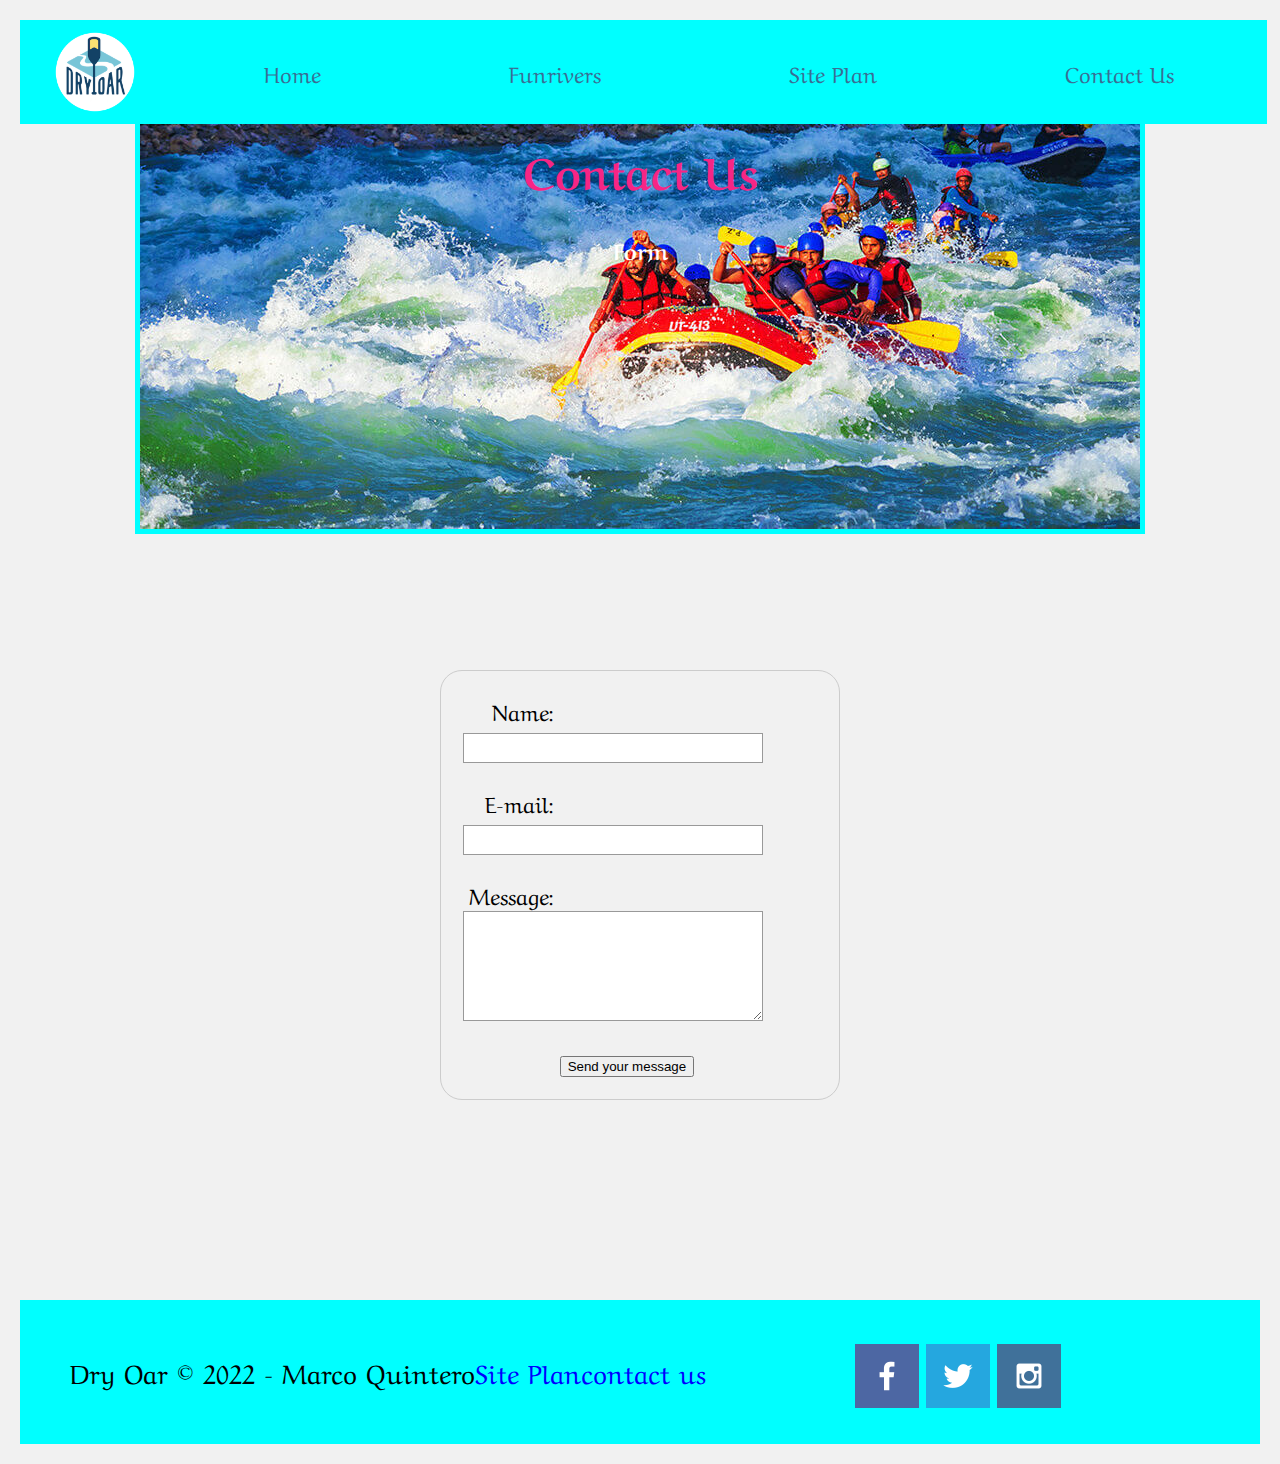
<file: wwr/contactus.html>
<!DOCTYPE html>
<html lang="en">
<head>
    <meta charset="UTF-8">
    <meta http-equiv="X-UA-Compatible" content="IE=edge">
    <meta name="viewport" content="width=device-width, initial-scale=1.0">
    <title> "Whitewater Rafting Vacations | Dry Oar | Home" </title>
    <link rel="stylesheet" href="styles/style.css">
    <style>
    </style>
      
</head>
<body> 
    <div id="content">
    <header>
        <a id="logo_link" href="index.html">
            <img class="logo" src="images/logo.png" alt="Dry Oar Logo">
        </a>
        <nav>
            <a href="index.html">Home</a>
            <a href="funrivers.html">Funrivers</a>
            <a href="site-plan-rafting.html">Site Plan</a>
            <a href="contactus.html">Contact Us</a>
        </nav>
    </header>
    <div id="hero">
        <div id="hero-box">
            <img id="hero-img" src="images/contactushero.jpg" alt="People enjoying white water rafting">
        </div>
        <section id="hero-msg">
            <h1 class="home-title">Contact Us</h1>
            <h4>Form</h4>
            
        </section>
    </div>
    <p>

    </p>
    <main>
        <div id="feedback"></div>
        <form action="/my-handling-form-page" method="post">
            <ul>
              <li>
                <label for="name">Name:</label>
                <input type="text" id="name" name="user_name" />
              </li>
              <li>
                <label for="mail">E-mail:</label>
                <input type="email" id="mail" name="user_email" />
              </li>
              <li>
                <label for="msg">Message:</label>
                <textarea id="msg" name="user_message"></textarea>
              </li>
              <li class="button">
                <button type="submit">Send your message</button>
              </li>              
            </ul>
          </form>
          
    </main>
    <footer>
        <p>Dry Oar &copy; 2022 - Marco Quintero</p>
        <p><a href="site-plan-rafting.html">Site Plan</a></p>
        <p></p>
        <p><a href="contactus.html">contact us</a></p>
        <div class="social">
            <a href="https://facebook.com">
                <img src="images/facebook.png" alt="fb icon">
            </a>
            <a href="https://twitter.com" target="_blank">
                <img src="images/twitter.png" alt="twitter icon">
            </a>
            <a href="https://instagram.com" target="_blank">
                <img src="images/instagram.png" alt="instagram icon">
            </a>
        </div>
    </footer>
    </div> 
    <script>
        // get the feedback div element so we can do something with it.
        const feedbackElement = document.getElementById('feedback');
        // get the form so we can read what was entered in it.
        const formElement = document.forms[0];
        // add a 'listener' to wait for a submission of our form. When that happens run the code below.
        formElement.addEventListener('submit', function(e) {
            // stop the form from doing the default action.
            e.preventDefault();
            // set the contents of our feedback element to a message letting the user know the form was submitted successfully. Notice that we pull the name that was entered in the form to personalize the message!
            feedbackElement.innerHTML = 'Hello '+ formElement.user_name.value +'! Thank you for your message. We will get back with you as soon as possible!';
            // make the feedback element visible.
            feedbackElement.style.display = "block";
            // add a class to move everything down so our message doesn't cover it.
            document.body.classList.toggle('moveDown');
        });
    </script>          
</body>
</html>
</file>
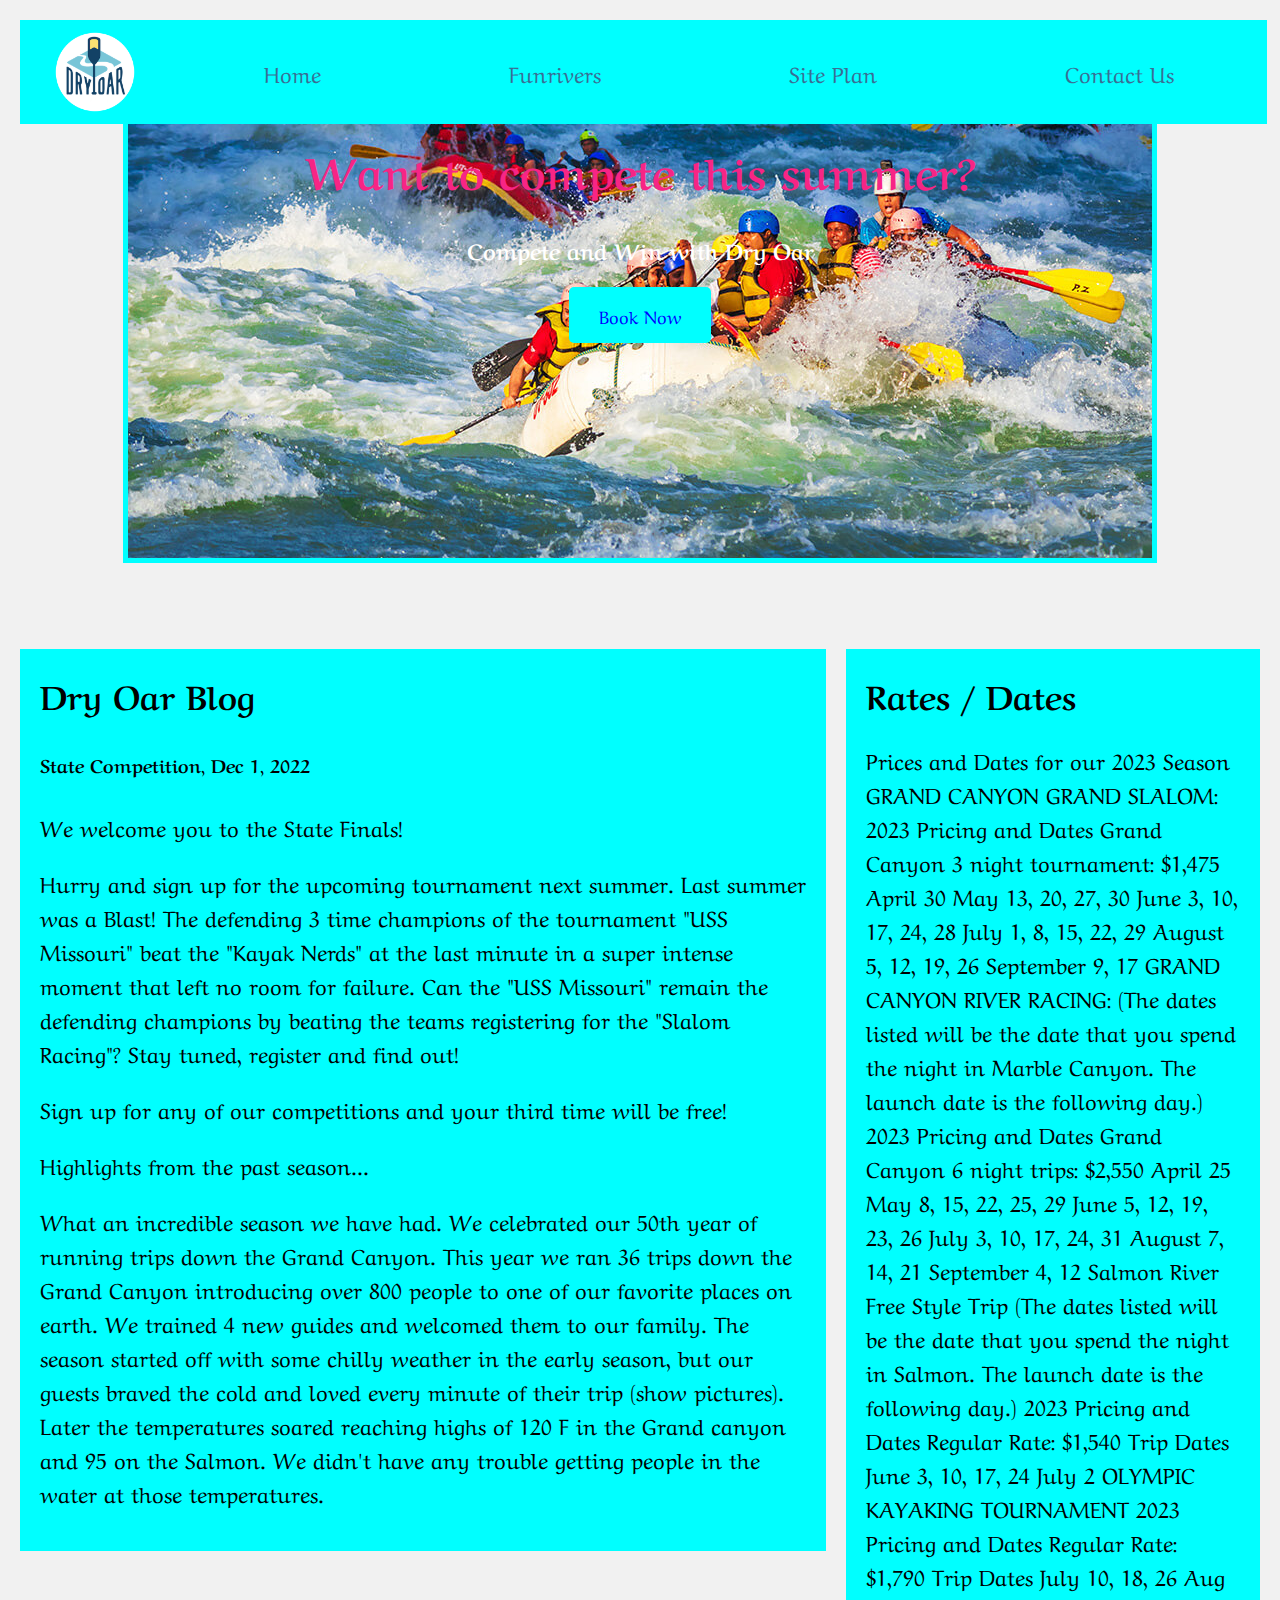
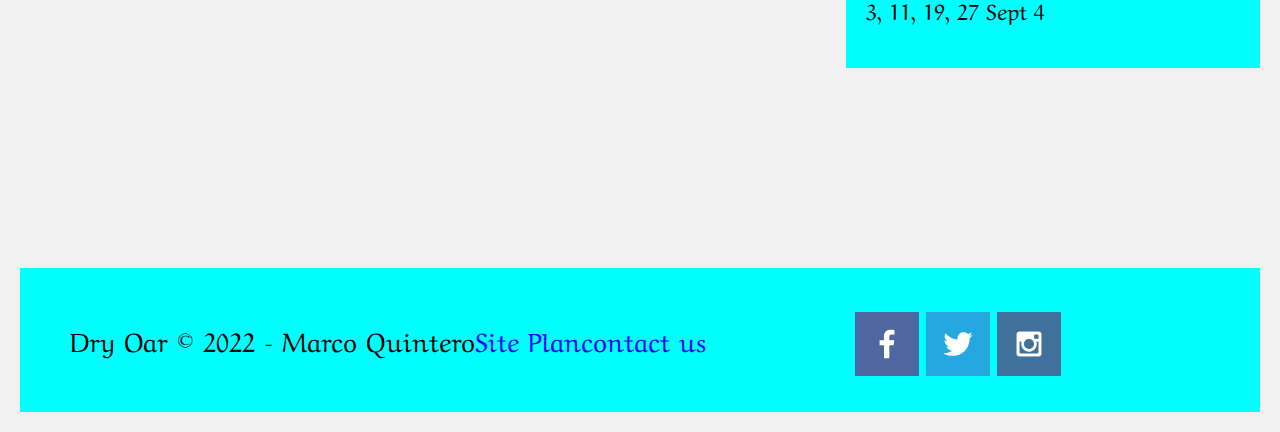
<file: wwr/funrivers.html>
<!DOCTYPE html>
<html lang="en">
<head>
    <meta charset="UTF-8">
    <meta http-equiv="X-UA-Compatible" content="IE=edge">
    <meta name="viewport" content="width=device-width, initial-scale=1.0">
    <title> "Whitewater Rafting Vacations | Dry Oar | Home" </title>
    <link rel="stylesheet" href="styles/style.css">
</head>
<body> 
    <div id="content">
    <header>
        <a id="logo_link" href="index.html">
            <img class="logo" src="images/logo.png" alt="Dry Oar Logo">
        </a>
        <nav>
            <a href="index.html">Home</a>
            <a href="funrivers.html">Funrivers</a>
            <a href="site-plan-rafting.html">Site Plan</a>
            <a href="contactus.html">Contact Us</a>
        </nav>
    </header>
    <div id="hero">
        <div id="hero-box">
            <img id="hero-img" src="images/raftingcompetition.jpeg" alt="People enjoying white water rafting">
        </div>
        <section id="hero-msg">
            <h1 class="home-title">Want to compete this summer?</h1>
            <h4>Compete and Win with Dry Oar</h4>
            <div class='button-box'>
                <a class='book' href="contatcus.html">Book Now</a>
            </div>
        </section>
    </div>
    <main class="home-grid">
       <div class="row">
  <div class="leftcolumn">
    <div class="card">
      <h2>Dry Oar Blog</h2>
      <h5>State Competition, Dec 1, 2022</h5>
      
      <p>We welcome you to the State Finals!</p>
      <p> Hurry and sign up for the upcoming tournament next summer. Last summer was a Blast!
        The defending 3 time champions of the tournament "USS Missouri" beat the "Kayak Nerds"
        at the last minute in a super intense moment that left no room for failure.  Can the "USS Missouri" 
       remain the defending champions by beating the teams registering for the "Slalom Racing"? Stay tuned, 
       register and find out!

        <p>Sign up for any of our competitions and your third time will be free!
      </p>
      <p>Highlights from the past season...</p>

        <p>What an incredible season we have had. We celebrated our 50th year of running trips down the Grand Canyon. 
        This year we ran 36 trips down the Grand Canyon introducing over 800 people to one of our favorite places on earth. 
        We trained 4 new guides and welcomed them to our family. The season started off with some chilly weather in the early 
        season, but our guests braved the cold and loved every minute of their trip (show pictures).
        Later the temperatures soared reaching highs of 120 F in the Grand canyon and 95 on the Salmon. 
        We didn't have any trouble getting people in the water at those temperatures.
        </p>
    </div>
    
  </div>
  <div class="rightcolumn">
    <div class="card">
      <h2>Rates / Dates</h2>
      
      <p>Prices and Dates for our 2023 Season
        GRAND CANYON GRAND SLALOM: 2023 Pricing and Dates Grand Canyon 3 night tournament: 
        $1,475 April 30 May 13, 20, 27, 30 June 3, 10, 17, 24, 28 July 1, 8, 15, 22, 29 August 5, 12, 19, 26 September 9, 17
        GRAND CANYON RIVER RACING: (The dates listed will be the date that you spend the night in Marble Canyon. 
        The launch date is the following day.) 2023 Pricing and Dates Grand Canyon 6 night trips: 
        $2,550 April 25 May 8, 15, 22, 25, 29 June 5, 12, 19, 23, 26 July 3, 10, 17, 24, 31 August 7, 14, 21 September 4, 12
        Salmon River Free Style Trip (The dates listed will be the date that you spend the night in Salmon. 
        The launch date is the following day.) 2023 Pricing and Dates Regular Rate: $1,540 Trip Dates June 3, 10, 17, 24 July 2
        OLYMPIC KAYAKING TOURNAMENT 2023 Pricing and Dates Regular Rate: $1,790 Trip Dates July 10, 18, 26 Aug 3, 11, 19, 27 Sept 4
        </p>
    </div>
  </div>
</div>    
    </main>
    <footer>
        <p>Dry Oar &copy; 2022 - Marco Quintero</p>
        <p><a href="site-plan-rafting.html">Site Plan</a></p>
        <p></p>
        <p><a href="contactus.html">contact us</a></p>
        <div class="social">
            <a href="https://facebook.com">
                <img src="images/facebook.png" alt="fb icon">
            </a>
            <a href="https://twitter.com" target="_blank">
                <img src="images/twitter.png" alt="twitter icon">
            </a>
            <a href="https://instagram.com" target="_blank">
                <img src="images/instagram.png" alt="instagram icon">
            </a>
        </div>
    </footer>
    </div>           
</body>
</html>
</file>
<file: wwr/styles/style.css>
@import url('https://fonts.googleapis.com/css2?family=Aref+Ruqaa+Ink&family=Rubik+Moonrocks&display=swap');


:root {
    /* change the values below to your colors from your palette */
    --primary-color: aqua; 
    --secondary-color: #000000;
    --accent1-color: #f72585;
    --accent2-color: white;

    /* change the values below to your chosen font(s) */
    --heading-font: "Rubik Moonrocks";
    --paragraph-font: Aref Ruqaa Ink, Helvetica, sans-serif;

    /* these colors below should be chosen from among your palette colors above */
    --headline-color-on-white:aqua;
    /* headlines on a white background */
    --headline-color-on-color: 000000;
    /* headlines on a colored background */
    --paragraph-color-on-white: #f72585;
    /* paragraph text on a white background */
    --paragraph-color-on-color: 000000;
    /* paragraph text on a colored background */
    --paragraph-background-color: aqua; 
    --nav-link-color: #396E94;
    --nav-background-color: #f72585;
    --nav-hover-link-color: white;
    --nav-hover-background-color: #396E94;
}

header {
    display: grid;
    grid-template-columns: 150px auto;
}

div {
    max-width: 1600px;
  }

  div {
    margin: 0 auto;
    text-align: left;
}

nav {
    display: flex;
    justify-content: space-around;
}

nav a {
    text-align: center;
    color: #396e94
}

nav a {
    text-decoration: none;
    padding: 35px;
}

#logo_link {
    padding-top: 5px;
    justify-self: center;
    align-self: center;
}

#hero {
    display: grid;
    grid-template-columns: 1fr 3fr 1fr;
    margin-top: -100px;
}

#hero-box {
    grid-column: 1/4;
    grid-row: 1/3;
    z-index: -1;
}

#hero-msg {
    grid-column: 2/3;
    grid-row: 1/2;
    margin-top: 100px;
}

#hero-msg h1 {
    text-align: center;
}

#hero-msg h4 {
    text-align: center;
    color: white;
}

#hero-img {
    width: 100%;
    border: 5px solid #0ff
}

.button-box {
    text-align: center;
}

main section {
    text-align: center;
}

main section img {
    box-sizing: border-box;
}

#background {
    height: 725px;
}

body {
    background-color: white;
}

body {
    font-family: "Aruf Ruqaa Ink", "Rubik Moonrocks";
    font-size: 22px;
    margin: 0;
    padding: 0;
}
h2 {
    margin: 0;
}

header {
    background-color: aqua
}

header {
    font-family: "Aref Ruqaa ink";
    width: 100.6%;
}


nav a :hover {
    background-color:#396e94
}

nav a :hover {
    color: white;
}
.book {
    background-color:  aqua
}

.book {
    color:blue
}

.book {
    text-decoration: none;
    font-size: 18px;
    padding: 15px 30px;
    margin-top: 50px;
    border-radius: 5px;
}


.join {
    background-color:  aqua
}

.join {
    color: blue
}

.join {
    text-decoration: none;
    font-size: 18px;
    padding: 15px 30px;
    margin-top: 50px
}

.join {
    border-radius: 5px;
}

.book :hover {
    color:#396e94
}

.book :hover {
    background-color: white
}

.join :hover {
    color: #396e94
}

.join :hover {
    background-color:  white
}

.card-img {
    border: 10px solid #d9c2a3
}

.card-img {
    transition: transform .5s;
    box-shadow: 5px 5px 10px #6f7364;
}

.card-img:hover {
    opacity: .6;
    transform: scale(1.1);
}

.card-img, .mountains {
    width: 100%;
}

#background {
    background-color:  #f72585
}

#background {
    grid-column: 1/11;
    grid-row: 4/9;
}

.rivers-card {
    margin: 200px 0;
    grid-column: 2/4;
    grid-row: 2/3;
}


.camping-card {
    margin: 200px 0;
    grid-column: 5/7;
    grid-row: 2/3;
} 

.rapids-card {
    margin: 200px 0;
    grid-column: 8/10;
    grid-row: 2/3;
}

.mountains {
    grid-column: 2/7;
    grid-row: 5/8;
    box-shadow: 5px 5px 10px #6f7364;
}

footer {
    background-color:aqua
}

footer {
    color: black
}

footer {
    padding: 25px 50px;
    margin-top: 200px;
    display: flex;
    justify-content: space-around;
    align-items: center;
}

footer a {
    color:blue
}

footer a {
    text-decoration: none;
}

footer a :hover {
    color:white
}

footer p {
    font-size: 1.2em;
}    

footer p a:hover {
    text-decoration: underline;
}

footer .social img {
    padding-top: 15px;
}

.home-title {
    color:#f72585
    }

.home-title {
    font-family: "Aref Ruqaa Ink", "Helvetica", sans-serif;
    font-size: 2em;
    margin-top: 10px;
}


h4 {
    color:black
}

.msg h2 {
    color:black
}

.msg h2 {
    font-family: "Aref Ruqaa Ink", "Rubik Moonrocks"; 
}

.msg p {
    color:black
}

.msg p {
    font-size: .8em;
    padding-bottom: 15px;
}

.msg {
    background-color: #396e94 
}

.msg {
    line-height: 1.5em;
    padding: 35px;
    grid-column: 6/10;
    grid-row: 6/7;
    box-shadow: 5px 5px 10px #396e94;
}

.icon {
    width: 80px;
    padding-top: 10px;
}

.logo {
    width: 80px;
}
* {
    box-sizing: border-box;
  }
  
  /* Add a gray background color with some padding */
  body {
    font-family: Aref Ruqaa Ink;
    padding: 20px;
    background: #f1f1f1;
  }
  
  /* Header/Blog Title */
  .header {
    padding: 30px;
    font-size: 40px;
    text-align: center;
    background: white;
  }
  
  /* Create two unequal columns that floats next to each other */
  /* Left column */
  .leftcolumn {   
    float: left;
    width: 65%;
  }
  
  /* Right column */
  .rightcolumn {
    float: left;
    width: 35%;
    padding-left: 20px;
  }

  
  /* Add a card effect for articles */
  .card {
     background-color:aqua;
     padding: 20px;
     margin-top: 80px;
  }
  
  /* Clear floats after the columns */
  .row:after {
    content: "";
    display: table;
    clear: both;
  }
  
  form {
    /* Center the form on the page */
    margin: 0 auto;
    width: 400px;
    /* Form outline */
    padding: 1em;
    border: 1px solid #ccc;
    border-radius: 1em;
    margin-top: 130px;
  }
  
  ul {
    list-style: none;
    padding: 0;
    margin: 0;
  }
  
  form li + li {
    margin-top: 1em;
  }
  
  label {
    /* Uniform size & alignment */
    display: inline-block;
    width: 90px;
    text-align: right;
  }
  
  input,
  textarea {
    /* To make sure that all text fields have the same font settings
       By default, textareas have a monospace font */
    font: 1em sans-serif;
  
    /* Uniform text field size */
    width: 300px;
    box-sizing: border-box;
  
    /* Match form field borders */
    border: 1px solid #999;
  }
  
  input:focus,
  textarea:focus {
    /* Additional highlight for focused elements */
    border-color: #000;
  }
  
  textarea {
    /* Align multiline text fields with their labels */
    vertical-align: top;
  
    /* Provide space to type some text */
    height: 5em;
  }
  
  .button {
    /* Align buttons with the text fields */
    padding-left: 90px; /* same size as the label elements */
  }
  
  button {
    /* This extra margin represent roughly the same space as the space
       between the labels and their text fields */
    margin-left: 0.5em;
  }
  
  #feedback {
    background-color: antiquewhite;
    position: absolute;
    top: 0;
    left: 0;
    right: 0;
    padding: .5em;
    /* make this element invisible until we are ready for it */
    display: none;      
}
.moveDown {
    margin-top: 3em;
}

@media screen and (max-width: 900px) {
    #hero, .home-grid {
        display: block;
        height: auto;
    }
    nav, footer {
        flex-direction: column;
    }
    nav a {
        display: block;
        padding: 15px;
    }
    #hero {
        margin-top: 0;
    }
    #hero-msg {
        margin-top: 0;
    }
    #hero-msg h4 {
        display: none;
    }
    .home-title {
        font-size: 25px;
        color: #6f7364;
    }
    .rivers-card, .camping-card, .rapids-card { 
        margin: 50px auto;
        width: 60%;
    }
    #background {
        display: none;
    }
    .mountains, .msg {
        width: 80%;
        display: block;
        margin: 0 auto;
    }
    footer {
        margin-top: 25px;
    }
}
</file>
<file: couture_spa/parallaxwebsite 2/css/style.css>
body, html{
  height:100%;
  margin:0;
  font-size:16px;
  font-family:"Lato", sans-serif;
  font-weight:400;
  line-height:1.8em;
  color:#666;
}

.pimg1, .pimg2, .pimg3{
  position:relative;
  opacity:0.70;
  background-position:center;
  background-size:cover;
  background-repeat:no-repeat;

  /*
    fixed = parallax
    scroll = normal
  */
  background-attachment:fixed;
}

.pimg1{
  background-image:url('../img/image1.jpg');
  min-height:100%;
}

.pimg2{
  background-image:url('../img/image2.jpg');
  min-height:400px;
}

.pimg3{
  background-image:url('../img/image3.jpg');
  min-height:400px;
}

.section{
  text-align:center;
  padding:50px 80px;
}

.section-light{
  background-color:#f4f4f4;
  color:#666;
}

.section-dark{
  background-color:#282e34;
  color:#ddd;
}

.ptext{
  position:absolute;
  top:50%;
  width:100%;
  text-align:center;
  color:#000;
  font-size:27px;
  letter-spacing:8px;
  text-transform:uppercase;
}

.ptext .border{
  background-color:#111;
  color:#fff;
  padding:20px;
}

.ptext .border.trans{
  background-color:transparent;
}

@media(max-width:568px){
  .pimg1, .pimg2, .pimg3{
    background-attachment:scroll;
  }
}
</file>
<file: positionstyles.css>
/* CSS - Name: "positionstyles.css" */
/* Activity 1 styles */
.content1 {
  /* This is the parent of the activity 1 boxes. */
  display: grid;
  grid-template-columns: 1fr 1fr;
  grid-gap: 20px;
  justify-items: center ;
}
.red1 { 
width: 100%; 
height: 100px; 
background-color: red; 
grid-column: 1/3;

} 
.green1 {
width: 400px; 
height: 200px; 
background-color: green; 
} 
.yellow1 {
width: 400px; 
height: 200px; 
background-color: gold; 
} 
.blue1 {
width: 100%; 
height: 100px; 
background-color: blue; 
grid-column: 1/3;
} 
/* Activity 2 styles */ 
.content2 {
  /* This is the parent of the activity 2 boxes. */
}
.red2 {
width: 100px; 
height: 100px; 
background-color: red; 
} 
.green2 { 
width: 100px; 
height: 100px; 
background-color: green; 
  margin: -50px 0 0 50px;
} 
.yellow2 {
width: 100px; 
height: 100px; 
background-color: gold; 
margin: -50px 0 0 100px;
} 
.blue2 {
width: 100px; 
height: 100px; 
background-color: blue; 
margin: -50px 0 0 150px;

} 
/* Activity 3 styles */ 
.content3 {
  /* This is the parent of the activity 3 boxes. */
  display: grid;
  grid-template-columns: 1fr 1fr;
  grid-column-gap: 10%;
}
.red3 {
width: 100%; 
height: 100px; 
grid-column: 1/3;
background-color: red; 
} 
.green3 {
width: 100%; 
height: 150px; 
background-color: green;
} 
.yellow3 {
width: 100%; 
height: 150px; 
background-color: gold; 
} 
.blue3 {
width: 100%;
height: 100px; 
grid-column: 1/3;
background-color: blue; 
} 
/* Activity 4 styles */ 
.content4 {
  /* This is the parent of the activity 4 boxes. */
      display: grid;
  grid-template-columns: 1fr 1fr;
      grid-template-rows: 33.3% 33.3% 33.3%;
  grid-gap: 0;
      height: 400px;
  
}
.red4 {
width: 100%; 
height: 400px; 
  grid-column: 1/2;
  grid-row: 1/3;
background-color: red; 
} 
.green4 {
width: 100%; 
height: 100%; 
grid-column: 2/3;
grid-row: 1/3;
background-color: green; 
} 
.yellow4 {
width: 100%; 
height: 100%; 
      grid-column: 2/3;
  grid-row: 2/3;
background-color: gold; 
} 
.blue4 {
width: 100%; 
height: 100%;  
      grid-column: 2/3;
  grid-row: 3/4;
background-color: blue; 
} 
/* Activity 5 styles */ 
.content5 {
  /* This is the parent of the activity 5 boxes. */
  max-width: 600px;
   height: 400px;
}
.red5 { 
width: 100%; 
height: 100px; 
background-color: red; 
} 
.green5 { 
width: 150px; 
height: 150px; 
  float: left;
background-color: green; 

} 
.yellow5 {
width: 100%; 
height: 310px; 
background-color: gold; 

} 
.blue5 {
width: 100%; 
height: 100px; 
background-color: blue; 
} 
/* Activity 6 styles */ 
.content6 {
  /* This is the parent of the activity 6 boxes. */
      display: grid;
      grid-template-columns: repeat(6, 1fr);
      grid-template-rows: repeat(6, 100px);
  grid-gap: 0;
  width: 600px;
}
.red6 {
width: 400px; 
height: 200px; 
  grid-column: 1/4;
      grid-row: 1/2;
      z-index: 1;
background-color: red; 
} 
.green6 {
width: 200px; 
height: 200px; 
      grid-column: 1/3;
  grid-row: 5/7;
  z-index: 3;
background-color: green; 
} 
.yellow6 {
width: 200px; 
height: 400px; 
  grid-column: 4/7;
  grid-row: 3/6;
  z-index: 4;
background-color: gold; 
} 
.blue6 {
width: 400px; 
height: 400px; 
      grid-column: 2/5;
      grid-row: 2/4;
      z-index: 2;
background-color: blue; 
} 


/* Do not make any changes below here */
.activity {
width: 70%; 
margin: 20px auto; 
font-family: Arial, sans-serif; 
border: 1px solid black; 
padding: 10px; 
clear:both; 
overflow: auto;
} 

.hint {
border: 1px solid grey;
background: #e0e0e0;
padding: .5em;
position: relative;
margin: 1em 0;
}
.hint h3 {
margin: 0;
}
.hint:hover {
background: #d0d0d0;
}
.hint > div {
display: none;
}

.hint input[type=checkbox] {
position: absolute;
width: 100%;
height: 100%;
opacity: 0;
z-index: 1;
cursor: pointer;
}

.hint input[type=checkbox]:checked ~ div {
display: block;
}

.hint i {
position: absolute;
transform: translate(-6px, 0);
margin-top: 16px;
right: 10px;
top: -3px;
}
.hint i:before, .hint i:after {
content: "";
position: absolute;
background-color: black;
width: 3px;
height: 9px;
}
.hint i:before {
transform: translate(2px, 0) rotate(45deg);
}
.hint i:after {
transform: translate(-2px, 0) rotate(-45deg);
}

.hint input[type=checkbox]:checked ~ i:before {
transform: translate(-2px, 0) rotate(45deg);
}
.hint input[type=checkbox]:checked ~ i:after {
transform: translate(2px, 0) rotate(-45deg);
}
.hint a {
position: relative;
z-index: 1;
}
</file>
<file: couture_spa/styles/styles.css>
@import url('https://fonts.googleapis.com/css2?family=Cinzel+Decorative&family=Lavishly+Yours&family=Pinyon+Script&display=swap');

:root {
  /* change the values below to your colors from your palette */
  --primary-color: aqua; 
  --secondary-color: #000000;
  --accent1-color: Aquamarine;
  --accent2-color: #3aa3ff;

  /* change the values below to your chosen font(s) */
  --heading-font: "Lavishly Yours",cursive;
  --paragraph-font: "Cinzel Decorative", cursive, "philosopher" , sans-serif;

   /* these colors below should be chosen from among your palette colors above */
   --headline-color-on-white: #2EFFEE  /* headlines on a white background */ 
   --headline-color-on-color: white; /* headlines on a colored background */ 
   --paragraph-color-on-white: #396E94; /* paragraph text on a white background */ 
   --paragraph-color-on-color: Black; /* paragraph text on a colored background */ 
   --paragraph-background-color: aqua ;
   --nav-link-color: black;
   --nav-background-color: #f700ff;
   --nav-hover-link-color: white;
   --nav-hover-background-color: #3AA3FF;
}

.grid container {
  display: grid;
  max-width: 1900px;
  grid-template-columns: 1fr 1fr 1fr;
}

header {
  display: grid;
  grid-template-columns: 150px auto;
}

div {
  max-width: 1900px;
}

div {
  margin: 0 auto;
  text-align: left;
}

nav {
  display: flex;
  justify-content: space-around;
}

nav a {
  text-align: center;
  color: #3aa3ff
}

nav a {
  text-decoration: none;
  padding: 10px;
  display: block;
  text-decoration: underline;
}

nav a :hover {
  color:aqua
}
a:hover {
  color: Aqua;
}

#logo_link {
  padding-top: 5px;
  justify-self: center;
  align-self: center;
}


footer {
  color: #3aa3ff
}

footer {
  padding: 25px 50px;
  margin-top: 200px;
  display: flex;
  justify-content: space-between;
  align-items: center;
  font-family:"Cinzel Decorative", cursive
}

footer a {
  color: aquamarine
}

footer a {
  text-decoration: none;
}

footer a :hover {
  color:white
}

footer p {
  font-size: .8em;
}    

footer p a:hover {
  text-decoration: underline;
}

footer .social img {
  padding-top: 10px;
}


body, html{
    height:100%;
    margin:0;
    font-size:16px;
    font-family:"Lavishly Yours",cursive;
    font-weight:400;
    line-height:1.8em;
    color:aquamarine
    
  }

  
  .pimg1, .pimg2, .pimg3, .pimg4 {
    position:relative;
    opacity:0.9;
    background-position:center;
    background-size:cover;
    background-repeat:no-repeat;
    /*
      fixed = parallax
      scroll = normal
    */
    background-attachment:fixed;
  }
  
  .pimg1{
    background-image:url('../images/facial.jpg');
    min-height:100%;
  }
  
  .pimg2{
    background-image:url('../images/candle.jpg');
    min-height:400px;
  }
  
  .pimg3{
    background-image:url('../images/saltoat.jpg');
    min-height:400px;
  }
  
  .pimg4{
    background-image:url('../images/aurora.jpg');
    min-height:1200px;
    width: 100%;
  }

  .section{
    text-align:center;
    padding:50px 80px;
    font-family: "Cinzel Decorative", cursive;
  }
  
  .section-light{
    background-color:#f4f4f4;
    color:#666;
  }
  
  .section-dark{
    background-color:#282e34;
    color:aqua;
    border: 5px solid aqua;
  }
  
  .ptext{
    position:absolute;
    top:50%;
    width:100%;
    text-align:center;
    color:#000;
    font-size:27px;
    letter-spacing:8px;
    text-transform:uppercase;
    font-family:"Lavishly Yours",cursive, "philosopher" , sans-serif;
  }
  
  .ptext .border{
    background-color:#111;
    color:aqua;
    padding: 2px;
    border: 5px solid aqua;
  }
  
  .ptext .border.trans{
    background-color:transparent;
  }

  .pimg5, .pimg6, .pimg7 {
    position:relative;
    opacity:0.9;
    background-position:center;
    background-size:cover;
    background-repeat:no-repeat;
    background-attachment:fixed;
  }
  
  .pimg5{
    background-image:url('../images/girls.jpg');
    min-height:600px;
  }
  
  .pimg6{
    background-image:url('../images/hotfacial.jpg');
    min-height:500px;
  }
  
  .pimg7{
    background-image:url('../images/waterfall.jpg');
    min-height:1200px;
    width: 100%;
  }

  .section{
    text-align:center;
    padding:50px 80px;
  }
  
  .section-light{
    background-color:#f4f4f4;
    color:#666;
  }
  
  .section-dark{
    background-color:#282e34;
    color: aqua;
    border: 5px solid aqua;
  }
  
  .ptext{
    position:absolute;
    top:50%;
    width:100%;
    text-align:center;
    color:#000;
    font-size:27px;
    letter-spacing:8px;
    text-transform:uppercase;
  }
  
  .ptext .border{
    background-color:#111;
    color:aqua;
    padding: 2px;
    border: 5px solid aqua;
  }
  
  .ptext .border.trans{
    background-color:transparent;
  }


  .pimg8, .pimg9, .pimg10 {
    position:relative;
    opacity:0.9;
    background-position:center;
    background-size:cover;
    background-repeat:no-repeat;
    background-attachment:fixed;
  }
  
  .pimg8{
    background-image:url('../images/soap.jpg');
    min-height:600px;
  }
  
  .pimg9{
    background-image:url('../images/facialblack.jpg');
    min-height:350px;
  }
  
  .pimg10{
    background-image:url('../images/snowtop.jpg');
    min-height:600px;
    width: 100%;
  }

  .section{
    text-align:center;
    padding:50px 80px;
  }
  
  .section-light{
    background-color:#f4f4f4;
    color:#666;
  }
  
  .section-dark{
    background-color:#282e34;
    color: aqua;
    border: 5px solid aqua;
  }
  
  .ptext{
    position:absolute;
    top:50%;
    width:100%;
    text-align:center;
    color:#000;
    font-size:27px;
    letter-spacing:8px;
    text-transform:uppercase;
  }
  
  .ptext .border{
    background-color:#111;
    color:aqua;
    padding: 2px;
    border: 5px solid aqua;
  }
  
  .ptext .border.trans{
    background-color:transparent;
  }



  * {
    box-sizing: border-box;
  }
  
  /* Add a gray background color with some padding */
  body {
    padding: 5px;
    background: #282e34;
    font-family:"Cinzel Decorative", cursive
  }
  
  /* Header/Blog Title */
  .header {
    padding: 30px;
    font-size: 40px;
    text-align: center;
    background: white;
  }
  
  /* Create two unequal columns that floats next to each other */
  /* Left column */
  .leftcolumn {   
    float: left;
    width: 75%;
  }
  
  /* Right column */
  .rightcolumn {
    float: left;
    width: 25%;
    padding-left: 20px;
  }
  
  /* Fake image */
  .fakeimg {
    background-color: #aaa;
    width: 100%;
    padding: 20px;
  }
  
  /* Add a card effect for articles */
  .card {
     background-color:black;
     padding: 20px;
     margin-top: 20px;
  }
  
  /* Clear floats after the columns */
  .row:after {
    content: "";
    display: table;
    clear: both;
  }
  
  footer a :hover {
    color:white
  }
  
  footer a {
    font-size: .9em;
    width: 300px;
  }

  footer p {
    font-size: .9em;
    width: 300px;
  }    
  
  footer p a:hover {
    text-decoration: underline;
  }

  .pimg11{
    background-image:url('../images/contactus.jpg');
    min-height:600px;
    position:relative;
    background-position:center;
    background-size:cover;
    background-repeat:no-repeat;
    /*
      fixed = parallax
      scroll = normal
    */
    background-attachment:fixed;
  }
  
  form {
    /* Center the form on the page */
    margin: 0 auto;
    width: 400px;
    /* Form outline */
    padding: 1em;
    border: 1px solid #ccc;
    border-radius: 1em;
    margin-top: 130px;
  }
  
  ul {
    list-style: none;
    padding: 0;
    margin: 0;
  }
  
  form li + li {
    margin-top: 1em;
  }
  
  label {
    /* Uniform size & alignment */
    display: inline-block;
    width: 90px;
    text-align: right;
  }
  
  input,
  textarea {
    /* To make sure that all text fields have the same font settings
       By default, textareas have a monospace font */
    font: 1em sans-serif;
  
    /* Uniform text field size */
    width: 300px;
    box-sizing: border-box;
  
    /* Match form field borders */
    border: 1px solid #999;
  }
  
  input:focus,
  textarea:focus {
    /* Additional highlight for focused elements */
    border-color: #000;
  }
  
  textarea {
    /* Align multiline text fields with their labels */
    vertical-align: top;
  
    /* Provide space to type some text */
    height: 5em;
  }
  
  .button {
    /* Align buttons with the text fields */
    padding-left: 90px; /* same size as the label elements */
  }
  
  button {
    /* This extra margin represent roughly the same space as the space
       between the labels and their text fields */
    margin-left: 0.5em;
  }
  
  #feedback {
    background-color:#3aa3ff;
    position: absolute;
    top: 0;
    left: 0;
    right: 0;
    padding: .5em;
    /* make this element invisible until we are ready for it */
    display: none;      
}
.moveDown {
    margin-top: 3em;
}


  @media(max-width:568px){
    .pimg1, .pimg2, .pimg3, .pimg4, .pimg5, .pimg6, .pimg7, .pimg8, .pimg9, .pimg10, .pimg11{
      background-attachment:scroll;
    }
    .pimg1, .pimg2, .pimg3, .pimg4, .pimg5, .pimg6, .pimg7, .pimg8, .pimg9, .pimg10, .pimg11 {
      position:relative;
      opacity:0.9;
      background-position:center;
      background-size:cover;
      background-repeat:no-repeat;
      /*
        fixed = parallax
        scroll = normal
      */
      background-attachment: scroll;
    }

    footer p {
      font-size: .8em;
      width: 300px;
    }    
  }
</file>
<file: couture_spa/styles/site-plan.css>
/* if you are using any Google fonts change the font names below to your fonts. 
Any spaces in your font name should be replaced with a +. 
Fonts are separated by a | */
@import url('https://fonts.googleapis.com/css2?family=Cinzel+Decorative&family=Lavishly+Yours&family=Pinyon+Script&display=swap');
:root {
  /* change the values below to your colors from your palette */
  --primary-color: #2EFFEE  ;
  --secondary-color:Black ;
  --accent1-color: #40ffd6;
  --accent2-color: #3aa3ff;

  /* change the values below to your chosen font(s) */
  --heading-font: "Lavishly Yours",cursive;
  --paragraph-font: "Cinzel Decorative", cursive;

  /* these colors below should be chosen from among your palette colors above */
  --headline-color-on-white: #2EFFEE  /* headlines on a white background */ 
  --headline-color-on-color: white; /* headlines on a colored background */ 
  --paragraph-color-on-white: #396E94; /* paragraph text on a white background */ 
  --paragraph-color-on-color: Black; /* paragraph text on a colored background */ 
  --paragraph-background-color: aqua ;
  --nav-link-color: black;
  --nav-background-color: #f700ff;
  --nav-hover-link-color: white;
  --nav-hover-background-color: #3AA3FF;
}


/*  Look around below...but DON'T CHANGE ANYTHING! */

body {
  max-width: 1200px;
  margin: 0 auto;
  padding: 4em;
  font-size: 18px;
  text-align: center;
}
img {
  display: block;
  margin: 0 auto;
}
h1, h2, h3, h4, h5, h6 {
  font-family: var(--heading-font);
  color: var(--headline-color-on-white);
}
h2 {
  text-align: center;
}
hr {
  height: 3px;
  margin: 35px 0;
  background: var(--accent1-color);
}
header {
  padding: 1em;
  text-align: center;
  color: var(--headline-color-on-color);
  background-color: var(--paragraph-background-color);
}
header > h1, header > h2 {
  color: var(--headline-color-on-color);
}

p {
  font-family: var(--paragraph-font);
  color: var(--paragraph-color-on-white);
  padding: 1em;
}
.colors {
  width: 100%;
  min-width: 350px;
  margin: 30px auto;
  text-align: center;
}
.colors th {
  background-color: #999;
}
.colors td{
  width: 25%;
  height: 3em;
}

.primary {
  background-color: var(--primary-color);
}
.secondary {
  background-color: var(--secondary-color);
}
.accent1 {
  background-color: var(--accent1-color);
}
.accent2{
  background-color: var(--accent2-color);
}

p.colored {
  background-color: var(--paragraph-background-color);
  color: var(--paragraph-color-on-color);
}

nav {
  background-color: var(--nav-background-color);
  line-height: 3em;
  text-align: center;
  font-size: 1.2em;
}
nav  {
  list-style-type: none;
  display: flex;

}
nav a {
  padding:1em;
  min-width: 120px;
  text-decoration: none;
  padding: 10px;

}
nav a:link, nav a:visited {
  color: var(--nav-link-color);
}
nav a:hover {
  color: var(--nav-hover-link-color);
  background-color: var(--nav-hover-background-color);
}

.sitemap {
  display: grid;
  justify-content: center;

  grid-template-columns: repeat(6, 15%);
  grid-template-rows: 3em 1.5em 1.5em 3em;
  grid-template-areas: ". . home home . ."
    ". . . top . ."
    ". left left right right ."
    "page2 page2 . . page3 page3";
}
.sitemap > div {

  text-align: center;

}
.sm-home {
  grid-area: home;
  background-color: #3AA3FF;
  line-height: 3em;
}
.sm-page2 {
  grid-area: page2;
  background-color: #3AA3FF;
  line-height: 3em;
}
.sm-page3 {
  grid-area: page3;
  background-color: #3AA3FF;
  line-height: 3em;
}

.top {
  grid-area: top;
  border-left: 1px solid;
}

.left {
  grid-area: left;
  border-top: 1px solid;
  border-left: 1px solid;
}

.right {
  grid-area: right;
  border-top: 1px solid;
  border-right: 1px solid;
}
</file>
